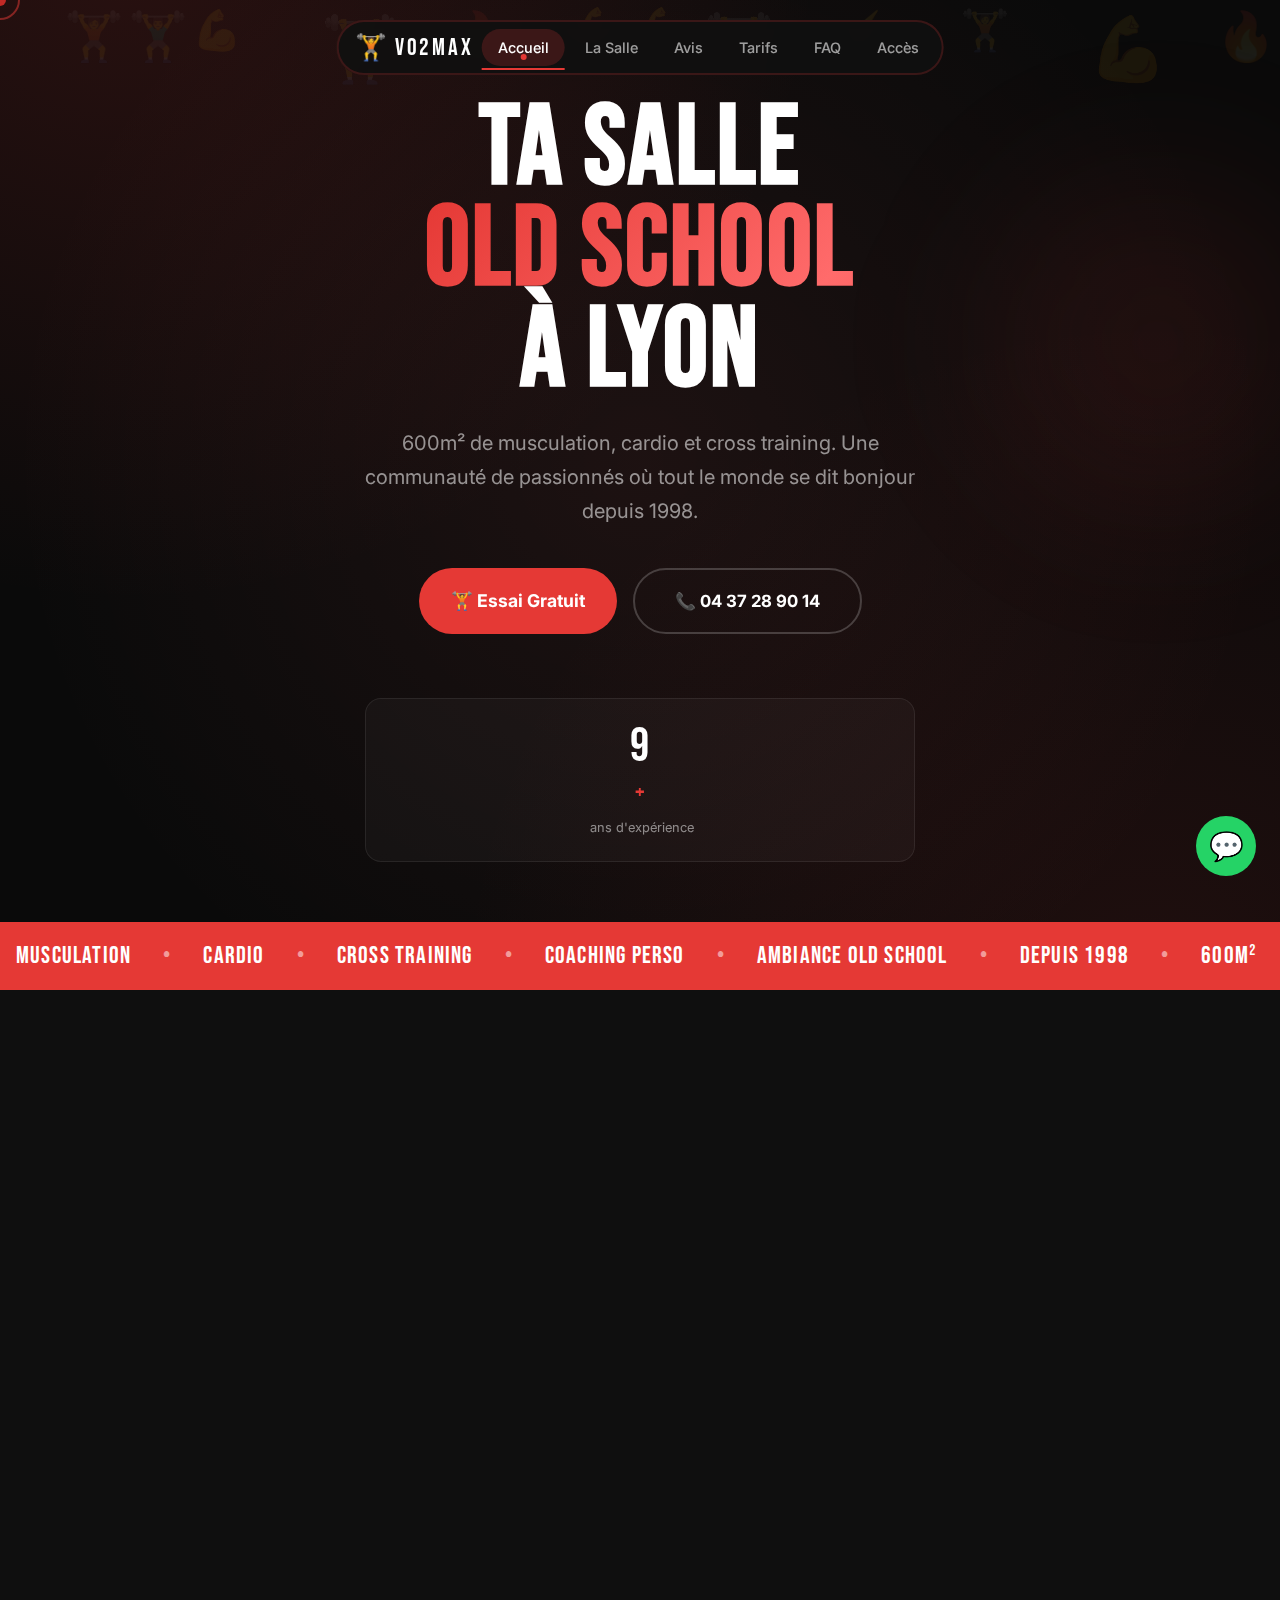
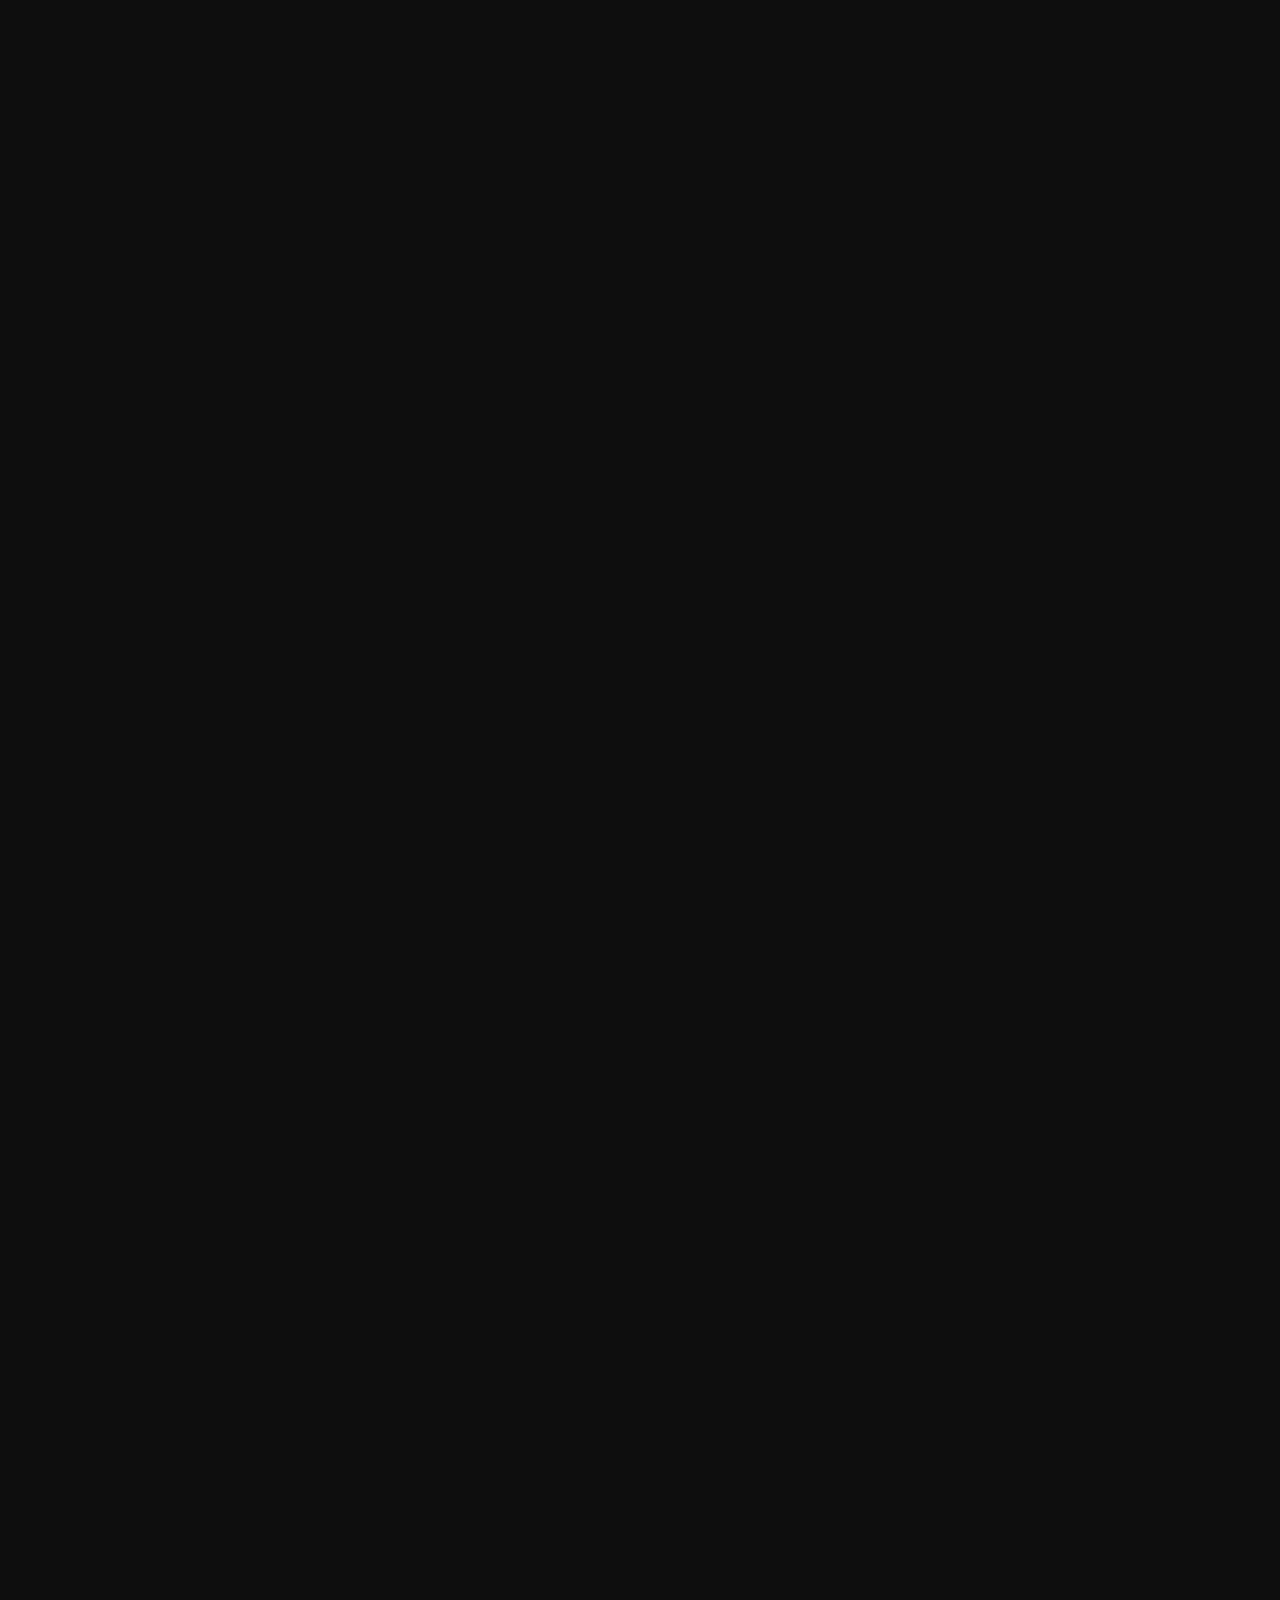
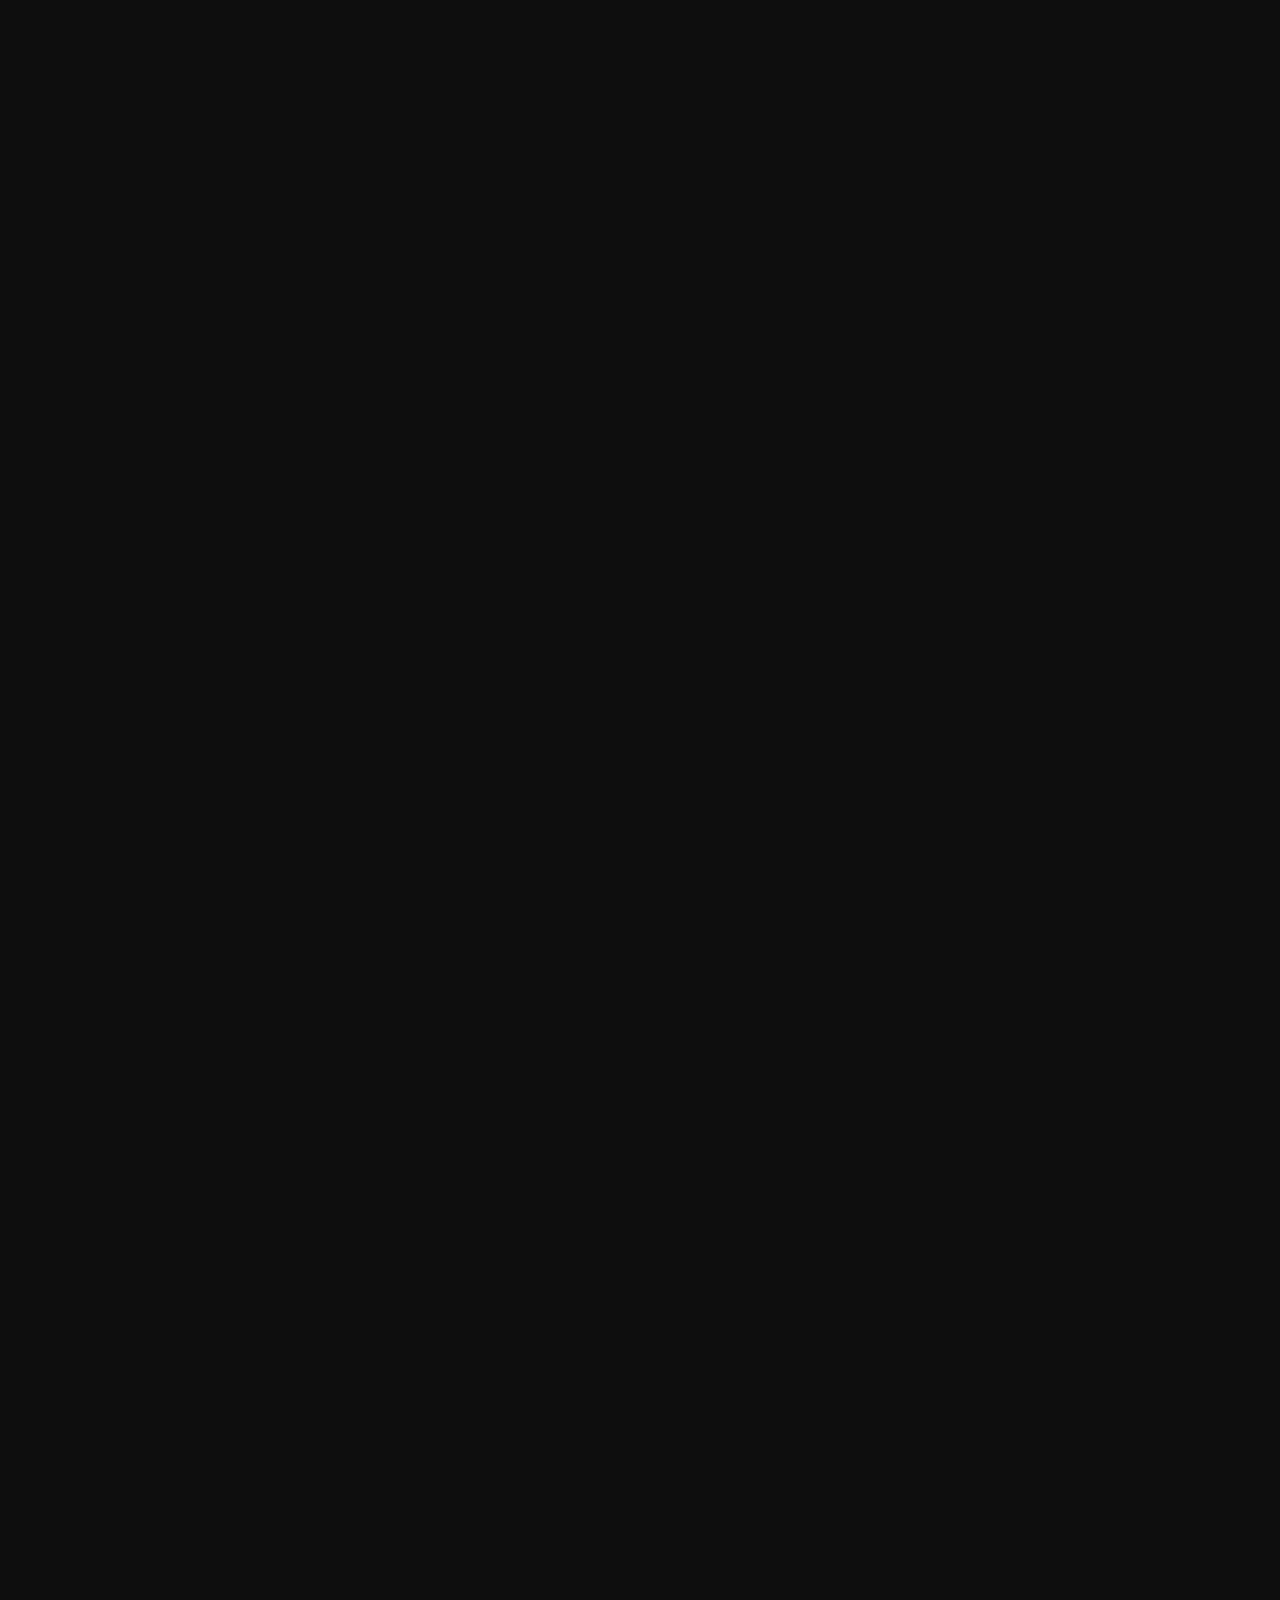
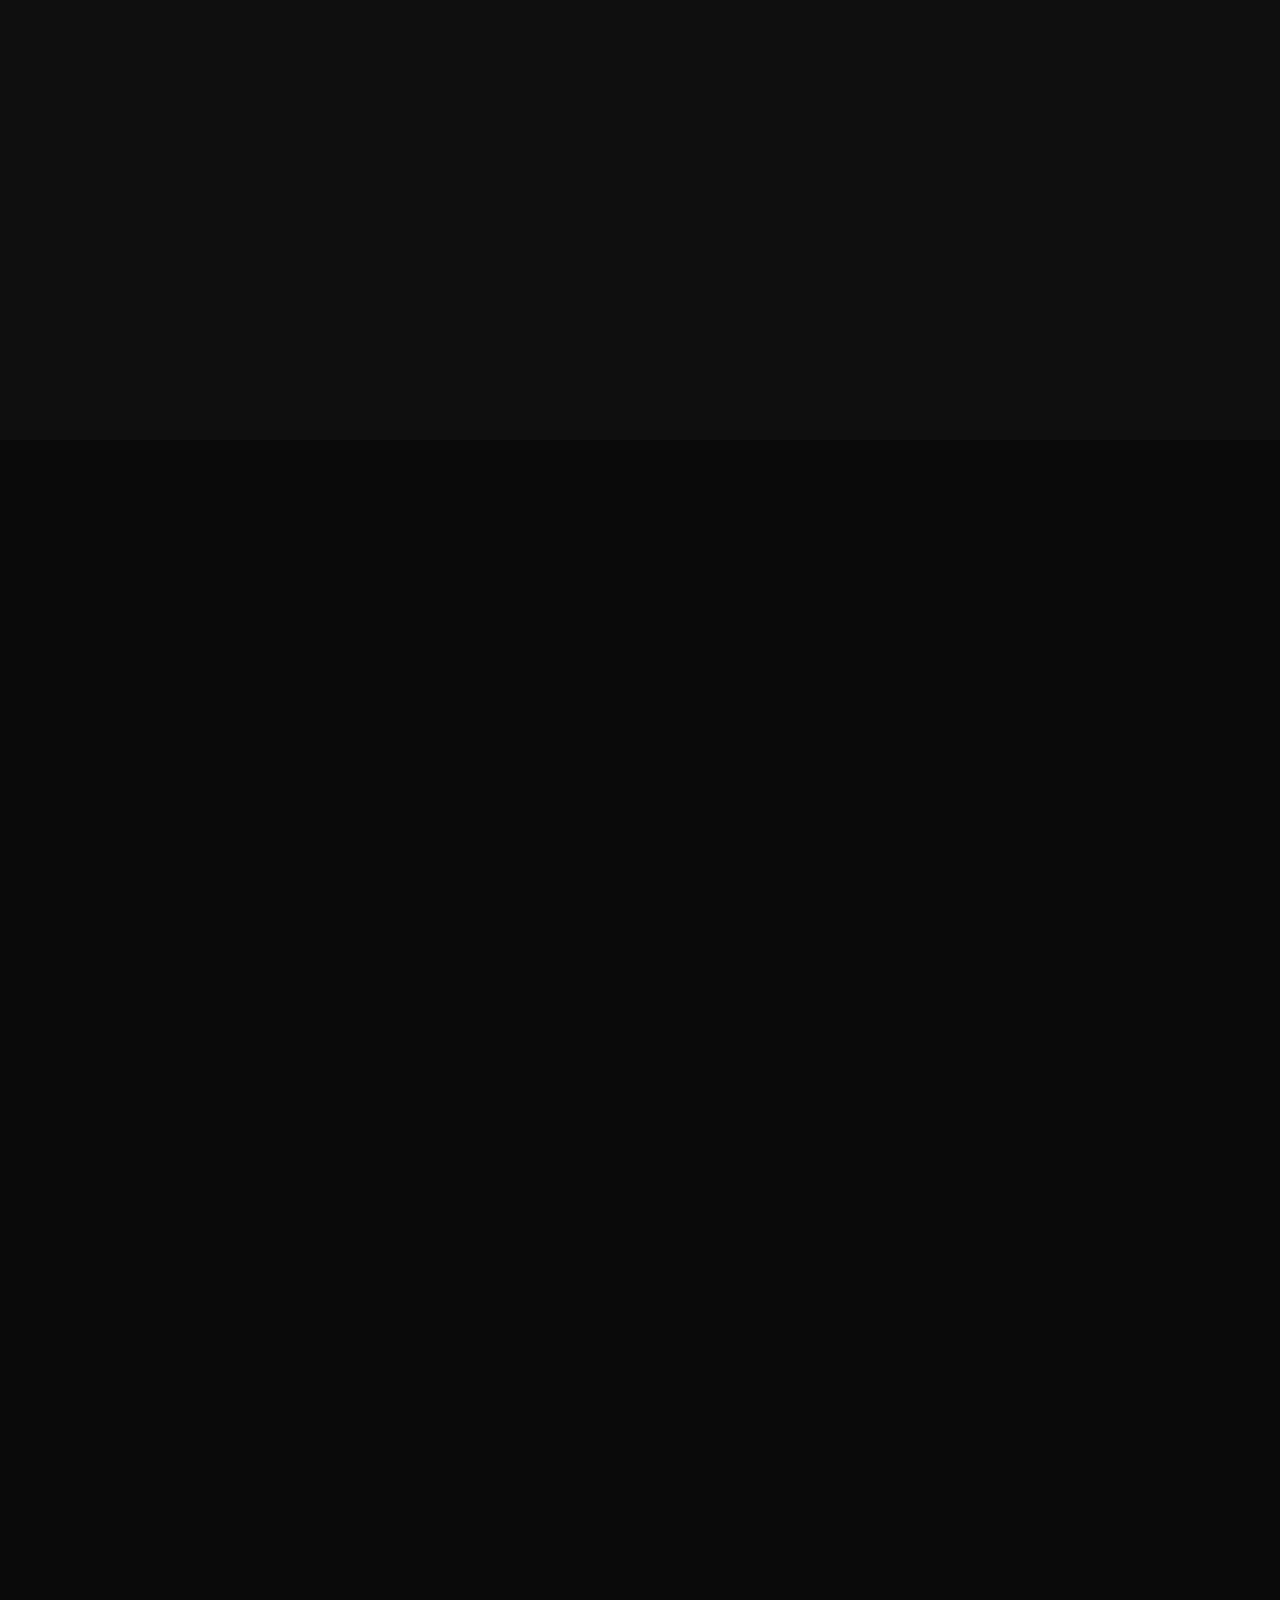
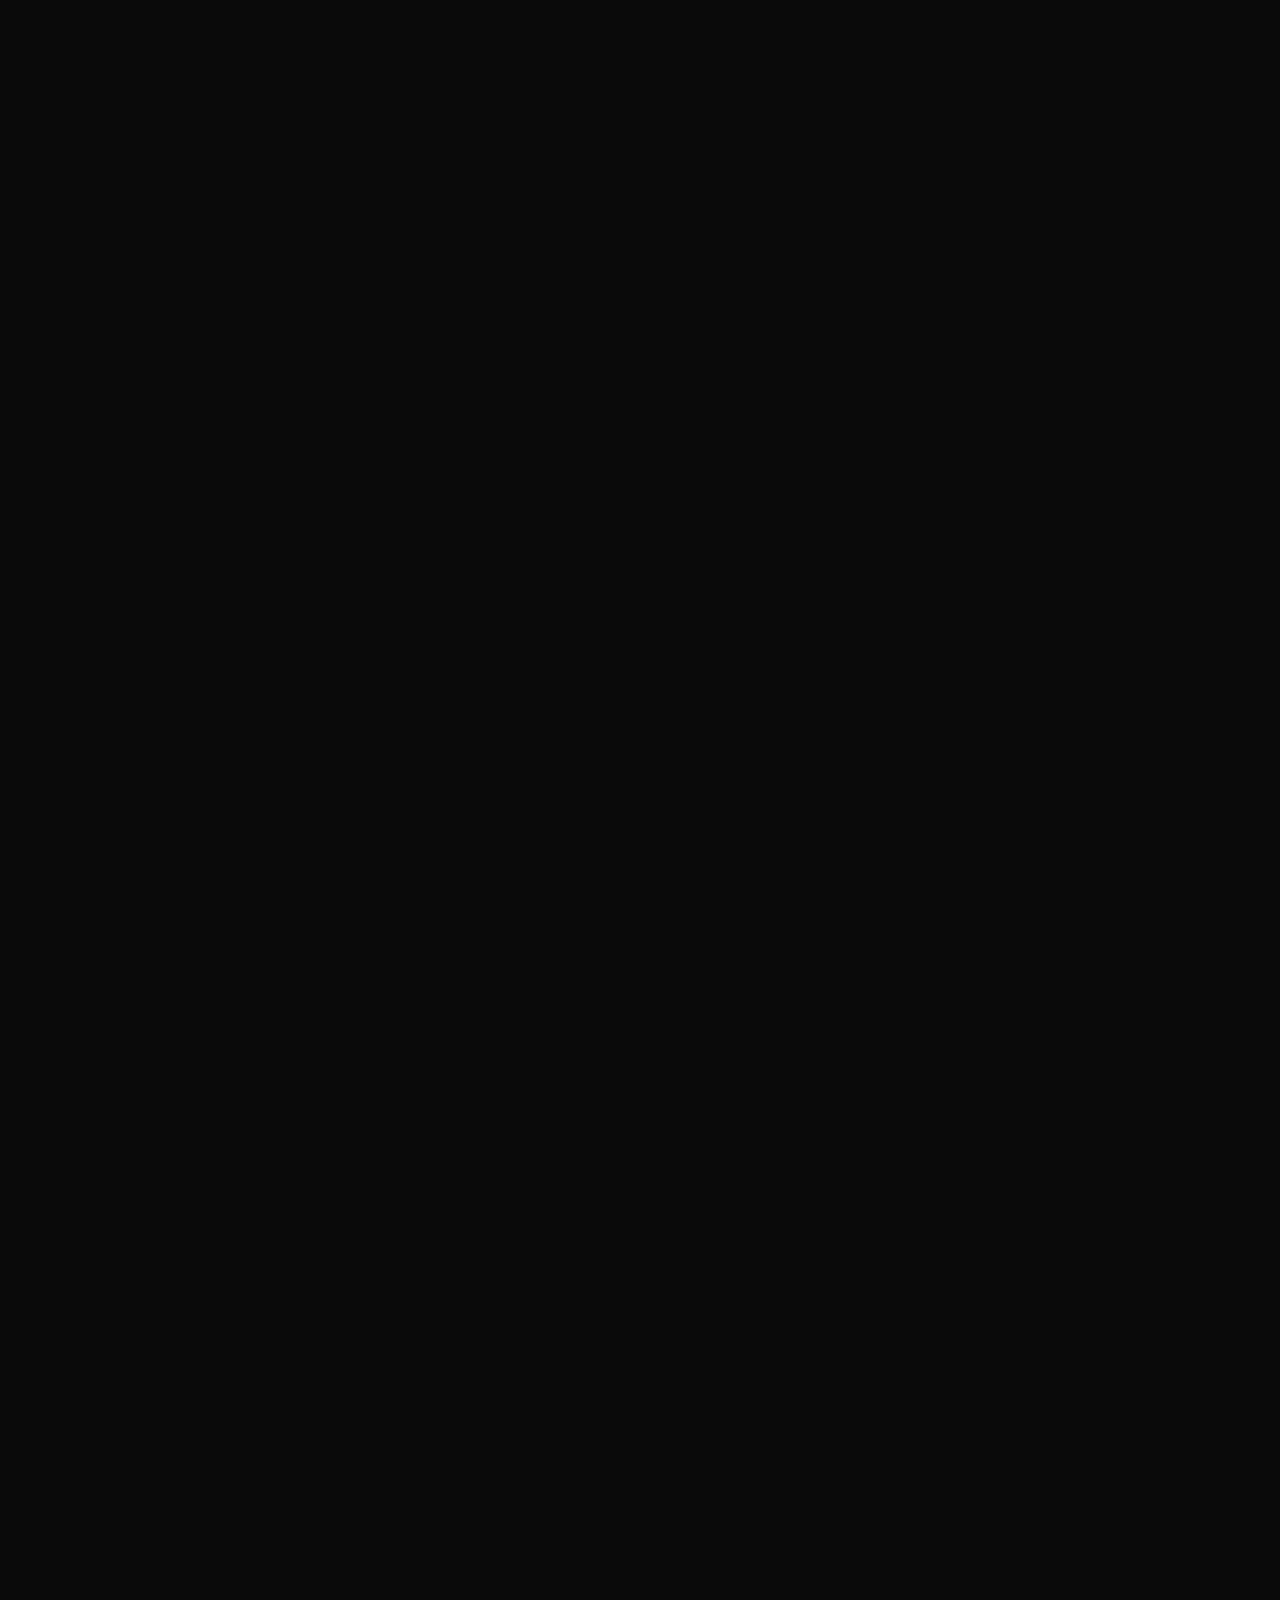
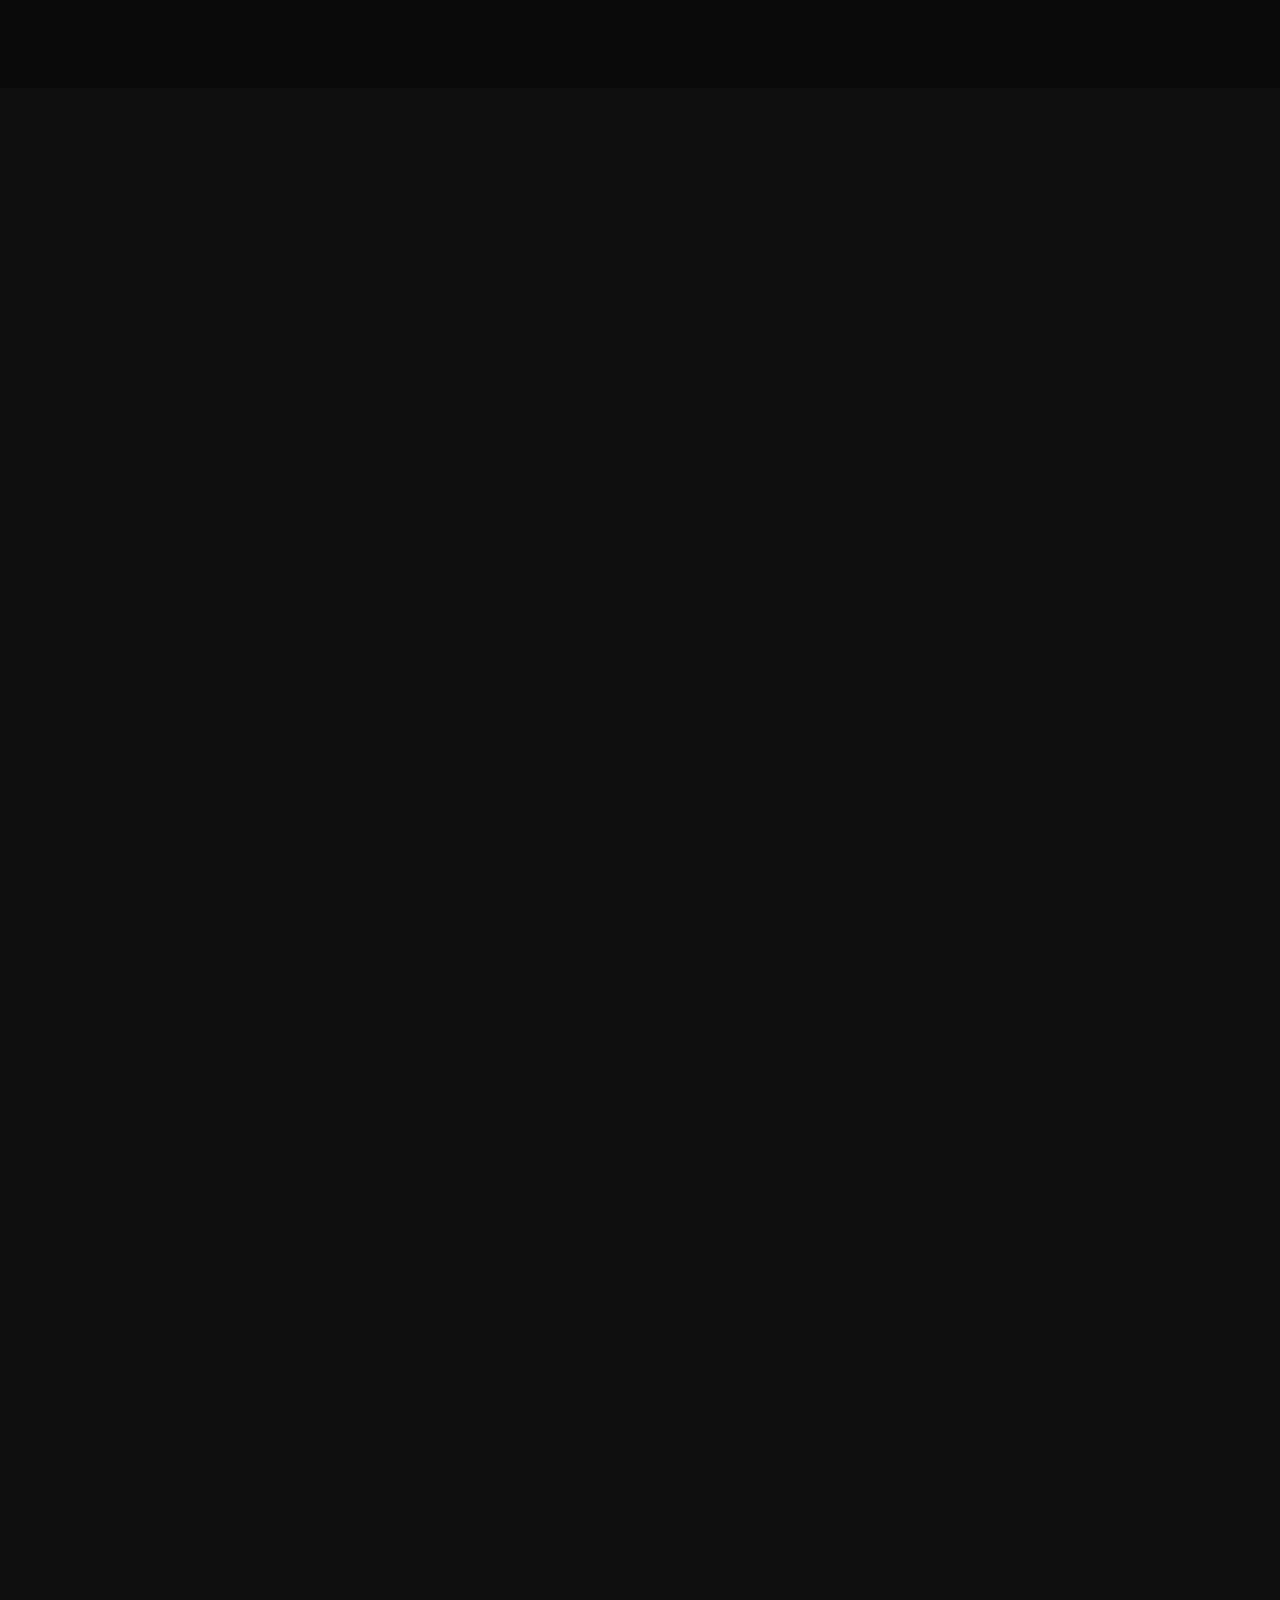
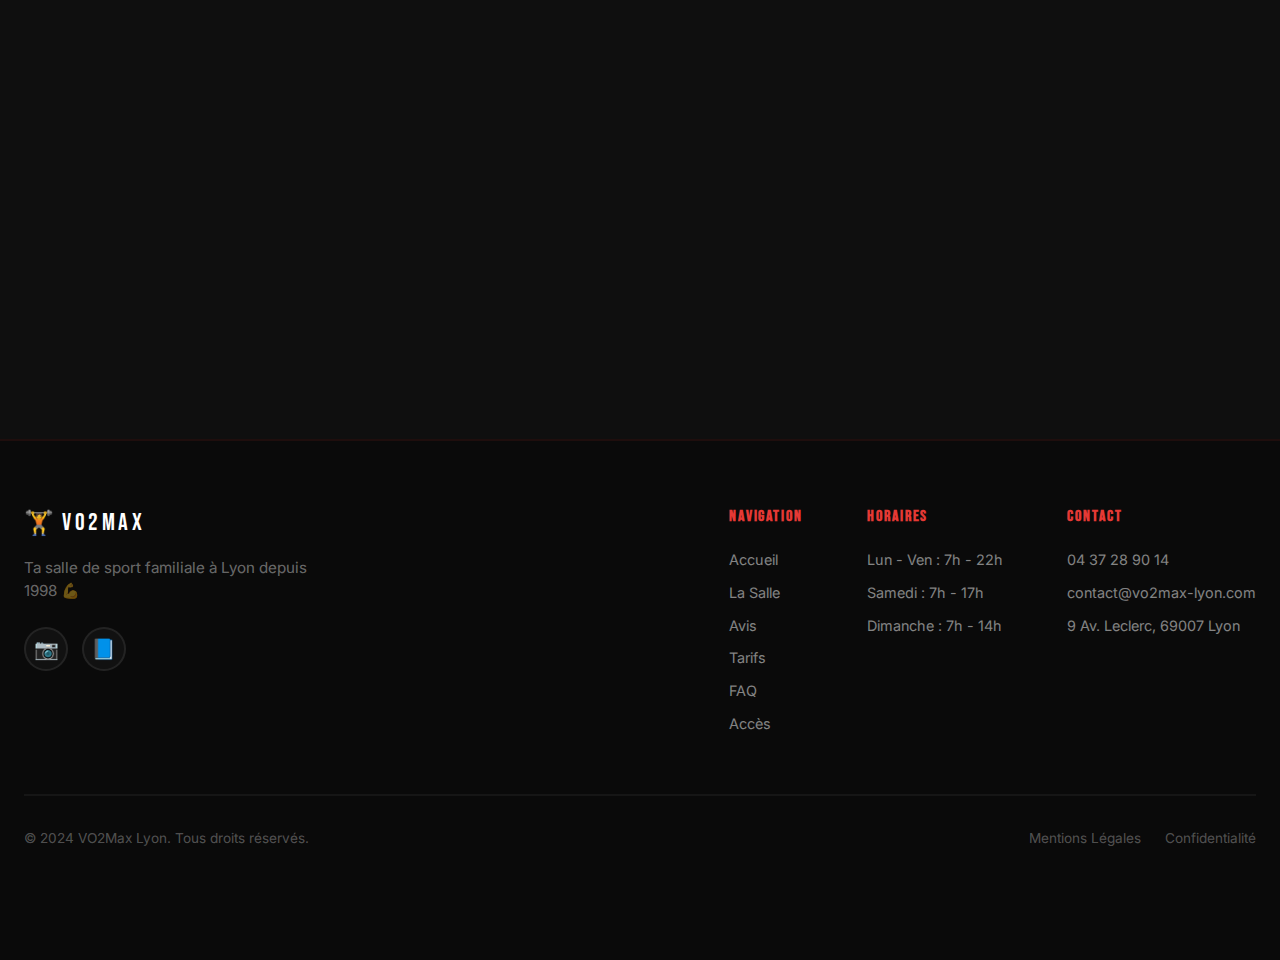
<file: index.html>
<!DOCTYPE html>
<html lang="fr">

<head>
  <meta charset="UTF-8">
  <meta name="viewport" content="width=device-width, initial-scale=1.0">
  <meta http-equiv="X-UA-Compatible" content="IE=edge">

  <!-- SEO Meta Tags -->
  <title>VO2Max Lyon | Ta Salle de Sport Familiale depuis 1998</title>
  <meta name="description"
    content="VO2Max Lyon : ta salle de musculation familiale et conviviale depuis 1998. 600m², équipements pro, ambiance motivante. Rejoins-nous !">
  <meta name="keywords"
    content="salle de sport Lyon, musculation Lyon, cardio training, VO2Max, fitness Lyon 7, salle familiale Lyon">
  <meta name="author" content="VO2Max Lyon">
  <meta name="robots" content="index, follow">

  <!-- Open Graph -->
  <meta property="og:type" content="website">
  <meta property="og:title" content="VO2Max Lyon | Ta Salle de Sport Familiale">
  <meta property="og:description" content="Ta salle de musculation familiale à Lyon depuis 1998.">
  <meta property="og:url" content="https://vo2max-lyon.com">
  <meta property="og:locale" content="fr_FR">

  <!-- Theme Color -->
  <meta name="theme-color" content="#E53935">

  <!-- Favicon -->
  <link rel="icon" type="image/png" href="./assets/images/logo.jpg">
  <link rel="apple-touch-icon" href="./assets/images/logo.jpg">
  <link rel="manifest" href="./manifest.json">

  <!-- Fonts -->
  <link rel="preconnect" href="https://fonts.googleapis.com">
  <link rel="preconnect" href="https://fonts.gstatic.com" crossorigin>
  <link href="https://fonts.googleapis.com/css2?family=Bebas+Neue&family=Inter:wght@400;500;600;700;800&display=swap"
    rel="stylesheet">

  <!-- Single CSS File -->
  <link rel="stylesheet" href="./css/style.css">
</head>

<body>
  <!-- Floating Dumbbells Background -->
  <div class="floating-dumbbells" aria-hidden="true">
    <span class="floating-dumbbell">🏋️</span>
    <span class="floating-dumbbell">💪</span>
    <span class="floating-dumbbell">🏋️‍♂️</span>
    <span class="floating-dumbbell">🔥</span>
    <span class="floating-dumbbell">💪</span>
    <span class="floating-dumbbell">🏋️‍♀️</span>
    <span class="floating-dumbbell">⚡</span>
    <span class="floating-dumbbell">🏋️</span>
    <span class="floating-dumbbell">💪</span>
    <span class="floating-dumbbell">🔥</span>
    <span class="floating-dumbbell">🏋️‍♂️</span>
    <span class="floating-dumbbell">💪</span>
  </div>

  <!-- Page Loader -->
  <div class="loader">
    <div class="loader__content">
      <span class="loader__icon">🏋️</span>
      <span class="loader__text">VO2MAX</span>
    </div>
  </div>

  <!-- Navbar -->
  <nav class="navbar">
    <div class="container navbar__container">
      <a href="#hero" class="navbar__logo">
        <span class="navbar__logo-icon">🏋️</span>
        <span class="navbar__logo-text">VO2MAX</span>
      </a>

      <div class="navbar__nav">
        <a href="#hero" class="navbar__link">Accueil</a>
        <a href="#salle" class="navbar__link">La Salle</a>
        <a href="#avis" class="navbar__link">Avis</a>
        <a href="#tarifs" class="navbar__link">Tarifs</a>
        <a href="#faq" class="navbar__link">FAQ</a>
        <a href="#acces" class="navbar__link">Accès</a>
      </div>

      <button class="navbar__toggle" aria-label="Menu">
        <span></span>
        <span></span>
        <span></span>
      </button>
    </div>
  </nav>

  <!-- Scroll Progress Bar -->
  <div class="scroll-progress" id="scroll-progress"></div>

  <!-- Hero Section -->
  <section class="hero" id="hero">
    <div class="hero__bg">
      <div class="hero__gradient"></div>
    </div>

    <div class="hero__content">

      <h1 class="hero__title reveal">
        <span class="hero__title-line">Ta salle</span>
        <span class="hero__title-line text-gradient">Old School</span>
        <span class="hero__title-line">à Lyon</span>
      </h1>

      <p class="hero__subtitle reveal">
        600m² de musculation, cardio et cross training.
        Une communauté de passionnés où tout le monde se dit bonjour depuis 1998.
      </p>

      <div class="hero__ctas reveal">
        <a href="#acces" class="btn btn--primary btn--lg hero__cta-main">
          <span>🏋️ Essai Gratuit</span>
        </a>
        <a href="tel:0437289014" class="btn btn--outline btn--lg">
          <span>📞 04 37 28 90 14</span>
        </a>
      </div>

      <div class="hero__stats reveal">
        <div class="hero__stat">
          <span class="hero__stat-value" data-counter="25">0</span>
          <span class="hero__stat-unit">+</span>
          <span class="hero__stat-label">ans d'expérience</span>
        </div>
      </div>
    </div>


  </section>

  <!-- Marquee Band -->
  <div class="marquee">
    <div class="marquee__content">
      <span>MUSCULATION</span>
      <span class="marquee__dot">•</span>
      <span>CARDIO</span>
      <span class="marquee__dot">•</span>
      <span>CROSS TRAINING</span>
      <span class="marquee__dot">•</span>
      <span>COACHING PERSO</span>
      <span class="marquee__dot">•</span>
      <span>AMBIANCE OLD SCHOOL</span>
      <span class="marquee__dot">•</span>
      <span>DEPUIS 1998</span>
      <span class="marquee__dot">•</span>
      <span>600M²</span>
      <span class="marquee__dot">•</span>
      <span>LYON 7</span>
      <span class="marquee__dot">•</span>
      <span>MUSCULATION</span>
      <span class="marquee__dot">•</span>
      <span>CARDIO</span>
      <span class="marquee__dot">•</span>
      <span>CROSS TRAINING</span>
      <span class="marquee__dot">•</span>
      <span>COACHING PERSO</span>
      <span class="marquee__dot">•</span>
      <span>AMBIANCE OLD SCHOOL</span>
      <span class="marquee__dot">•</span>
      <span>DEPUIS 1998</span>
      <span class="marquee__dot">•</span>
      <span>600M²</span>
      <span class="marquee__dot">•</span>
      <span>LYON 7</span>
      <span class="marquee__dot">•</span>
    </div>
  </div>


  <!-- Services Section -->
  <section class="services section" id="salle">
    <div class="container">
      <div class="section-header reveal">
        <span class="section-tag">💪 Nos Activités</span>
        <h2 class="section-title">Tout ce qu'il te faut<br><span class="text-gradient">pour progresser</span></h2>
      </div>

      <div class="services__grid">
        <div class="service-card reveal">
          <div class="service-card__icon-wrapper">
            <span class="service-card__icon">🏋️</span>
          </div>
          <h3 class="service-card__title">Musculation</h3>
          <p class="service-card__desc">
            600m² de machines et poids libres. Du débutant au confirmé, tout le monde trouve son compte.
          </p>
          <div class="service-card__features">
            <span>Machines guidées</span>
            <span>Poids libres</span>
            <span>Racks de squat</span>
          </div>
        </div>

        <div class="service-card reveal">
          <div class="service-card__icon-wrapper">
            <span class="service-card__icon">🫀</span>
          </div>
          <h3 class="service-card__title">Cardio Training</h3>
          <p class="service-card__desc">
            Rameurs, vélos, elliptiques et tapis dernière génération pour brûler et performer.
          </p>
          <div class="service-card__features">
            <span>Tapis de course</span>
            <span>Rameurs</span>
            <span>Vélos elliptiques</span>
          </div>
        </div>

        <div class="service-card reveal">
          <div class="service-card__icon-wrapper">
            <span class="service-card__icon">⚡</span>
          </div>
          <h3 class="service-card__title">Cross Training</h3>
          <p class="service-card__desc">
            Zone dédiée avec kettlebells, assault bikes, ski erg et piste de 20m.
          </p>
          <div class="service-card__features">
            <span>Kettlebells</span>
            <span>Assault bike</span>
            <span>Traîneau</span>
          </div>
        </div>

        <div class="service-card reveal">
          <div class="service-card__icon-wrapper">
            <span class="service-card__icon">👨‍🏫</span>
          </div>
          <h3 class="service-card__title">Coaching Perso</h3>
          <p class="service-card__desc">
            Nos coachs diplômés t'accompagnent avec des programmes sur-mesure.
          </p>
          <div class="service-card__features">
            <span>Bilan initial</span>
            <span>Programme perso</span>
            <span>Suivi régulier</span>
          </div>
        </div>
      </div>

      <!-- Equipment Carousel -->
      <div class="equipment-carousel reveal">
        <div class="equipment-carousel__header">
          <h3 class="equipment-carousel__title">🔥 Notre Équipement</h3>
          <div class="equipment-carousel__nav">
            <button class="equipment-carousel__btn equipment-carousel__btn--prev" aria-label="Précédent">
              <span>←</span>
            </button>
            <button class="equipment-carousel__btn equipment-carousel__btn--next" aria-label="Suivant">
              <span>→</span>
            </button>
          </div>
        </div>

        <div class="equipment-carousel__track-wrapper">
          <div class="equipment-carousel__track">
            <div class="equipment-carousel__slide">
              <img src="./assets/images/gym/salle-panorama.jpg" alt="Vue panoramique de la salle" loading="lazy">
              <div class="equipment-carousel__caption">
                <span class="equipment-carousel__label">600m² de surface</span>
              </div>
            </div>
            <div class="equipment-carousel__slide">
              <img src="./assets/images/gym/salle-poids.jpg" alt="Espace poids libres" loading="lazy">
              <div class="equipment-carousel__caption">
                <span class="equipment-carousel__label">Poids libres jusqu'à 60kg</span>
              </div>
            </div>
            <div class="equipment-carousel__slide">
              <img src="./assets/images/gym/dumbbells.jpg" alt="Haltères" loading="lazy">
              <div class="equipment-carousel__caption">
                <span class="equipment-carousel__label">Haltères pro</span>
              </div>
            </div>
            <div class="equipment-carousel__slide">
              <img src="./assets/images/gym/cardio-rameur.jpg" alt="Espace cardio avec rameurs" loading="lazy">
              <div class="equipment-carousel__caption">
                <span class="equipment-carousel__label">Zone cardio complète</span>
              </div>
            </div>
            <div class="equipment-carousel__slide">
              <img src="./assets/images/gym/wall-balls.jpg" alt="Wall balls cross training" loading="lazy">
              <div class="equipment-carousel__caption">
                <span class="equipment-carousel__label">Équipement cross training</span>
              </div>
            </div>
          </div>
        </div>

        <div class="equipment-carousel__dots"></div>
      </div>

      <!-- Team Section -->
      <div class="team reveal">
        <h3 class="team__title">👋 L'équipe qui t'accueille</h3>
        <div class="team__grid">
          <div class="team__member">
            <div class="team__photo">
              <img src="./assets/images/team/coach-nassim.jpg" alt="Nassim - Co-fondateur" loading="lazy">
            </div>
            <h4 class="team__name">Nassim</h4>
            <span class="team__role">Co-fondateur</span>
          </div>
          <div class="team__member">
            <div class="team__photo">
              <img src="./assets/images/team/coach-tayeb.jpg" alt="Tayeb - Co-fondateur" loading="lazy">
            </div>
            <h4 class="team__name">Tayeb</h4>
            <span class="team__role">Co-fondateur</span>
          </div>
          <div class="team__member">
            <div class="team__photo">
              <img src="./assets/images/team/coach-3.jpg" alt="Coach - Préparateur physique" loading="lazy">
            </div>
            <h4 class="team__name">Coach</h4>
            <span class="team__role">Préparateur physique</span>
          </div>
        </div>
      </div>
    </div>
  </section>

  <!-- Testimonials Section - Vrais Avis Google -->
  <section class="testimonials section" id="avis">
    <div class="container">
      <div class="section-header reveal">
        <span class="section-tag">⭐ Avis Google</span>
        <h2 class="section-title">124 membres<br><span class="text-gradient">nous recommandent</span></h2>

        <!-- Google Rating Summary -->
        <div class="google-summary">
          <div class="google-summary__score">
            <span class="google-summary__number">4.8</span>
            <div class="google-summary__stars">★★★★★</div>
            <span class="google-summary__count">124 avis sur Google</span>
          </div>
        </div>
      </div>

      <div class="testimonials__grid">
        <!-- Avis 1 - Anthony Dijon -->
        <div class="google-review-card reveal">
          <div class="google-review-card__header">
            <div class="google-review-card__avatar" style="background: #E53935;">A</div>
            <div class="google-review-card__author">
              <div class="google-review-card__name">
                Anthony Dijon
                <span class="google-review-card__badge">Local Guide</span>
              </div>
              <div class="google-review-card__meta">15 avis · 15 photos</div>
            </div>
            <svg class="google-review-card__logo" viewBox="0 0 24 24" width="24" height="24">
              <path fill="#4285F4"
                d="M22.56 12.25c0-.78-.07-1.53-.2-2.25H12v4.26h5.92c-.26 1.37-1.04 2.53-2.21 3.31v2.77h3.57c2.08-1.92 3.28-4.74 3.28-8.09z" />
              <path fill="#34A853"
                d="M12 23c2.97 0 5.46-.98 7.28-2.66l-3.57-2.77c-.98.66-2.23 1.06-3.71 1.06-2.86 0-5.29-1.93-6.16-4.53H2.18v2.84C3.99 20.53 7.7 23 12 23z" />
              <path fill="#FBBC05"
                d="M5.84 14.09c-.22-.66-.35-1.36-.35-2.09s.13-1.43.35-2.09V7.07H2.18C1.43 8.55 1 10.22 1 12s.43 3.45 1.18 4.93l2.85-2.22.81-.62z" />
              <path fill="#EA4335"
                d="M12 5.38c1.62 0 3.06.56 4.21 1.64l3.15-3.15C17.45 2.09 14.97 1 12 1 7.7 1 3.99 3.47 2.18 7.07l3.66 2.84c.87-2.6 3.3-4.53 6.16-4.53z" />
            </svg>
          </div>
          <div class="google-review-card__rating">
            <span class="google-review-card__stars">★★★★★</span>
            <span class="google-review-card__date">Il y a un mois</span>
          </div>
          <p class="google-review-card__text">
            Meilleure salle de Lyon. Salle indépendante. Ambiance Old School. Au top !
          </p>
        </div>

        <!-- Avis 2 - Stephan Marfaing -->
        <div class="google-review-card reveal">
          <div class="google-review-card__header">
            <div class="google-review-card__avatar" style="background: #FF9800;">S</div>
            <div class="google-review-card__author">
              <div class="google-review-card__name">
                Stephan Marfaing
                <span class="google-review-card__badge">Local Guide</span>
              </div>
              <div class="google-review-card__meta">65 avis · 348 photos</div>
            </div>
            <svg class="google-review-card__logo" viewBox="0 0 24 24" width="24" height="24">
              <path fill="#4285F4"
                d="M22.56 12.25c0-.78-.07-1.53-.2-2.25H12v4.26h5.92c-.26 1.37-1.04 2.53-2.21 3.31v2.77h3.57c2.08-1.92 3.28-4.74 3.28-8.09z" />
              <path fill="#34A853"
                d="M12 23c2.97 0 5.46-.98 7.28-2.66l-3.57-2.77c-.98.66-2.23 1.06-3.71 1.06-2.86 0-5.29-1.93-6.16-4.53H2.18v2.84C3.99 20.53 7.7 23 12 23z" />
              <path fill="#FBBC05"
                d="M5.84 14.09c-.22-.66-.35-1.36-.35-2.09s.13-1.43.35-2.09V7.07H2.18C1.43 8.55 1 10.22 1 12s.43 3.45 1.18 4.93l2.85-2.22.81-.62z" />
              <path fill="#EA4335"
                d="M12 5.38c1.62 0 3.06.56 4.21 1.64l3.15-3.15C17.45 2.09 14.97 1 12 1 7.7 1 3.99 3.47 2.18 7.07l3.66 2.84c.87-2.6 3.3-4.53 6.16-4.53z" />
            </svg>
          </div>
          <div class="google-review-card__rating">
            <span class="google-review-card__stars">★★★★★</span>
            <span class="google-review-card__date">Il y a un an</span>
          </div>
          <p class="google-review-card__text">
            Très bonne salle, intimiste, à l'ancienne. Tout le monde ou presque se dit bonjour ! La gamme de machines
            est vraiment bien, très diversifiée. Bref n'y allez pas sinon y aura trop de monde 😊
          </p>
        </div>

        <!-- Avis 3 - Pierre-Edouard TOUSSENEL -->
        <div class="google-review-card reveal">
          <div class="google-review-card__header">
            <div class="google-review-card__avatar" style="background: #9C27B0;">P</div>
            <div class="google-review-card__author">
              <div class="google-review-card__name">Pierre-Edouard TOUSSENEL</div>
              <div class="google-review-card__meta">5 avis · 1 photo</div>
            </div>
            <svg class="google-review-card__logo" viewBox="0 0 24 24" width="24" height="24">
              <path fill="#4285F4"
                d="M22.56 12.25c0-.78-.07-1.53-.2-2.25H12v4.26h5.92c-.26 1.37-1.04 2.53-2.21 3.31v2.77h3.57c2.08-1.92 3.28-4.74 3.28-8.09z" />
              <path fill="#34A853"
                d="M12 23c2.97 0 5.46-.98 7.28-2.66l-3.57-2.77c-.98.66-2.23 1.06-3.71 1.06-2.86 0-5.29-1.93-6.16-4.53H2.18v2.84C3.99 20.53 7.7 23 12 23z" />
              <path fill="#FBBC05"
                d="M5.84 14.09c-.22-.66-.35-1.36-.35-2.09s.13-1.43.35-2.09V7.07H2.18C1.43 8.55 1 10.22 1 12s.43 3.45 1.18 4.93l2.85-2.22.81-.62z" />
              <path fill="#EA4335"
                d="M12 5.38c1.62 0 3.06.56 4.21 1.64l3.15-3.15C17.45 2.09 14.97 1 12 1 7.7 1 3.99 3.47 2.18 7.07l3.66 2.84c.87-2.6 3.3-4.53 6.16-4.53z" />
            </svg>
          </div>
          <div class="google-review-card__rating">
            <span class="google-review-card__stars">★★★★★</span>
            <span class="google-review-card__date">Il y a un mois</span>
          </div>
          <p class="google-review-card__text">
            Excellente salle de sport pour tous niveaux ! Les coachs sont toujours disponibles, souriants et de très bon
            conseils. Ambiance familiale très appréciable qui incite à y aller régulièrement.
          </p>
        </div>

        <!-- Avis 4 - Laurent Boivin -->
        <div class="google-review-card reveal">
          <div class="google-review-card__header">
            <div class="google-review-card__avatar" style="background: #4CAF50;">L</div>
            <div class="google-review-card__author">
              <div class="google-review-card__name">Laurent Boivin</div>
              <div class="google-review-card__meta">5 avis</div>
            </div>
            <svg class="google-review-card__logo" viewBox="0 0 24 24" width="24" height="24">
              <path fill="#4285F4"
                d="M22.56 12.25c0-.78-.07-1.53-.2-2.25H12v4.26h5.92c-.26 1.37-1.04 2.53-2.21 3.31v2.77h3.57c2.08-1.92 3.28-4.74 3.28-8.09z" />
              <path fill="#34A853"
                d="M12 23c2.97 0 5.46-.98 7.28-2.66l-3.57-2.77c-.98.66-2.23 1.06-3.71 1.06-2.86 0-5.29-1.93-6.16-4.53H2.18v2.84C3.99 20.53 7.7 23 12 23z" />
              <path fill="#FBBC05"
                d="M5.84 14.09c-.22-.66-.35-1.36-.35-2.09s.13-1.43.35-2.09V7.07H2.18C1.43 8.55 1 10.22 1 12s.43 3.45 1.18 4.93l2.85-2.22.81-.62z" />
              <path fill="#EA4335"
                d="M12 5.38c1.62 0 3.06.56 4.21 1.64l3.15-3.15C17.45 2.09 14.97 1 12 1 7.7 1 3.99 3.47 2.18 7.07l3.66 2.84c.87-2.6 3.3-4.53 6.16-4.53z" />
            </svg>
          </div>
          <div class="google-review-card__rating">
            <span class="google-review-card__stars">★★★★★</span>
            <span class="google-review-card__date">Il y a 8 ans</span>
          </div>
          <p class="google-review-card__text">
            On se sent vite très bien dans cette salle ! Équipe très sympathique et souriante, ambiance détendue et
            chaleureuse, bon matos, bref, je conseille !
          </p>
        </div>

        <!-- Avis 5 - Sofiene Parriaux -->
        <div class="google-review-card reveal">
          <div class="google-review-card__header">
            <div class="google-review-card__avatar" style="background: #2196F3;">S</div>
            <div class="google-review-card__author">
              <div class="google-review-card__name">
                Sofiene Parriaux
                <span class="google-review-card__badge">Local Guide</span>
              </div>
              <div class="google-review-card__meta">18 avis</div>
            </div>
            <svg class="google-review-card__logo" viewBox="0 0 24 24" width="24" height="24">
              <path fill="#4285F4"
                d="M22.56 12.25c0-.78-.07-1.53-.2-2.25H12v4.26h5.92c-.26 1.37-1.04 2.53-2.21 3.31v2.77h3.57c2.08-1.92 3.28-4.74 3.28-8.09z" />
              <path fill="#34A853"
                d="M12 23c2.97 0 5.46-.98 7.28-2.66l-3.57-2.77c-.98.66-2.23 1.06-3.71 1.06-2.86 0-5.29-1.93-6.16-4.53H2.18v2.84C3.99 20.53 7.7 23 12 23z" />
              <path fill="#FBBC05"
                d="M5.84 14.09c-.22-.66-.35-1.36-.35-2.09s.13-1.43.35-2.09V7.07H2.18C1.43 8.55 1 10.22 1 12s.43 3.45 1.18 4.93l2.85-2.22.81-.62z" />
              <path fill="#EA4335"
                d="M12 5.38c1.62 0 3.06.56 4.21 1.64l3.15-3.15C17.45 2.09 14.97 1 12 1 7.7 1 3.99 3.47 2.18 7.07l3.66 2.84c.87-2.6 3.3-4.53 6.16-4.53z" />
            </svg>
          </div>
          <div class="google-review-card__rating">
            <span class="google-review-card__stars">★★★★★</span>
            <span class="google-review-card__date">Il y a 8 ans</span>
          </div>
          <p class="google-review-card__text">
            Une super salle, avec une super ambiance et des coach vraiment sympas et pro ! Continuez comme ça ! Note
            spéciale au Patron toujours là pour aider ! Bravo !!!
          </p>
        </div>

        <!-- Avis 6 - François Berret -->
        <div class="google-review-card reveal">
          <div class="google-review-card__header">
            <div class="google-review-card__avatar" style="background: #FF5722;">F</div>
            <div class="google-review-card__author">
              <div class="google-review-card__name">François Berret</div>
              <div class="google-review-card__meta">4 avis</div>
            </div>
            <svg class="google-review-card__logo" viewBox="0 0 24 24" width="24" height="24">
              <path fill="#4285F4"
                d="M22.56 12.25c0-.78-.07-1.53-.2-2.25H12v4.26h5.92c-.26 1.37-1.04 2.53-2.21 3.31v2.77h3.57c2.08-1.92 3.28-4.74 3.28-8.09z" />
              <path fill="#34A853"
                d="M12 23c2.97 0 5.46-.98 7.28-2.66l-3.57-2.77c-.98.66-2.23 1.06-3.71 1.06-2.86 0-5.29-1.93-6.16-4.53H2.18v2.84C3.99 20.53 7.7 23 12 23z" />
              <path fill="#FBBC05"
                d="M5.84 14.09c-.22-.66-.35-1.36-.35-2.09s.13-1.43.35-2.09V7.07H2.18C1.43 8.55 1 10.22 1 12s.43 3.45 1.18 4.93l2.85-2.22.81-.62z" />
              <path fill="#EA4335"
                d="M12 5.38c1.62 0 3.06.56 4.21 1.64l3.15-3.15C17.45 2.09 14.97 1 12 1 7.7 1 3.99 3.47 2.18 7.07l3.66 2.84c.87-2.6 3.3-4.53 6.16-4.53z" />
            </svg>
          </div>
          <div class="google-review-card__rating">
            <span class="google-review-card__stars">★★★★★</span>
            <span class="google-review-card__date">Il y a 3 ans</span>
          </div>
          <p class="google-review-card__text">
            Accueil, ambiance, équipements, tarifs...tout est au top dans cette salle !
          </p>
        </div>
      </div>

      <!-- Other Platforms -->
      <div class="other-ratings reveal">
        <span class="other-ratings__label">Également noté sur :</span>
        <div class="other-ratings__items">
          <div class="other-ratings__item">
            <span class="other-ratings__platform">Facebook</span>
            <span class="other-ratings__score">4.8/5</span>
          </div>
          <div class="other-ratings__item">
            <span class="other-ratings__platform">TooLyon</span>
            <span class="other-ratings__score">4.8/5</span>
          </div>
          <div class="other-ratings__item">
            <span class="other-ratings__platform">Salles-Sport.fr</span>
            <span class="other-ratings__score">9.6/10</span>
          </div>
        </div>
      </div>

      <div class="testimonials__cta reveal">
        <a href="https://www.google.com/maps/place/Vo2Max+Evolution/@45.7450979,4.8287156,17z/data=!4m8!3m7!1s0x47f4ea3a4b5b5b5b:0x5b5b5b5b5b5b5b5b!8m2!3d45.7450979!4d4.8287156!9m1!1b1!16s%2Fg%2F11c1p1p1p1"
          target="_blank" rel="noopener" class="btn btn--primary">
          <svg viewBox="0 0 24 24" width="20" height="20" style="margin-right: 8px;">
            <path fill="currentColor"
              d="M22.56 12.25c0-.78-.07-1.53-.2-2.25H12v4.26h5.92c-.26 1.37-1.04 2.53-2.21 3.31v2.77h3.57c2.08-1.92 3.28-4.74 3.28-8.09z" />
            <path fill="currentColor"
              d="M12 23c2.97 0 5.46-.98 7.28-2.66l-3.57-2.77c-.98.66-2.23 1.06-3.71 1.06-2.86 0-5.29-1.93-6.16-4.53H2.18v2.84C3.99 20.53 7.7 23 12 23z" />
          </svg>
          Voir les 124 avis sur Google
        </a>
      </div>
    </div>


    <!-- Pricing Section -->
    <section class="pricing section" id="tarifs">
      <div class="container">
        <div class="section-header reveal">
          <span class="section-tag">💰 Nos Formules</span>
          <h2 class="section-title">Des tarifs<br><span class="text-gradient">simples et clairs</span></h2>
        </div>

        <div class="pricing__grid">
          <div class="pricing-card reveal">
            <div class="pricing-card__header">
              <h3 class="pricing-card__name">Découverte</h3>
              <div class="pricing-card__price">
                <span class="pricing-card__amount">10</span>
                <span class="pricing-card__currency">€</span>
              </div>
              <span class="pricing-card__period">la séance</span>
            </div>
            <ul class="pricing-card__features">
              <li>Accès complet à la salle</li>
              <li>Découverte des équipements</li>
              <li>Sans engagement</li>
            </ul>
            <a href="#acces" class="btn btn--outline btn--full">Réserver</a>
          </div>

          <div class="pricing-card pricing-card--featured reveal">
            <div class="pricing-card__badge">Populaire 🔥</div>
            <div class="pricing-card__header">
              <h3 class="pricing-card__name">Classique</h3>
              <div class="pricing-card__price">
                <span class="pricing-card__amount">34</span>
                <span class="pricing-card__currency">,90€</span>
              </div>
              <span class="pricing-card__period">/ mois</span>
            </div>
            <ul class="pricing-card__features">
              <li>Accès illimité 7j/7</li>
              <li>Musculation & Cardio</li>
              <li>Cross-training</li>
              <li>Sans engagement</li>
            </ul>
            <a href="#acces" class="btn btn--primary btn--full">Choisir</a>
          </div>

          <div class="pricing-card reveal">
            <div class="pricing-card__header">
              <h3 class="pricing-card__name">Coaching</h3>
              <div class="pricing-card__price">
                <span class="pricing-card__amount">69</span>
                <span class="pricing-card__currency">,90€</span>
              </div>
              <span class="pricing-card__period">bilan + 34,90€/mois</span>
            </div>
            <ul class="pricing-card__features">
              <li>Bilan personnalisé</li>
              <li>Programme sur-mesure</li>
              <li>Suivi coach dédié</li>
              <li>Accès illimité</li>p
            </ul>
            <a href="#acces" class="btn btn--outline btn--full">Réserver</a>
          </div>
        </div>
      </div>
    </section>


    <!-- FAQ Section -->
    <section class="faq section" id="faq">
      <div class="container">
        <div class="section-header reveal">
          <span class="section-tag">❓ Questions Fréquentes</span>
          <h2 class="section-title">
            On répond à<br>
            <span class="text-gradient">tes questions</span>
          </h2>
        </div>

        <div class="faq__grid">
          <div class="faq__item reveal">
            <button class="faq__question">
              <span>🏋️ C'est quoi l'ambiance à VO2Max ?</span>
              <span class="faq__icon">+</span>
            </button>
            <div class="faq__answer">
              <p>Ambiance Old School et familiale ! Ici tout le monde se dit bonjour. Pas de chaîne impersonnelle, mais
                une vraie communauté de passionnés depuis 1998. Tu te sentiras vite chez toi.</p>
            </div>
          </div>

          <div class="faq__item reveal">
            <button class="faq__question">
              <span>💪 Faut-il un niveau minimum pour s'inscrire ?</span>
              <span class="faq__icon">+</span>
            </button>
            <div class="faq__answer">
              <p>Absolument pas ! On accueille tous les niveaux, du débutant complet au compétiteur. Nos coachs sont là
                pour t'accompagner et te faire progresser à ton rythme.</p>
            </div>
          </div>

          <div class="faq__item reveal">
            <button class="faq__question">
              <span>📝 Comment fonctionne l'essai gratuit ?</span>
              <span class="faq__icon">+</span>
            </button>
            <div class="faq__answer">
              <p>Simple ! Tu passes nous voir ou tu nous appelles. On te fait visiter la salle, tu fais une séance
                découverte gratuite et sans engagement. Si ça te plaît, tu t'inscris quand tu veux !</p>
            </div>
          </div>

          <div class="faq__item reveal">
            <button class="faq__question">
              <span>⏰ Quels sont vos horaires d'ouverture ?</span>
              <span class="faq__icon">+</span>
            </button>
            <div class="faq__answer">
              <p>On est ouverts 7j/7 : Lundi-Vendredi de 7h à 22h, Samedi de 7h à 17h, et Dimanche de 7h à 14h. Tu
                trouveras toujours un créneau qui te convient !</p>
            </div>
          </div>

          <div class="faq__item reveal">
            <button class="faq__question">
              <span>💳 Y a-t-il un engagement ?</span>
              <span class="faq__icon">+</span>
            </button>
            <div class="faq__answer">
              <p>Non, c'est sans engagement ! Tu peux arrêter quand tu veux. On croit en notre salle, pas besoin de te
                forcer à rester si ça ne te convient pas (mais tu vas adorer 😉).</p>
            </div>
          </div>

          <div class="faq__item reveal">
            <button class="faq__question">
              <span>🚿 Y a-t-il des vestiaires et douches ?</span>
              <span class="faq__icon">+</span>
            </button>
            <div class="faq__answer">
              <p>Oui ! Vestiaires hommes et femmes avec casiers et douches. Tu peux venir avant ou après le boulot en
                toute tranquillité.</p>
            </div>
          </div>
        </div>
      </div>
    </section>

    <!-- Contact Section -->
    <section class="contact section" id="acces">
      <div class="container">
        <div class="contact__grid">
          <div class="contact__info reveal">
            <span class="section-tag">📍 Contact</span>
            <h2 class="section-title">
              Viens nous<br>
              <span class="text-gradient">rencontrer</span>
            </h2>
            <p class="contact__text">
              Passe nous voir ou contacte-nous pour toute question. On sera ravis de t'accueillir !
            </p>

            <div class="contact__details">
              <a href="https://maps.google.com/?q=9+Avenue+Leclerc+69007+Lyon" target="_blank" class="contact__item">
                <span class="contact__item-icon">📍</span>
                <div>
                  <span class="contact__item-label">Adresse</span>
                  <span class="contact__item-value">9 Avenue Leclerc, 69007 Lyon</span>
                </div>
              </a>

              <a href="tel:0437289014" class="contact__item">
                <span class="contact__item-icon">📞</span>
                <div>
                  <span class="contact__item-label">Téléphone</span>
                  <span class="contact__item-value">04 37 28 90 14</span>
                </div>
              </a>

              <a href="mailto:contact@vo2max-lyon.com" class="contact__item">
                <span class="contact__item-icon">✉️</span>
                <div>
                  <span class="contact__item-label">Email</span>
                  <span class="contact__item-value">contact@vo2max-lyon.com</span>
                </div>
              </a>
            </div>

            <div class="contact__hours">
              <h4>🕐 Horaires d'ouverture</h4>
              <div class="contact__hours-grid">
                <div class="contact__hour">
                  <span>Lun - Ven</span>
                  <span>7h - 22h</span>
                </div>
                <div class="contact__hour">
                  <span>Samedi</span>
                  <span>7h - 17h</span>
                </div>
                <div class="contact__hour">
                  <span>Dimanche</span>
                  <span>7h - 14h</span>
                </div>
              </div>
            </div>
          </div>

          <div class="contact__form-wrapper reveal">
            <form class="contact__form" id="contact-form">
              <h3 class="contact__form-title">🏋️ Réserve ton essai gratuit</h3>

              <div class="form-group">
                <input type="text" id="name" name="name" placeholder="Ton prénom" required>
              </div>

              <div class="form-group">
                <input type="email" id="email" name="email" placeholder="Ton email" required>
              </div>

              <div class="form-group">
                <input type="tel" id="phone" name="phone" placeholder="Ton téléphone">
              </div>

              <div class="form-group">
                <textarea id="message" name="message" placeholder="Ton message (optionnel)" rows="4"></textarea>
              </div>

              <button type="submit" class="btn btn--primary btn--full btn--lg">
                Envoyer ma demande 💪
              </button>

              <p class="contact__form-note">
                On te recontacte sous 24h maximum 🔥
              </p>
            </form>
          </div>
        </div>

        <!-- Map -->
        <div class="contact__map reveal">
          <iframe
            src="https://www.google.com/maps/embed?pb=!1m18!1m12!1m3!1d2784.4788506968287!2d4.831197315557961!3d45.74639797910548!2m3!1f0!2f0!3f0!3m2!1i1024!2i768!4f13.1!3m3!1m2!1s0x47f4ea5e6d6b8fcd%3A0x8f7b2d5d4e6e6e6e!2s9%20Av.%20Leclerc%2C%2069007%20Lyon!5e0!3m2!1sfr!2sfr!4v1620000000000!5m2!1sfr!2sfr"
            width="100%" height="350" style="border:0; border-radius: 24px;" allowfullscreen="" loading="lazy">
          </iframe>
        </div>

        <!-- Directions -->
        <div class="directions reveal">
          <h3 class="directions__title">🗺️ Comment nous trouver ?</h3>
          <p class="directions__subtitle">C'est facile, suis les étapes !</p>

          <div class="directions__steps">
            <div class="directions__step">
              <img src="./assets/images/gym/portail-entree.png" alt="Portail d'entrée VO2Max"
                class="directions__step-img">
              <div class="directions__step-number">1</div>
              <p class="directions__step-text">Passe le portail au 9 Avenue Leclerc</p>
            </div>
            <div class="directions__step">
              <img src="./assets/images/gym/porte-entree.png" alt="Porte d'entrée VO2Max" class="directions__step-img">
              <div class="directions__step-number">2</div>
              <p class="directions__step-text">Entre par la porte vitrée "VO2Max"</p>
            </div>
            <div class="directions__step">
              <div class="directions__step-img"
                style="background: rgba(229,57,53,0.2); display: flex; align-items: center; justify-content: center; font-size: 3rem;">
                🏋️</div>
              <div class="directions__step-number">3</div>
              <p class="directions__step-text">Monte au 2ème étage, c'est là !</p>
            </div>
          </div>

          <div class="directions__transport">
            <div class="directions__transport-item">
              <span class="directions__transport-icon">🚋</span>
              <div class="directions__transport-info">
                <span class="directions__transport-type">Tram T1</span>
                <span class="directions__transport-name">Arrêt Perrache</span>
              </div>
            </div>
            <div class="directions__transport-item">
              <span class="directions__transport-icon">🚌</span>
              <div class="directions__transport-info">
                <span class="directions__transport-type">Bus C7, 49, 63</span>
                <span class="directions__transport-name">Arrêt Leclerc</span>
              </div>
            </div>
            <div class="directions__transport-item">
              <span class="directions__transport-icon">🚇</span>
              <div class="directions__transport-info">
                <span class="directions__transport-type">Métro A</span>
                <span class="directions__transport-name">Perrache (5 min à pied)</span>
              </div>
            </div>
          </div>
        </div>
      </div>
    </section>

    <!-- Footer -->
    <footer class="footer">
      <div class="container">
        <div class="footer__main">
          <div class="footer__brand">
            <a href="#hero" class="footer__logo">
              <span class="footer__logo-icon">🏋️</span>
              <span class="footer__logo-text">VO2MAX</span>
            </a>
            <p class="footer__tagline">
              Ta salle de sport familiale à Lyon depuis 1998 💪
            </p>
            <div class="footer__social">
              <a href="https://www.instagram.com/vo2max_lyon" target="_blank" rel="noopener"
                aria-label="Instagram">📷</a>
              <a href="https://www.facebook.com/vo2maxlyon" target="_blank" rel="noopener" aria-label="Facebook">📘</a>
            </div>
          </div>

          <div class="footer__links-grid">
            <div class="footer__column">
              <h4>Navigation</h4>
              <a href="#hero">Accueil</a>
              <a href="#salle">La Salle</a>
              <a href="#avis">Avis</a>
              <a href="#tarifs">Tarifs</a>
              <a href="#faq">FAQ</a>
              <a href="#acces">Accès</a>
            </div>

            <div class="footer__column">
              <h4>Horaires</h4>
              <span>Lun - Ven : 7h - 22h</span>
              <span>Samedi : 7h - 17h</span>
              <span>Dimanche : 7h - 14h</span>
            </div>

            <div class="footer__column">
              <h4>Contact</h4>
              <a href="tel:0437289014">04 37 28 90 14</a>
              <a href="mailto:contact@vo2max-lyon.com">contact@vo2max-lyon.com</a>
              <span>9 Av. Leclerc, 69007 Lyon</span>
            </div>
          </div>
        </div>

        <div class="footer__bottom">
          <p>© 2024 VO2Max Lyon. Tous droits réservés.</p>
          <div class="footer__legal">
            <a href="#">Mentions Légales</a>
            <a href="#">Confidentialité</a>
          </div>
        </div>
      </div>
    </footer>

    <!-- WhatsApp Button -->
    <a href="https://wa.me/33437289014?text=Salut ! Je voudrais des infos sur VO2Max Lyon 💪" target="_blank"
      rel="noopener" class="whatsapp-btn" aria-label="Contacter sur WhatsApp">
      💬
    </a>

    <!-- Back to Top -->
    <a href="#hero" class="back-to-top" aria-label="Retour en haut">↑</a>

    <!-- Single JS File -->
    <script src="./js/main.js"></script>

    <!-- Schema.org Structured Data -->
    <script type="application/ld+json">
  {
    "@context": "https://schema.org",
    "@type": "SportsActivityLocation",
    "name": "VO2Max Lyon",
    "description": "Salle de musculation familiale et conviviale à Lyon depuis 1998",
    "url": "https://vo2max-lyon.com",
    "telephone": "+33437289014",
    "email": "contact@vo2max-lyon.com",
    "foundingDate": "1998",
    "priceRange": "€€",
    "address": {
      "@type": "PostalAddress",
      "streetAddress": "9 Avenue Leclerc",
      "addressLocality": "Lyon",
      "postalCode": "69007",
      "addressCountry": "FR"
    },
    "geo": {
      "@type": "GeoCoordinates",
      "latitude": "45.7463979",
      "longitude": "4.8333869"
    },
    "openingHoursSpecification": [
      {
        "@type": "OpeningHoursSpecification",
        "dayOfWeek": ["Monday", "Tuesday", "Wednesday", "Thursday", "Friday"],
        "opens": "07:00",
        "closes": "22:00"
      },
      {
        "@type": "OpeningHoursSpecification",
        "dayOfWeek": "Saturday",
        "opens": "07:00",
        "closes": "17:00"
      },
      {
        "@type": "OpeningHoursSpecification",
        "dayOfWeek": "Sunday",
        "opens": "07:00",
        "closes": "14:00"
      }
    ]
  }
  </script>
</body>

</html>
</file>
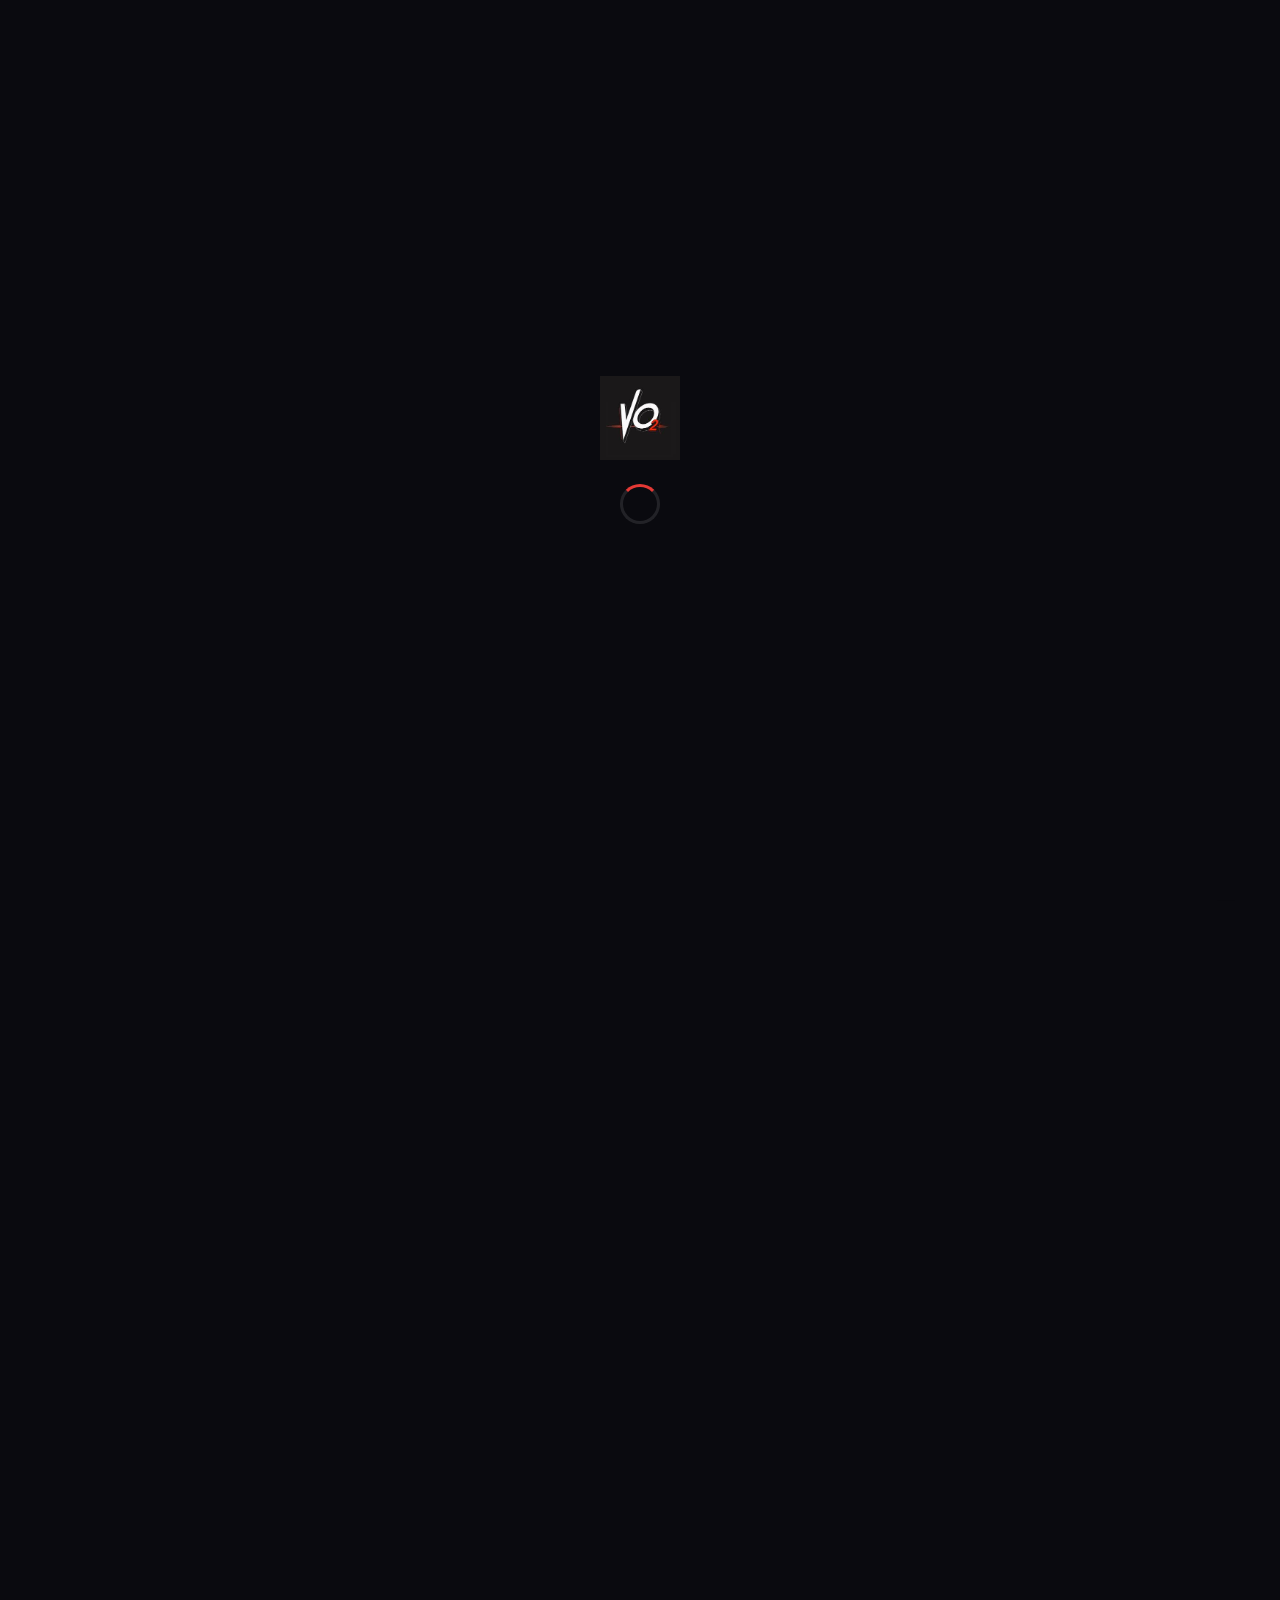
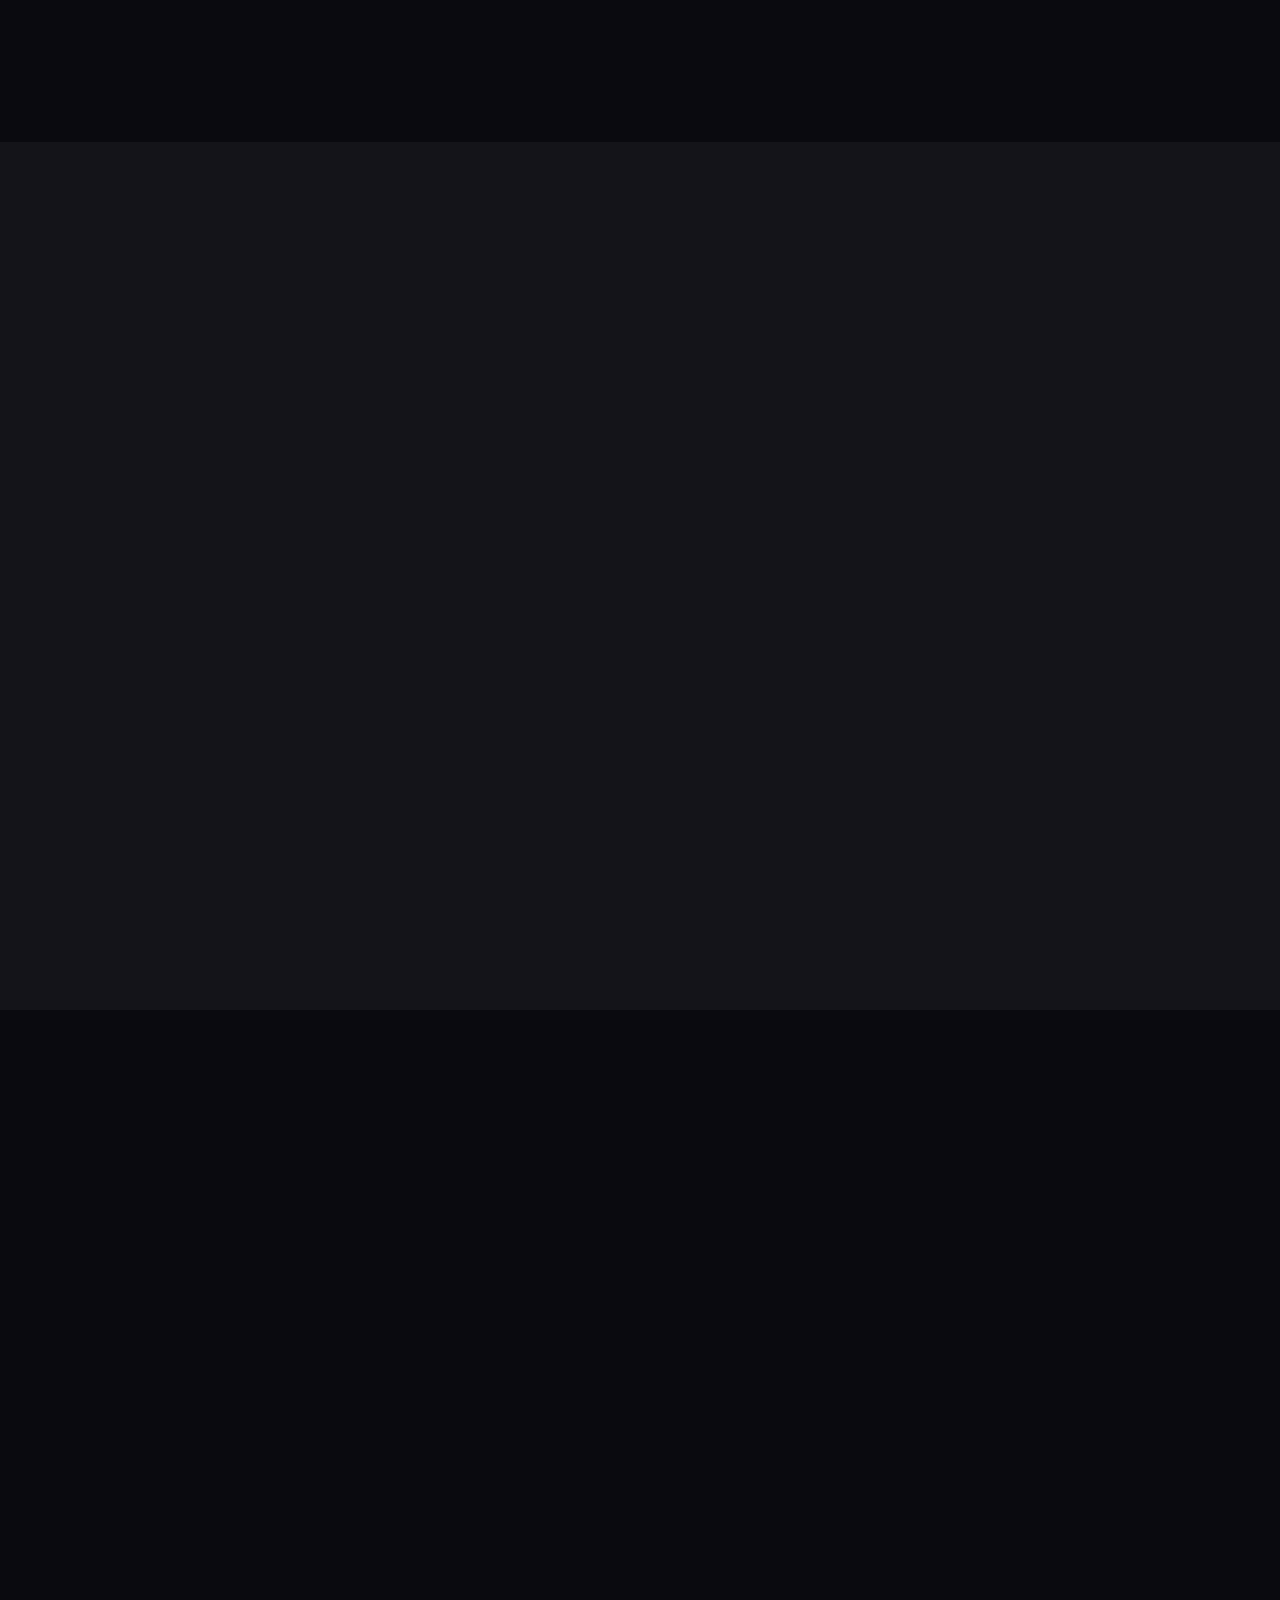
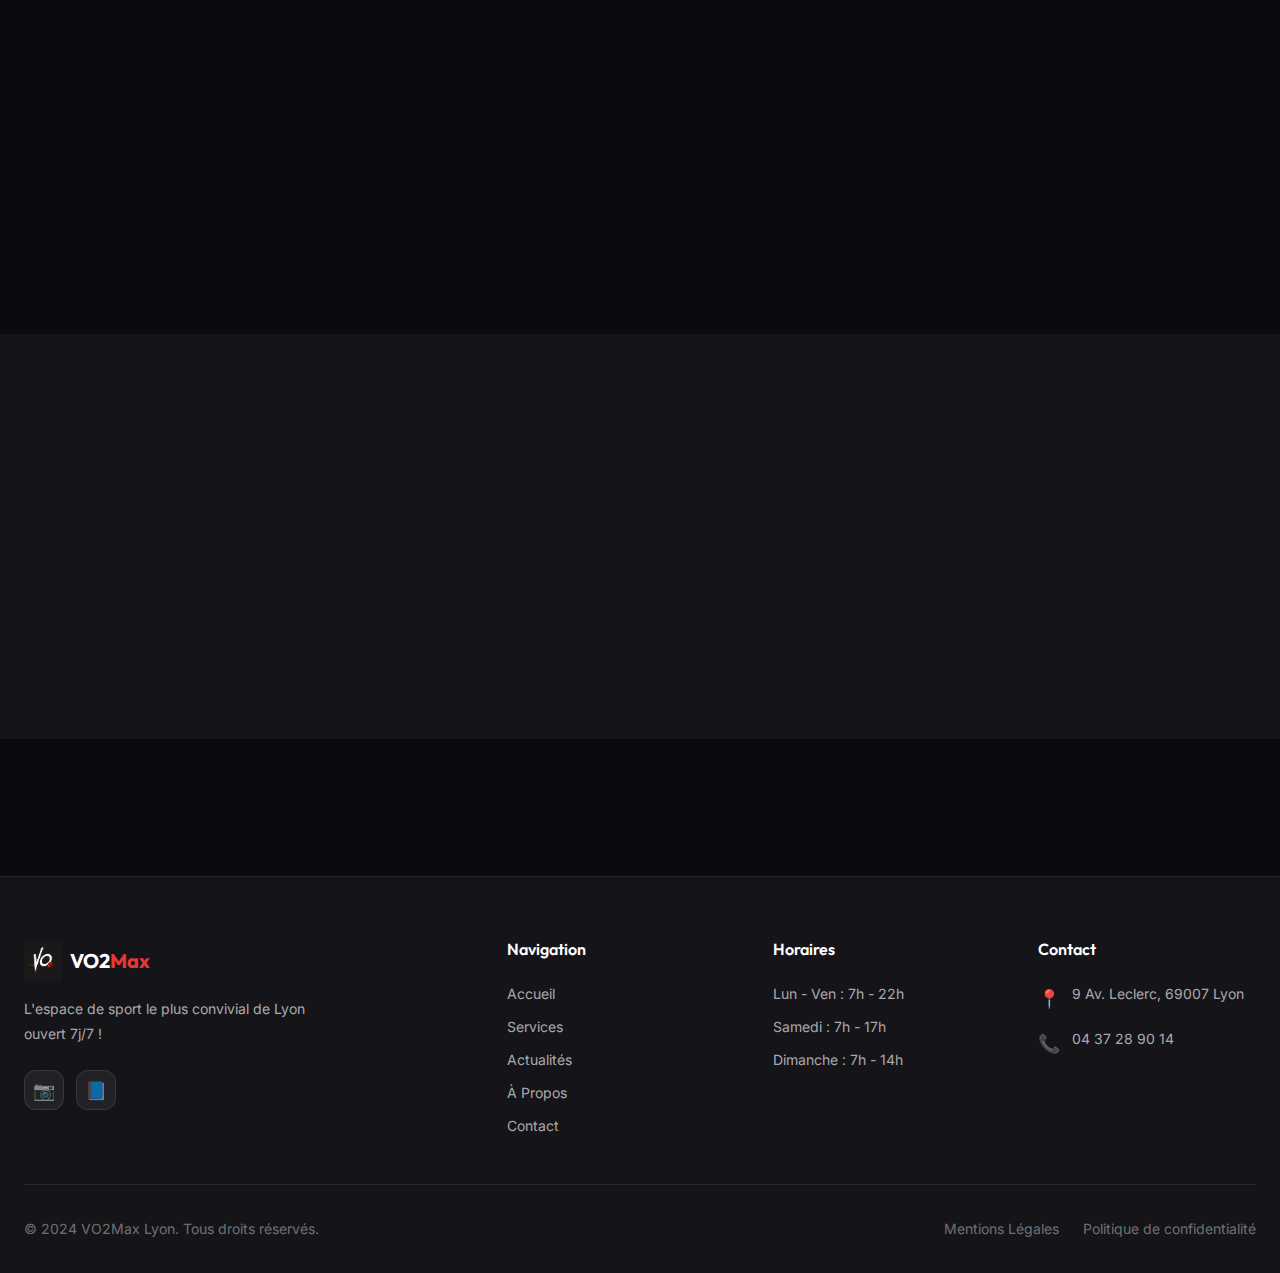
<file: a-propos.html>
<!DOCTYPE html>
<html lang="fr">

<head>
    <meta charset="UTF-8">
    <meta name="viewport" content="width=device-width, initial-scale=1.0">
    <title>À Propos | VO2Max Lyon - Notre Histoire depuis 1998</title>
    <meta name="description"
        content="Découvrez l'histoire de VO2Max Lyon, notre équipe de coachs diplômés et notre engagement envers votre réussite sportive depuis 1998.">
    <meta name="robots" content="index, follow">
    <meta name="theme-color" content="#E53935">

    <meta property="og:title" content="À Propos | VO2Max Lyon">
    <meta property="og:description" content="Notre histoire, notre équipe et nos valeurs depuis 1998.">

    <link rel="icon" type="image/png" href="./assets/images/logo.jpg">
    <link rel="stylesheet" href="./css/main.css">
    <link rel="stylesheet" href="./css/pages/about.css">
</head>

<body>
    <div class="loader">
        <img src="./assets/images/logo.jpg" alt="VO2Max" class="loader__logo">
        <div class="loader__spinner"></div>
    </div>

    <nav class="navbar">
        <div class="container navbar__container">
            <a href="index.html" class="navbar__logo">
                <img src="./assets/images/logo.jpg" alt="VO2Max Lyon">
                <span class="navbar__logo-text">VO2<span>Max</span></span>
            </a>
            <div class="navbar__nav">
                <a href="index.html" class="navbar__link">Accueil</a>
                <a href="services.html" class="navbar__link">Services</a>
                <a href="actualites.html" class="navbar__link">Actualités</a>
                <a href="a-propos.html" class="navbar__link active">À Propos</a>
                <a href="contact.html" class="navbar__link">Contact</a>
                <a href="contact.html" class="btn btn--primary navbar__cta">S'inscrire</a>
            </div>
            <button class="navbar__toggle" aria-label="Menu">
                <span></span><span></span><span></span>
            </button>
        </div>
    </nav>

    <section class="page-hero">
        <div class="page-hero__background">
            <img src="./assets/images/gym/dumbbells.jpg" alt="VO2Max Lyon">
            <div class="page-hero__overlay"></div>
        </div>
        <div class="page-hero__content">
            <h1 class="page-hero__title">À Propos</h1>
            <p class="page-hero__subtitle">
                Découvrez notre histoire, notre équipe et nos valeurs.
            </p>
        </div>
    </section>

    <!-- Club Section -->
    <section class="club-section section" id="leclub">
        <div class="container club-section__grid">
            <div class="reveal">
                <span class="section-header__label">🏢 Le Club</span>
                <h2 style="font-size: var(--text-3xl); margin-bottom: var(--space-6);">Notre Histoire</h2>
                <p style="color: var(--color-text-secondary); margin-bottom: var(--space-4); line-height: 1.8;">
                    Vo2Max est un pilier du monde du sport et de la remise en forme à Lyon. Depuis sa fondation en
                    <strong style="color: var(--color-accent);">1998</strong>, ce club a su se positionner en tant
                    qu'acteur local dans l'industrie du fitness en offrant une expérience sportive de qualité
                    supérieure.
                </p>
                <p style="color: var(--color-text-secondary); margin-bottom: var(--space-8); line-height: 1.8;">
                    La longévité de Vo2Max témoigne de son engagement envers la satisfaction des pratiquants. Vo2Max est
                    un choix idéal pour les amateurs de sport à Lyon. En plus de son expertise, les caractéristiques
                    clés de Vo2Max sont un esprit convivial et bienveillant.
                </p>

                <div class="club-section__values">
                    <div class="value-card">
                        <div class="value-card__icon">🤝</div>
                        <h4 class="value-card__title">Convivialité</h4>
                        <p class="value-card__text">Esprit bienveillant où tous les niveaux se côtoient.</p>
                    </div>
                    <div class="value-card">
                        <div class="value-card__icon">🎯</div>
                        <h4 class="value-card__title">Excellence</h4>
                        <p class="value-card__text">Équipements haut de gamme et suivi professionnel.</p>
                    </div>
                    <div class="value-card">
                        <div class="value-card__icon">💪</div>
                        <h4 class="value-card__title">Résultats</h4>
                        <p class="value-card__text">Vos objectifs sont notre priorité absolue.</p>
                    </div>
                    <div class="value-card">
                        <div class="value-card__icon">🏆</div>
                        <h4 class="value-card__title">Expérience</h4>
                        <p class="value-card__text">+25 ans d'expertise au service de votre progression.</p>
                    </div>
                </div>
            </div>

            <div class="history__image reveal">
                <img src="./assets/images/gym/dumbbells.jpg" alt="Salle VO2Max Lyon">
            </div>
        </div>
    </section>

    <!-- Team Section -->
    <section class="team-section section" id="lateam">
        <div class="container">
            <div class="section-header reveal">
                <span class="section-header__label">👥 La Team</span>
                <h2 class="section-header__title">Notre Équipe de Coachs</h2>
                <p class="section-header__subtitle">
                    Des professionnels diplômés à votre service pour vous accompagner dans votre progression.
                </p>
            </div>

            <div class="team-section__grid">
                <div class="coach-card reveal reveal-delay-1">
                    <img src="./assets/images/coaches/coach-1.jpg" alt="Coach Fred" class="coach-card__image">
                    <div class="coach-card__overlay">
                        <h3 class="coach-card__name">Fred</h3>
                        <p class="coach-card__role">Coach Diplômé</p>
                    </div>
                </div>

                <div class="coach-card reveal reveal-delay-2">
                    <img src="./assets/images/coaches/coach-2.jpg" alt="Coach" class="coach-card__image">
                    <div class="coach-card__overlay">
                        <h3 class="coach-card__name">Coach</h3>
                        <p class="coach-card__role">Coach Diplômé</p>
                    </div>
                </div>

                <div class="coach-card reveal reveal-delay-3">
                    <img src="./assets/images/coaches/coach-3.jpg" alt="Coach" class="coach-card__image">
                    <div class="coach-card__overlay">
                        <h3 class="coach-card__name">Coach</h3>
                        <p class="coach-card__role">Coach Diplômé</p>
                    </div>
                </div>
            </div>
        </div>
    </section>

    <!-- Testimonials Section -->
    <section class="testimonials-about section" id="temoignages">
        <div class="container">
            <div class="section-header reveal">
                <span class="section-header__label">⭐ Témoignages</span>
                <h2 class="section-header__title">Ce que disent nos membres</h2>
            </div>

            <div class="testimonials__slider">
                <div class="testimonial-card reveal reveal-delay-1">
                    <div class="testimonial-card__stars">★★★★★</div>
                    <p class="testimonial-card__content">
                        "Super salle avec un personnel accueillant et des équipements de qualité. Les coachs sont très
                        professionnels."
                    </p>
                    <div class="testimonial-card__author">
                        <div class="testimonial-card__name">Hichem O.</div>
                    </div>
                </div>

                <div class="testimonial-card reveal reveal-delay-2">
                    <div class="testimonial-card__stars">★★★★★</div>
                    <p class="testimonial-card__content">
                        "Ambiance conviviale et matériel au top. Toujours un plaisir de s'entraîner ici."
                    </p>
                    <div class="testimonial-card__author">
                        <div class="testimonial-card__name">Thomas M.</div>
                    </div>
                </div>

                <div class="testimonial-card reveal reveal-delay-3">
                    <div class="testimonial-card__stars">★★★★★</div>
                    <p class="testimonial-card__content">
                        "Excellente salle, propre et bien équipée. Je recommande vivement !"
                    </p>
                    <div class="testimonial-card__author">
                        <div class="testimonial-card__name">Alexis S.</div>
                    </div>
                </div>
            </div>

            <div style="text-align: center; margin-top: var(--space-10);" class="reveal">
                <a href="https://www.google.com/search?q=Vo2Max+Evolution+Avis" target="_blank" rel="noopener"
                    class="btn btn--secondary">
                    Voir tous les avis Google →
                </a>
            </div>
        </div>
    </section>

    <!-- Partners Section -->
    <section class="partners-section section" id="partenaires">
        <div class="container">
            <div class="section-header reveal">
                <span class="section-header__label">🤝 Partenaires</span>
                <h2 class="section-header__title">Nos Partenaires</h2>
                <p class="section-header__subtitle">
                    Si vous êtes intéressés pour rejoindre nos partenaires, n'hésitez pas à nous contacter.
                </p>
            </div>

            <div class="partners-section__cta reveal">
                <a href="contact.html" class="btn btn--primary">Devenir partenaire</a>
            </div>
        </div>
    </section>

    <!-- CTA Section -->
    <section class="cta-section">
        <div class="cta-section__background"></div>
        <div class="cta-section__content reveal">
            <h2 class="cta-section__title">Rejoignez la famille VO2Max</h2>
            <p class="cta-section__subtitle">
                Venez découvrir notre salle et rencontrer notre équipe.
            </p>
            <a href="contact.html" class="btn btn--secondary btn--lg">Nous contacter</a>
        </div>
    </section>

    <footer class="footer">
        <div class="container">
            <div class="footer__grid">
                <div class="footer__brand">
                    <div class="footer__logo">
                        <img src="./assets/images/logo.jpg" alt="VO2Max Lyon">
                        <span class="navbar__logo-text">VO2<span style="color: var(--color-accent);">Max</span></span>
                    </div>
                    <p class="footer__description">L'espace de sport le plus convivial de Lyon ouvert 7j/7 !</p>
                    <div class="footer__social">
                        <a href="https://www.instagram.com/vo2max_lyon" target="_blank"
                            class="footer__social-link">📷</a>
                        <a href="https://www.facebook.com/vo2maxlyon" target="_blank" class="footer__social-link">📘</a>
                    </div>
                </div>
                <div class="footer__column">
                    <h4 class="footer__column-title">Navigation</h4>
                    <div class="footer__links">
                        <a href="index.html" class="footer__link">Accueil</a>
                        <a href="services.html" class="footer__link">Services</a>
                        <a href="actualites.html" class="footer__link">Actualités</a>
                        <a href="a-propos.html" class="footer__link">À Propos</a>
                        <a href="contact.html" class="footer__link">Contact</a>
                    </div>
                </div>
                <div class="footer__column">
                    <h4 class="footer__column-title">Horaires</h4>
                    <div class="footer__links">
                        <span class="footer__link">Lun - Ven : 7h - 22h</span>
                        <span class="footer__link">Samedi : 7h - 17h</span>
                        <span class="footer__link">Dimanche : 7h - 14h</span>
                    </div>
                </div>
                <div class="footer__column">
                    <h4 class="footer__column-title">Contact</h4>
                    <div class="footer__contact-item">
                        <span class="footer__contact-icon">📍</span>
                        <span>9 Av. Leclerc, 69007 Lyon</span>
                    </div>
                    <div class="footer__contact-item">
                        <span class="footer__contact-icon">📞</span>
                        <a href="tel:0437289014">04 37 28 90 14</a>
                    </div>
                </div>
            </div>
            <div class="footer__bottom">
                <p class="footer__copyright">© 2024 VO2Max Lyon. Tous droits réservés.</p>
                <div class="footer__legal">
                    <a href="#" class="footer__legal-link">Mentions Légales</a>
                    <a href="#" class="footer__legal-link">Politique de confidentialité</a>
                </div>
            </div>
        </div>
    </footer>

    <a href="https://wa.me/33437289014" target="_blank" class="whatsapp-btn">💬</a>
    <a href="#" class="back-to-top">↑</a>

    <script src="./js/main.js"></script>
</body>

</html>
</file>
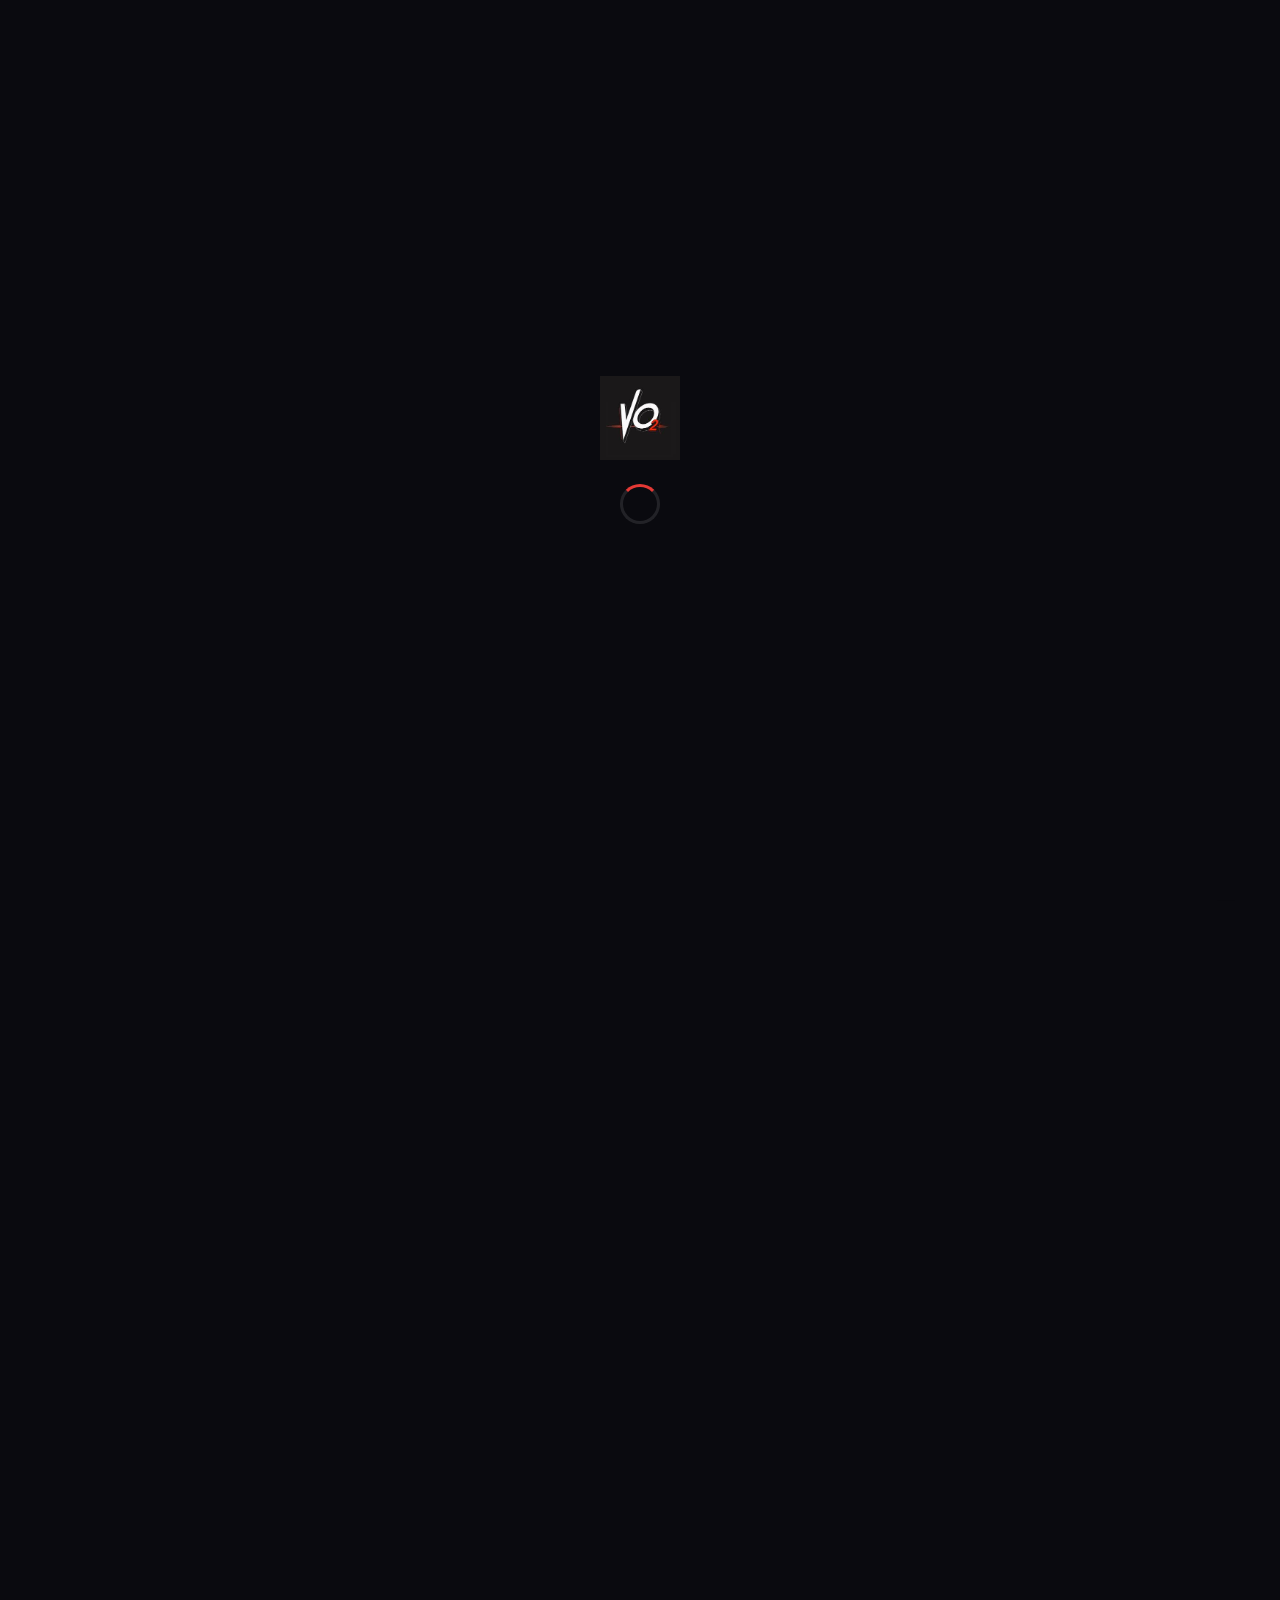
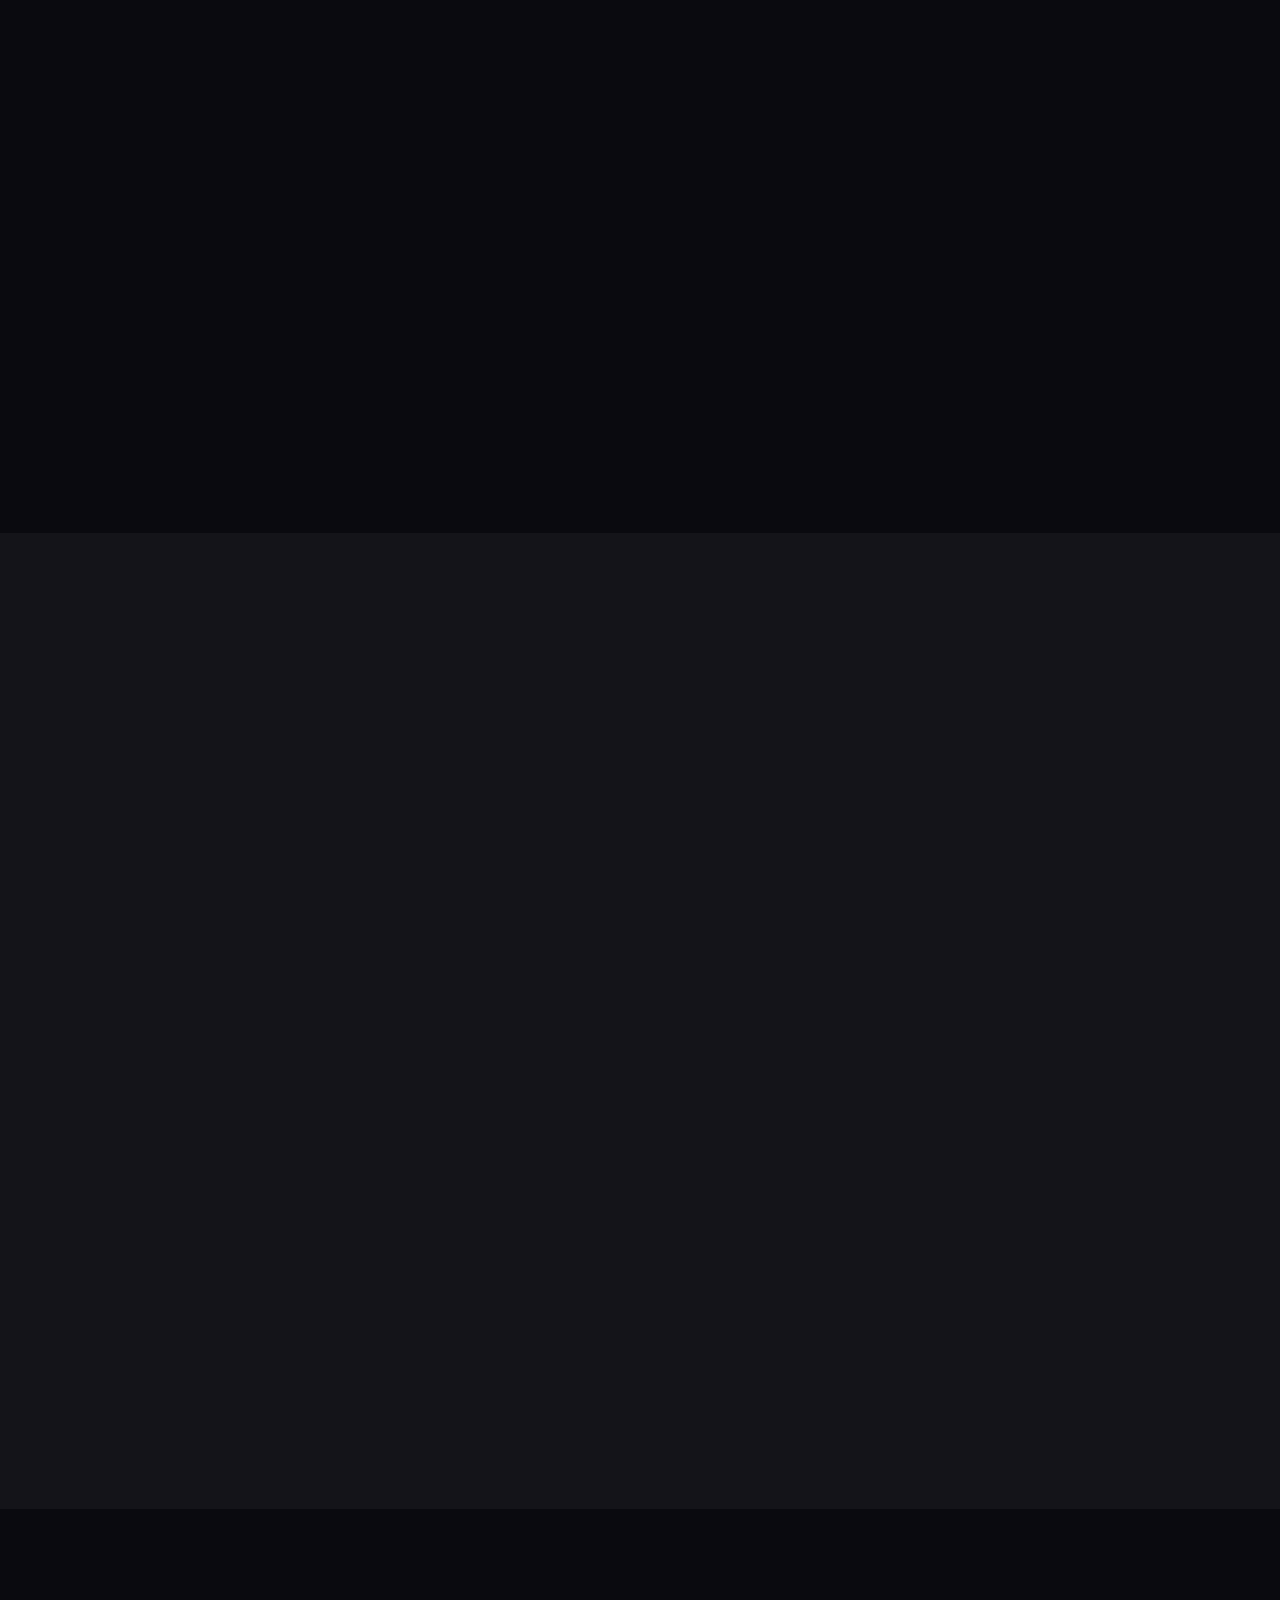
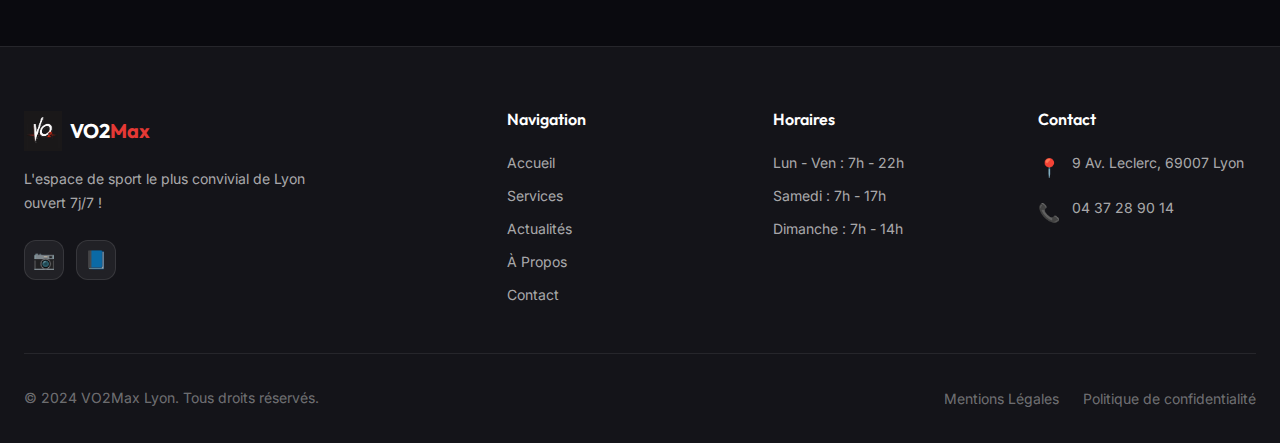
<file: actualites.html>
<!DOCTYPE html>
<html lang="fr">

<head>
    <meta charset="UTF-8">
    <meta name="viewport" content="width=device-width, initial-scale=1.0">
    <title>Actualités | VO2Max Lyon - Promotions & Événements</title>
    <meta name="description"
        content="Découvrez les dernières actualités, promotions et événements de VO2Max Lyon. Suivez-nous sur Instagram !">
    <meta name="robots" content="index, follow">
    <meta name="theme-color" content="#E53935">

    <link rel="icon" type="image/png" href="./assets/images/logo.jpg">
    <link rel="stylesheet" href="./css/main.css">
    <link rel="stylesheet" href="./css/pages/news.css">
</head>

<body>
    <div class="loader">
        <img src="./assets/images/logo.jpg" alt="VO2Max" class="loader__logo">
        <div class="loader__spinner"></div>
    </div>

    <nav class="navbar">
        <div class="container navbar__container">
            <a href="index.html" class="navbar__logo">
                <img src="./assets/images/logo.jpg" alt="VO2Max Lyon">
                <span class="navbar__logo-text">VO2<span>Max</span></span>
            </a>
            <div class="navbar__nav">
                <a href="index.html" class="navbar__link">Accueil</a>
                <a href="services.html" class="navbar__link">Services</a>
                <a href="actualites.html" class="navbar__link active">Actualités</a>
                <a href="a-propos.html" class="navbar__link">À Propos</a>
                <a href="contact.html" class="navbar__link">Contact</a>
                <a href="contact.html" class="btn btn--primary navbar__cta">S'inscrire</a>
            </div>
            <button class="navbar__toggle" aria-label="Menu">
                <span></span><span></span><span></span>
            </button>
        </div>
    </nav>

    <section class="page-hero">
        <div class="page-hero__background">
            <img src="./assets/images/gym/dumbbells.jpg" alt="VO2Max">
            <div class="page-hero__overlay"></div>
        </div>
        <div class="page-hero__content">
            <h1 class="page-hero__title">Actualités</h1>
            <p class="page-hero__subtitle">
                Restez informés de nos dernières nouveautés et promotions.
            </p>
        </div>
    </section>

    <!-- Intro -->
    <div class="news-intro container reveal">
        <p class="news-intro__text">
            Ne manquez pas nos dernières promotions et événements ! Suivez-nous sur Instagram pour rester informés en
            temps réel.
        </p>
    </div>

    <!-- Instagram Section -->
    <section class="instagram-embed section">
        <div class="container">
            <div class="instagram-embed__header reveal">
                <h2 class="instagram-embed__title">Suivez-nous sur Instagram</h2>
                <a href="https://www.instagram.com/vo2max_lyon" target="_blank" rel="noopener"
                    class="instagram-embed__handle">
                    <span class="instagram-embed__handle-icon">📷</span>
                    @vo2max_lyon
                </a>
            </div>

            <div class="instagram-embed__grid reveal">
                <div class="instagram-post">
                    <img src="./assets/images/gym/dumbbells.jpg" alt="VO2Max Post">
                    <div class="instagram-post__overlay">
                        <a href="https://www.instagram.com/vo2max_lyon" target="_blank" class="instagram-post__link">
                            Voir sur Instagram →
                        </a>
                    </div>
                </div>

                <div class="instagram-post">
                    <img src="./assets/images/coaches/coach-1.jpg" alt="VO2Max Post">
                    <div class="instagram-post__overlay">
                        <a href="https://www.instagram.com/vo2max_lyon" target="_blank" class="instagram-post__link">
                            Voir sur Instagram →
                        </a>
                    </div>
                </div>

                <div class="instagram-post">
                    <img src="./assets/images/coaches/coach-2.jpg" alt="VO2Max Post">
                    <div class="instagram-post__overlay">
                        <a href="https://www.instagram.com/vo2max_lyon" target="_blank" class="instagram-post__link">
                            Voir sur Instagram →
                        </a>
                    </div>
                </div>

                <div class="instagram-post">
                    <img src="./assets/images/coaches/coach-3.jpg" alt="VO2Max Post">
                    <div class="instagram-post__overlay">
                        <a href="https://www.instagram.com/vo2max_lyon" target="_blank" class="instagram-post__link">
                            Voir sur Instagram →
                        </a>
                    </div>
                </div>

                <div class="instagram-post">
                    <img src="./assets/images/gym/dumbbells.jpg" alt="VO2Max Post">
                    <div class="instagram-post__overlay">
                        <a href="https://www.instagram.com/vo2max_lyon" target="_blank" class="instagram-post__link">
                            Voir sur Instagram →
                        </a>
                    </div>
                </div>

                <div class="instagram-post">
                    <img src="./assets/images/coaches/coach-1.jpg" alt="VO2Max Post">
                    <div class="instagram-post__overlay">
                        <a href="https://www.instagram.com/vo2max_lyon" target="_blank" class="instagram-post__link">
                            Voir sur Instagram →
                        </a>
                    </div>
                </div>
            </div>

            <div class="instagram-embed__cta reveal">
                <a href="https://www.instagram.com/vo2max_lyon" target="_blank" rel="noopener" class="btn btn--primary">
                    Suivre @vo2max_lyon
                </a>
            </div>
        </div>
    </section>

    <!-- Promotions Section -->
    <section class="promotions-section section">
        <div class="container">
            <div class="section-header reveal">
                <span class="section-header__label">🎁 Offres Spéciales</span>
                <h2 class="section-header__title">Nos Promotions</h2>
                <p class="section-header__subtitle">
                    Profitez de nos offres exclusives pour commencer votre transformation.
                </p>
            </div>

            <div class="promotions-section__grid">
                <div class="promo-card promo-card--featured reveal reveal-delay-1">
                    <span class="promo-card__badge">Populaire</span>
                    <div class="promo-card__icon">🔥</div>
                    <h3 class="promo-card__title">Séance Découverte</h3>
                    <p class="promo-card__description">
                        Testez notre salle avec une séance découverte à seulement 10€. Accès complet à tous les
                        équipements.
                    </p>
                    <a href="contact.html" class="btn btn--primary promo-card__cta">Réserver maintenant</a>
                </div>

                <div class="promo-card reveal reveal-delay-2">
                    <div class="promo-card__icon">💪</div>
                    <h3 class="promo-card__title">Formule Classique</h3>
                    <p class="promo-card__description">
                        Accès illimité à 34,90€/mois sans engagement. Musculation, cardio et cross-training inclus.
                    </p>
                    <a href="contact.html" class="btn btn--outline promo-card__cta">En savoir plus</a>
                </div>

                <div class="promo-card reveal reveal-delay-3">
                    <div class="promo-card__icon">📋</div>
                    <h3 class="promo-card__title">Formule Bilan</h3>
                    <p class="promo-card__description">
                        Démarrez avec un bilan complet et un programme personnalisé pour 69,90€ + 34,90€/mois.
                    </p>
                    <a href="contact.html" class="btn btn--outline promo-card__cta">En savoir plus</a>
                </div>

                <div class="promo-card reveal reveal-delay-4">
                    <div class="promo-card__icon">👥</div>
                    <h3 class="promo-card__title">Parrainage</h3>
                    <p class="promo-card__description">
                        Parrainez un ami et bénéficiez tous les deux d'avantages exclusifs. Renseignez-vous à l'accueil
                        !
                    </p>
                    <a href="contact.html" class="btn btn--outline promo-card__cta">Nous contacter</a>
                </div>
            </div>
        </div>
    </section>

    <!-- CTA Section -->
    <section class="cta-section">
        <div class="cta-section__background"></div>
        <div class="cta-section__content reveal">
            <h2 class="cta-section__title">Une question ?</h2>
            <p class="cta-section__subtitle">
                N'hésitez pas à nous contacter pour plus d'informations sur nos offres.
            </p>
            <div style="display: flex; gap: 1rem; justify-content: center; flex-wrap: wrap;">
                <a href="contact.html" class="btn btn--secondary btn--lg">Nous contacter</a>
                <a href="tel:0437289014" class="btn btn--ghost btn--lg" style="color: white;">📞 04 37 28 90 14</a>
            </div>
        </div>
    </section>

    <footer class="footer">
        <div class="container">
            <div class="footer__grid">
                <div class="footer__brand">
                    <div class="footer__logo">
                        <img src="./assets/images/logo.jpg" alt="VO2Max Lyon">
                        <span class="navbar__logo-text">VO2<span style="color: var(--color-accent);">Max</span></span>
                    </div>
                    <p class="footer__description">L'espace de sport le plus convivial de Lyon ouvert 7j/7 !</p>
                    <div class="footer__social">
                        <a href="https://www.instagram.com/vo2max_lyon" target="_blank"
                            class="footer__social-link">📷</a>
                        <a href="https://www.facebook.com/vo2maxlyon" target="_blank" class="footer__social-link">📘</a>
                    </div>
                </div>
                <div class="footer__column">
                    <h4 class="footer__column-title">Navigation</h4>
                    <div class="footer__links">
                        <a href="index.html" class="footer__link">Accueil</a>
                        <a href="services.html" class="footer__link">Services</a>
                        <a href="actualites.html" class="footer__link">Actualités</a>
                        <a href="a-propos.html" class="footer__link">À Propos</a>
                        <a href="contact.html" class="footer__link">Contact</a>
                    </div>
                </div>
                <div class="footer__column">
                    <h4 class="footer__column-title">Horaires</h4>
                    <div class="footer__links">
                        <span class="footer__link">Lun - Ven : 7h - 22h</span>
                        <span class="footer__link">Samedi : 7h - 17h</span>
                        <span class="footer__link">Dimanche : 7h - 14h</span>
                    </div>
                </div>
                <div class="footer__column">
                    <h4 class="footer__column-title">Contact</h4>
                    <div class="footer__contact-item">
                        <span class="footer__contact-icon">📍</span>
                        <span>9 Av. Leclerc, 69007 Lyon</span>
                    </div>
                    <div class="footer__contact-item">
                        <span class="footer__contact-icon">📞</span>
                        <a href="tel:0437289014">04 37 28 90 14</a>
                    </div>
                </div>
            </div>
            <div class="footer__bottom">
                <p class="footer__copyright">© 2024 VO2Max Lyon. Tous droits réservés.</p>
                <div class="footer__legal">
                    <a href="#" class="footer__legal-link">Mentions Légales</a>
                    <a href="#" class="footer__legal-link">Politique de confidentialité</a>
                </div>
            </div>
        </div>
    </footer>

    <a href="https://wa.me/33437289014" target="_blank" class="whatsapp-btn">💬</a>
    <a href="#" class="back-to-top">↑</a>

    <script src="./js/main.js"></script>
</body>

</html>
</file>
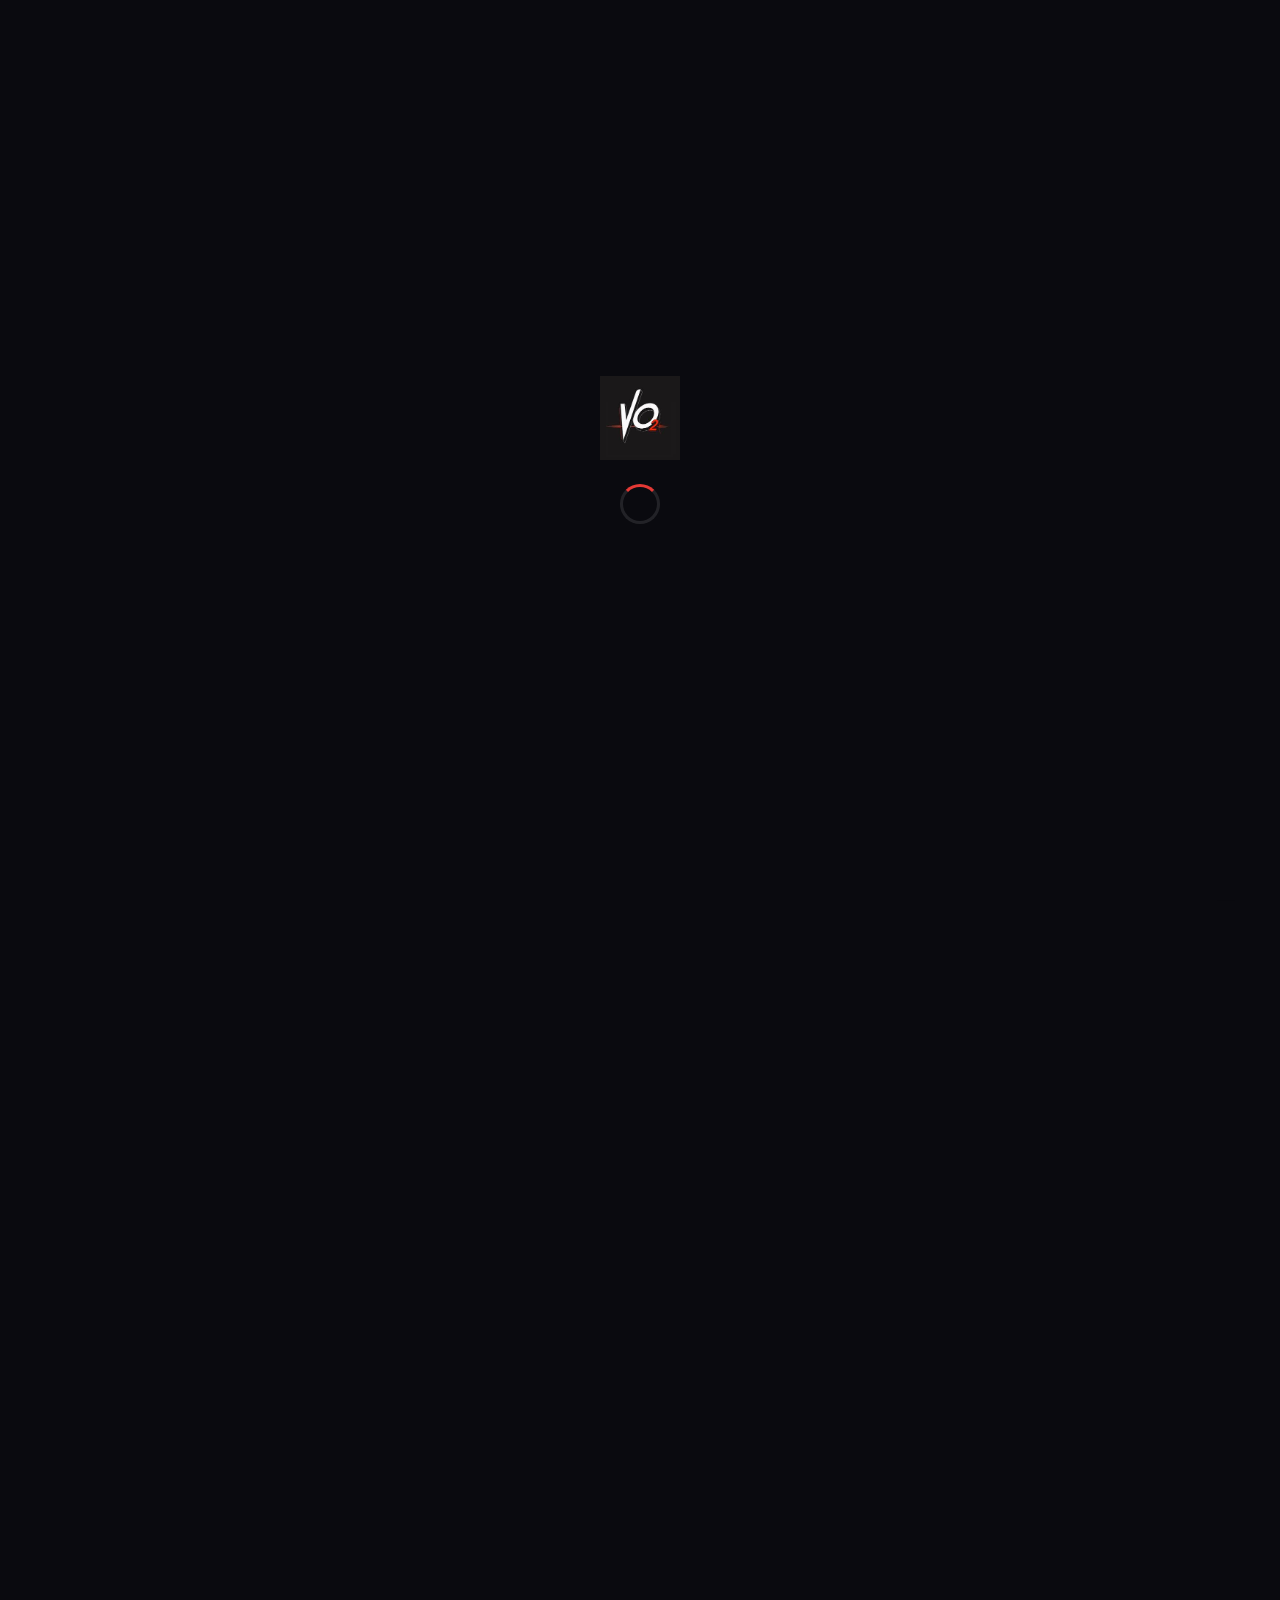
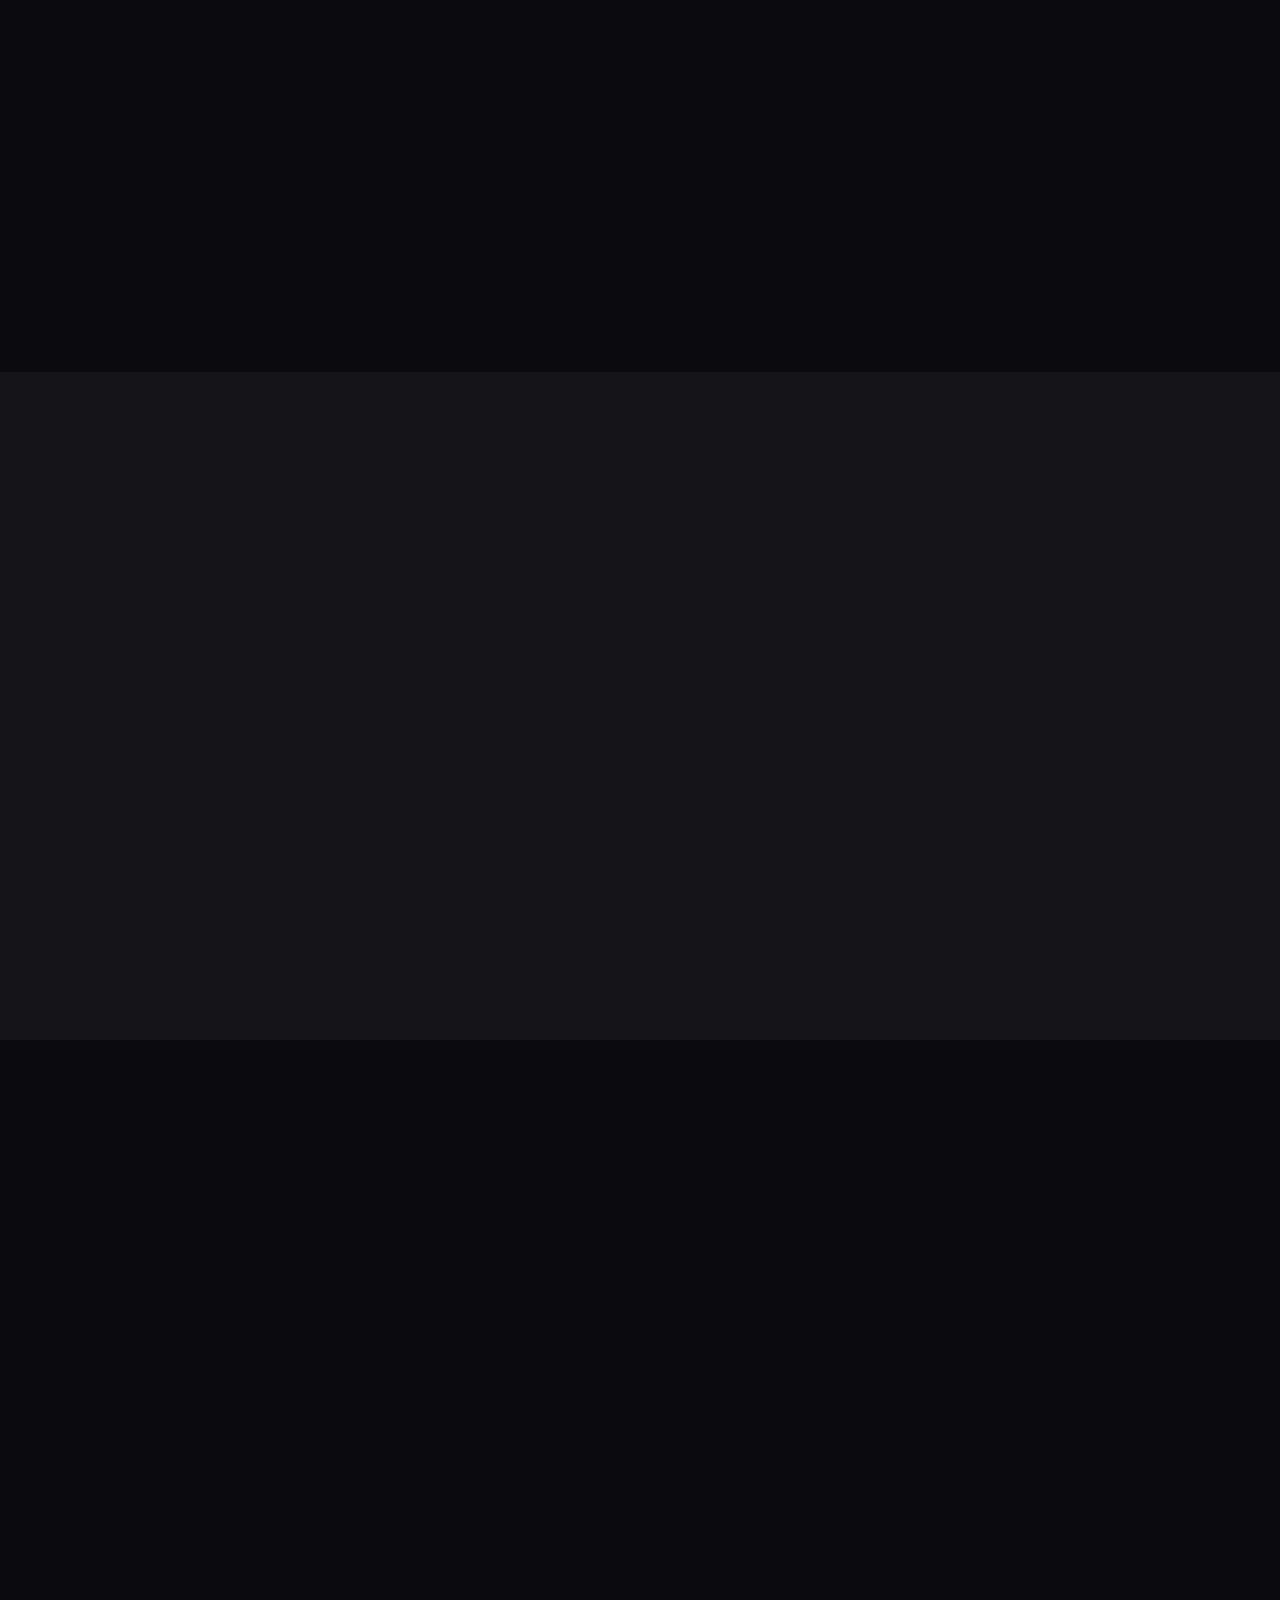
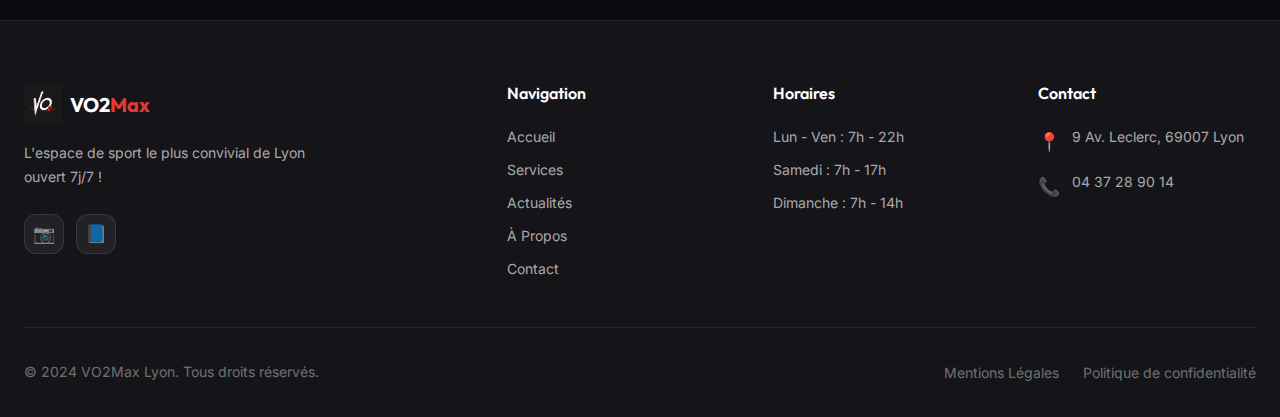
<file: contact.html>
<!DOCTYPE html>
<html lang="fr">

<head>
    <meta charset="UTF-8">
    <meta name="viewport" content="width=device-width, initial-scale=1.0">
    <title>Contact | VO2Max Lyon - Inscrivez-vous</title>
    <meta name="description"
        content="Contactez VO2Max Lyon pour vous inscrire ou obtenir des informations. Téléphone, email, formulaire de contact et plan d'accès.">
    <meta name="robots" content="index, follow">
    <meta name="theme-color" content="#E53935">

    <link rel="icon" type="image/png" href="./assets/images/logo.jpg">
    <link rel="stylesheet" href="./css/main.css">
    <link rel="stylesheet" href="./css/pages/contact.css">
</head>

<body>
    <div class="loader">
        <img src="./assets/images/logo.jpg" alt="VO2Max" class="loader__logo">
        <div class="loader__spinner"></div>
    </div>

    <nav class="navbar">
        <div class="container navbar__container">
            <a href="index.html" class="navbar__logo">
                <img src="./assets/images/logo.jpg" alt="VO2Max Lyon">
                <span class="navbar__logo-text">VO2<span>Max</span></span>
            </a>
            <div class="navbar__nav">
                <a href="index.html" class="navbar__link">Accueil</a>
                <a href="services.html" class="navbar__link">Services</a>
                <a href="actualites.html" class="navbar__link">Actualités</a>
                <a href="a-propos.html" class="navbar__link">À Propos</a>
                <a href="contact.html" class="navbar__link active">Contact</a>
                <a href="contact.html" class="btn btn--primary navbar__cta">S'inscrire</a>
            </div>
            <button class="navbar__toggle" aria-label="Menu">
                <span></span><span></span><span></span>
            </button>
        </div>
    </nav>

    <section class="page-hero">
        <div class="page-hero__background">
            <img src="./assets/images/gym/dumbbells.jpg" alt="VO2Max">
            <div class="page-hero__overlay"></div>
        </div>
        <div class="page-hero__content">
            <h1 class="page-hero__title">Contact</h1>
            <p class="page-hero__subtitle">
                Prenez contact avec nous pour toute question ou inscription.
            </p>
        </div>
    </section>

    <!-- Contact Section -->
    <section class="section">
        <div class="container contact-grid">
            <!-- Contact Info -->
            <div class="contact-info reveal">
                <h2 class="contact-info__title">Prenez Contact</h2>
                <p class="contact-info__subtitle">
                    Que vous souhaitiez en savoir plus sur nos programmes, obtenir des conseils personnalisés, ou
                    simplement nous dire bonjour, nous serons ravis de vous lire !
                </p>

                <div class="contact-info__items">
                    <div class="contact-item">
                        <div class="contact-item__icon">📞</div>
                        <div class="contact-item__content">
                            <span class="contact-item__label">Téléphone</span>
                            <div class="contact-item__value">
                                <a href="tel:0437289014">04 37 28 90 14</a>
                            </div>
                        </div>
                    </div>

                    <div class="contact-item">
                        <div class="contact-item__icon">✉️</div>
                        <div class="contact-item__content">
                            <span class="contact-item__label">Email</span>
                            <div class="contact-item__value">
                                <a href="mailto:contact@vo2max-lyon.com">contact@vo2max-lyon.com</a>
                            </div>
                        </div>
                    </div>

                    <div class="contact-item">
                        <div class="contact-item__icon">📍</div>
                        <div class="contact-item__content">
                            <span class="contact-item__label">Adresse</span>
                            <div class="contact-item__value">
                                9 Av. Leclerc, 69007 Lyon
                            </div>
                        </div>
                    </div>
                </div>

                <!-- Hours Table -->
                <div class="hours-table">
                    <h4 class="hours-table__title">
                        <span class="hours-table__title-icon">🕐</span>
                        Horaires d'ouverture
                    </h4>
                    <div class="hours-table__grid">
                        <div class="hours-row">
                            <span class="hours-row__day">Lundi - Vendredi</span>
                            <span class="hours-row__time">7h - 22h</span>
                        </div>
                        <div class="hours-row">
                            <span class="hours-row__day">Samedi</span>
                            <span class="hours-row__time">7h - 17h</span>
                        </div>
                        <div class="hours-row">
                            <span class="hours-row__day">Dimanche</span>
                            <span class="hours-row__time">7h - 14h</span>
                        </div>
                        <div class="hours-row"
                            style="margin-top: var(--space-4); padding-top: var(--space-4); border-top: 1px solid var(--color-border);">
                            <span class="hours-row__day">Accueil</span>
                            <span class="hours-row__time hours-row--highlight">9h-14h / 17h-22h</span>
                        </div>
                    </div>
                </div>
            </div>

            <!-- Contact Form -->
            <div class="contact-form reveal">
                <h3 class="contact-form__title">Envoyez-nous un message</h3>
                <p class="contact-form__subtitle">
                    Vous souhaitez faire une séance d'essai ? Remplissez le formulaire ci-dessous.
                </p>

                <form action="https://formsubmit.co/contact@vo2max-lyon.com" method="POST">
                    <input type="hidden" name="_subject" value="Nouveau message depuis le site VO2Max">
                    <input type="hidden" name="_captcha" value="false">
                    <input type="hidden" name="_next" value="https://vo2max-lyon.com/contact.html?success=true">

                    <div class="contact-form__row">
                        <div class="form-group">
                            <label for="name" class="form-label">Nom complet *</label>
                            <input type="text" id="name" name="name" class="form-input" placeholder="Votre nom"
                                required>
                        </div>
                        <div class="form-group">
                            <label for="phone" class="form-label">Téléphone</label>
                            <input type="tel" id="phone" name="phone" class="form-input" placeholder="06 00 00 00 00">
                        </div>
                    </div>

                    <div class="form-group">
                        <label for="email" class="form-label">Email *</label>
                        <input type="email" id="email" name="email" class="form-input" placeholder="votre@email.com"
                            required>
                    </div>

                    <div class="form-group">
                        <label for="subject" class="form-label">Sujet</label>
                        <select id="subject" name="subject" class="form-input">
                            <option value="">Sélectionnez un sujet</option>
                            <option value="inscription">Inscription</option>
                            <option value="seance-decouverte">Séance découverte</option>
                            <option value="coaching">Coaching personnalisé</option>
                            <option value="information">Demande d'information</option>
                            <option value="autre">Autre</option>
                        </select>
                    </div>

                    <div class="form-group">
                        <label for="message" class="form-label">Message *</label>
                        <textarea id="message" name="message" class="form-input form-textarea"
                            placeholder="Votre message..." required minlength="10"></textarea>
                    </div>

                    <button type="submit" class="btn btn--primary btn--lg contact-form__submit">
                        Envoyer le message
                    </button>
                </form>
            </div>
        </div>
    </section>

    <!-- Map Section -->
    <section class="map-section">
        <div class="container">
            <h2 class="map-section__title reveal">Où nous trouver ?</h2>

            <div class="map-container reveal">
                <iframe
                    src="https://www.google.com/maps/embed?pb=!1m18!1m12!1m3!1d2784.0899!2d4.8333869!3d45.7463979!2m3!1f0!2f0!3f0!3m2!1i1024!2i768!4f13.1!3m3!1m2!1s0x47f4ea4992681605%3A0x6450a4865acb3028!2sVo2Max%20Evolution!5e0!3m2!1sfr!2sfr!4v1702800000000!5m2!1sfr!2sfr"
                    width="100%" height="100%" style="border:0;" allowfullscreen="" loading="lazy"
                    referrerpolicy="no-referrer-when-downgrade" title="VO2Max Lyon - Plan d'accès">
                </iframe>
            </div>

            <div class="map-directions reveal">
                <a href="https://www.google.com/maps/dir//Vo2Max+Evolution+9+Av.+Leclerc+69007+Lyon" target="_blank"
                    rel="noopener" class="btn btn--secondary">
                    Obtenir l'itinéraire →
                </a>
            </div>
        </div>
    </section>

    <!-- Access Section -->
    <section class="access-section section">
        <div class="container">
            <div class="section-header reveal">
                <span class="section-header__label">🚗 Accès</span>
                <h2 class="section-header__title">Comment venir</h2>
            </div>

            <div class="access-section__grid">
                <div class="access-card reveal reveal-delay-1">
                    <div class="access-card__icon">🚇</div>
                    <h4 class="access-card__title">Métro</h4>
                    <p class="access-card__text">Ligne B - Arrêt Jean Macé à 5 min à pied</p>
                </div>

                <div class="access-card reveal reveal-delay-2">
                    <div class="access-card__icon">🚌</div>
                    <h4 class="access-card__title">Bus</h4>
                    <p class="access-card__text">Lignes C7, C12 - Arrêt Leclerc</p>
                </div>

                <div class="access-card reveal reveal-delay-3">
                    <div class="access-card__icon">🚗</div>
                    <h4 class="access-card__title">Voiture</h4>
                    <p class="access-card__text">Parking gratuit à proximité</p>
                </div>
            </div>
        </div>
    </section>

    <!-- CTA -->
    <section class="cta-section">
        <div class="cta-section__background"></div>
        <div class="cta-section__content reveal">
            <h2 class="cta-section__title">Prêt à nous rejoindre ?</h2>
            <p class="cta-section__subtitle">
                Appelez-nous ou passez directement à la salle !
            </p>
            <a href="tel:0437289014" class="btn btn--secondary btn--lg">📞 04 37 28 90 14</a>
        </div>
    </section>

    <footer class="footer">
        <div class="container">
            <div class="footer__grid">
                <div class="footer__brand">
                    <div class="footer__logo">
                        <img src="./assets/images/logo.jpg" alt="VO2Max Lyon">
                        <span class="navbar__logo-text">VO2<span style="color: var(--color-accent);">Max</span></span>
                    </div>
                    <p class="footer__description">L'espace de sport le plus convivial de Lyon ouvert 7j/7 !</p>
                    <div class="footer__social">
                        <a href="https://www.instagram.com/vo2max_lyon" target="_blank"
                            class="footer__social-link">📷</a>
                        <a href="https://www.facebook.com/vo2maxlyon" target="_blank" class="footer__social-link">📘</a>
                    </div>
                </div>
                <div class="footer__column">
                    <h4 class="footer__column-title">Navigation</h4>
                    <div class="footer__links">
                        <a href="index.html" class="footer__link">Accueil</a>
                        <a href="services.html" class="footer__link">Services</a>
                        <a href="actualites.html" class="footer__link">Actualités</a>
                        <a href="a-propos.html" class="footer__link">À Propos</a>
                        <a href="contact.html" class="footer__link">Contact</a>
                    </div>
                </div>
                <div class="footer__column">
                    <h4 class="footer__column-title">Horaires</h4>
                    <div class="footer__links">
                        <span class="footer__link">Lun - Ven : 7h - 22h</span>
                        <span class="footer__link">Samedi : 7h - 17h</span>
                        <span class="footer__link">Dimanche : 7h - 14h</span>
                    </div>
                </div>
                <div class="footer__column">
                    <h4 class="footer__column-title">Contact</h4>
                    <div class="footer__contact-item">
                        <span class="footer__contact-icon">📍</span>
                        <span>9 Av. Leclerc, 69007 Lyon</span>
                    </div>
                    <div class="footer__contact-item">
                        <span class="footer__contact-icon">📞</span>
                        <a href="tel:0437289014">04 37 28 90 14</a>
                    </div>
                </div>
            </div>
            <div class="footer__bottom">
                <p class="footer__copyright">© 2024 VO2Max Lyon. Tous droits réservés.</p>
                <div class="footer__legal">
                    <a href="#" class="footer__legal-link">Mentions Légales</a>
                    <a href="#" class="footer__legal-link">Politique de confidentialité</a>
                </div>
            </div>
        </div>
    </footer>

    <a href="https://wa.me/33437289014" target="_blank" class="whatsapp-btn">💬</a>
    <a href="#" class="back-to-top">↑</a>

    <script src="./js/main.js"></script>
    <script src="./js/form.js"></script>
</body>

</html>
</file>
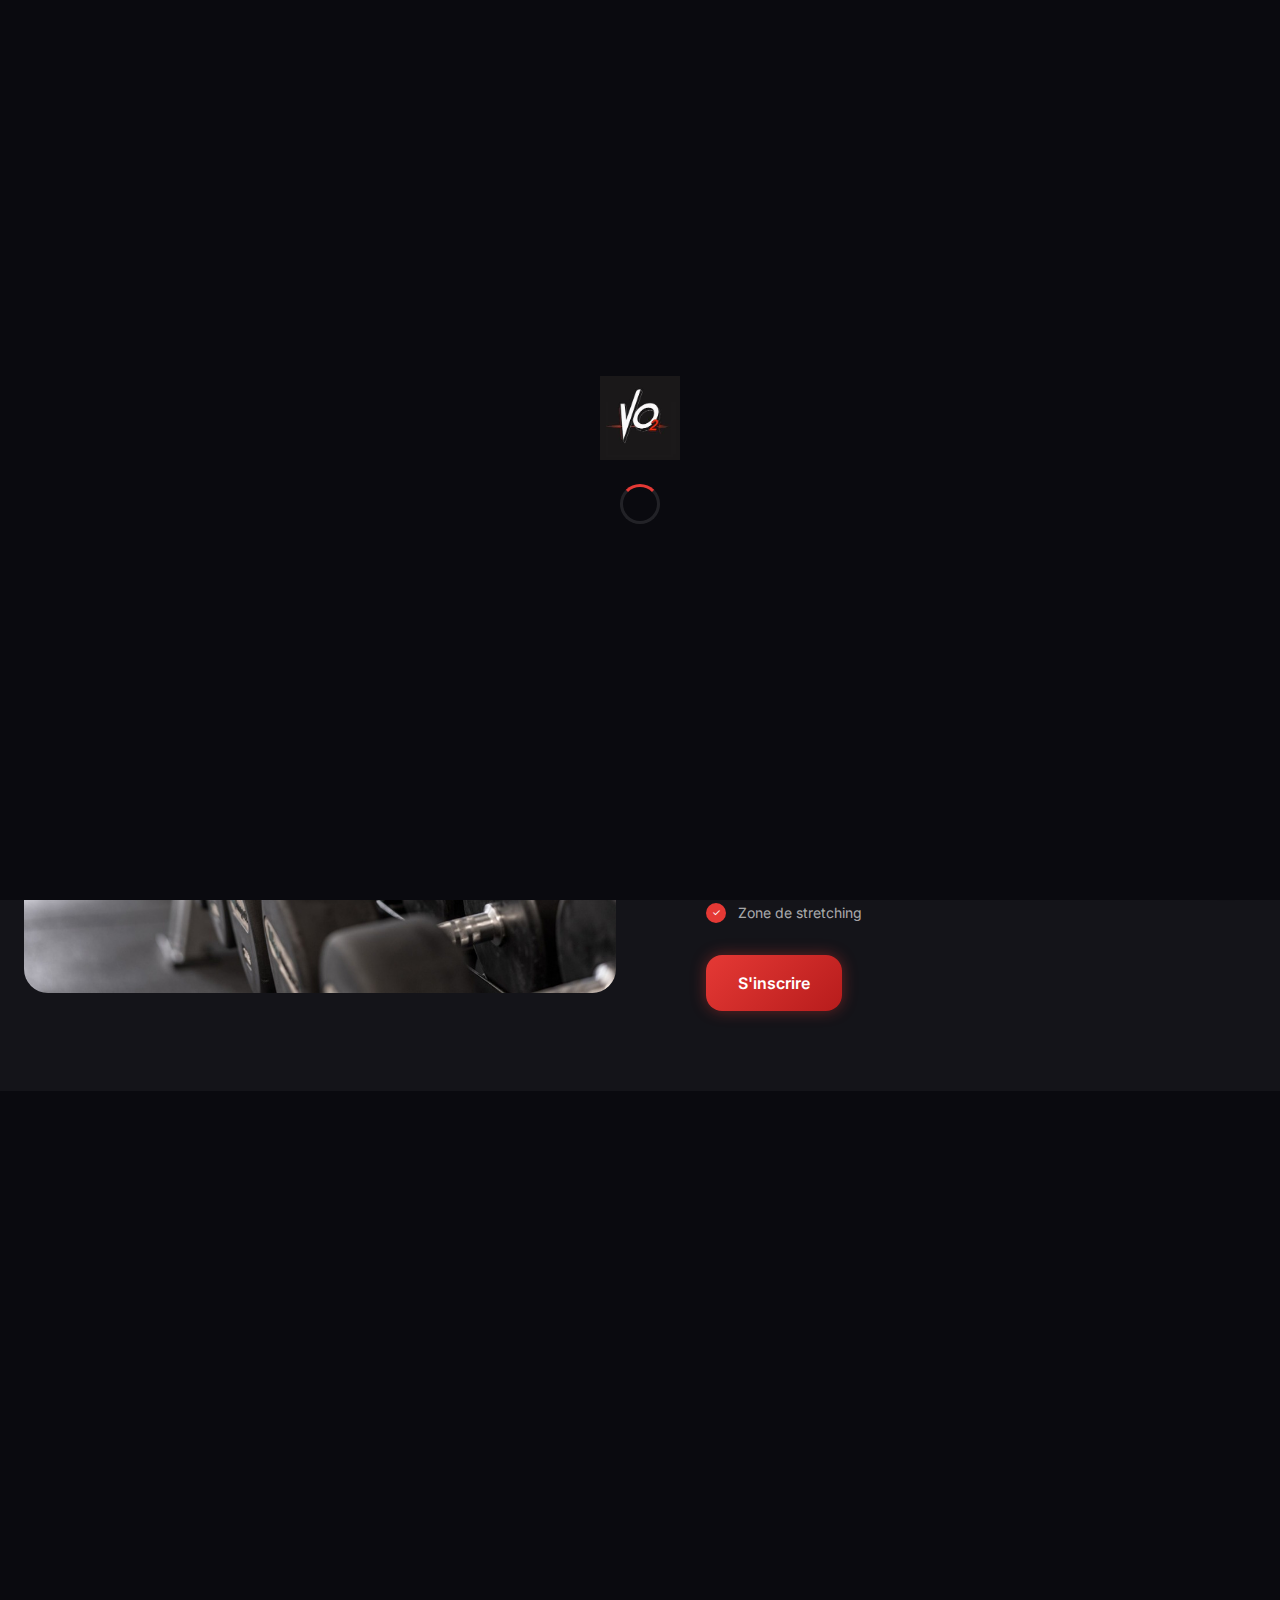
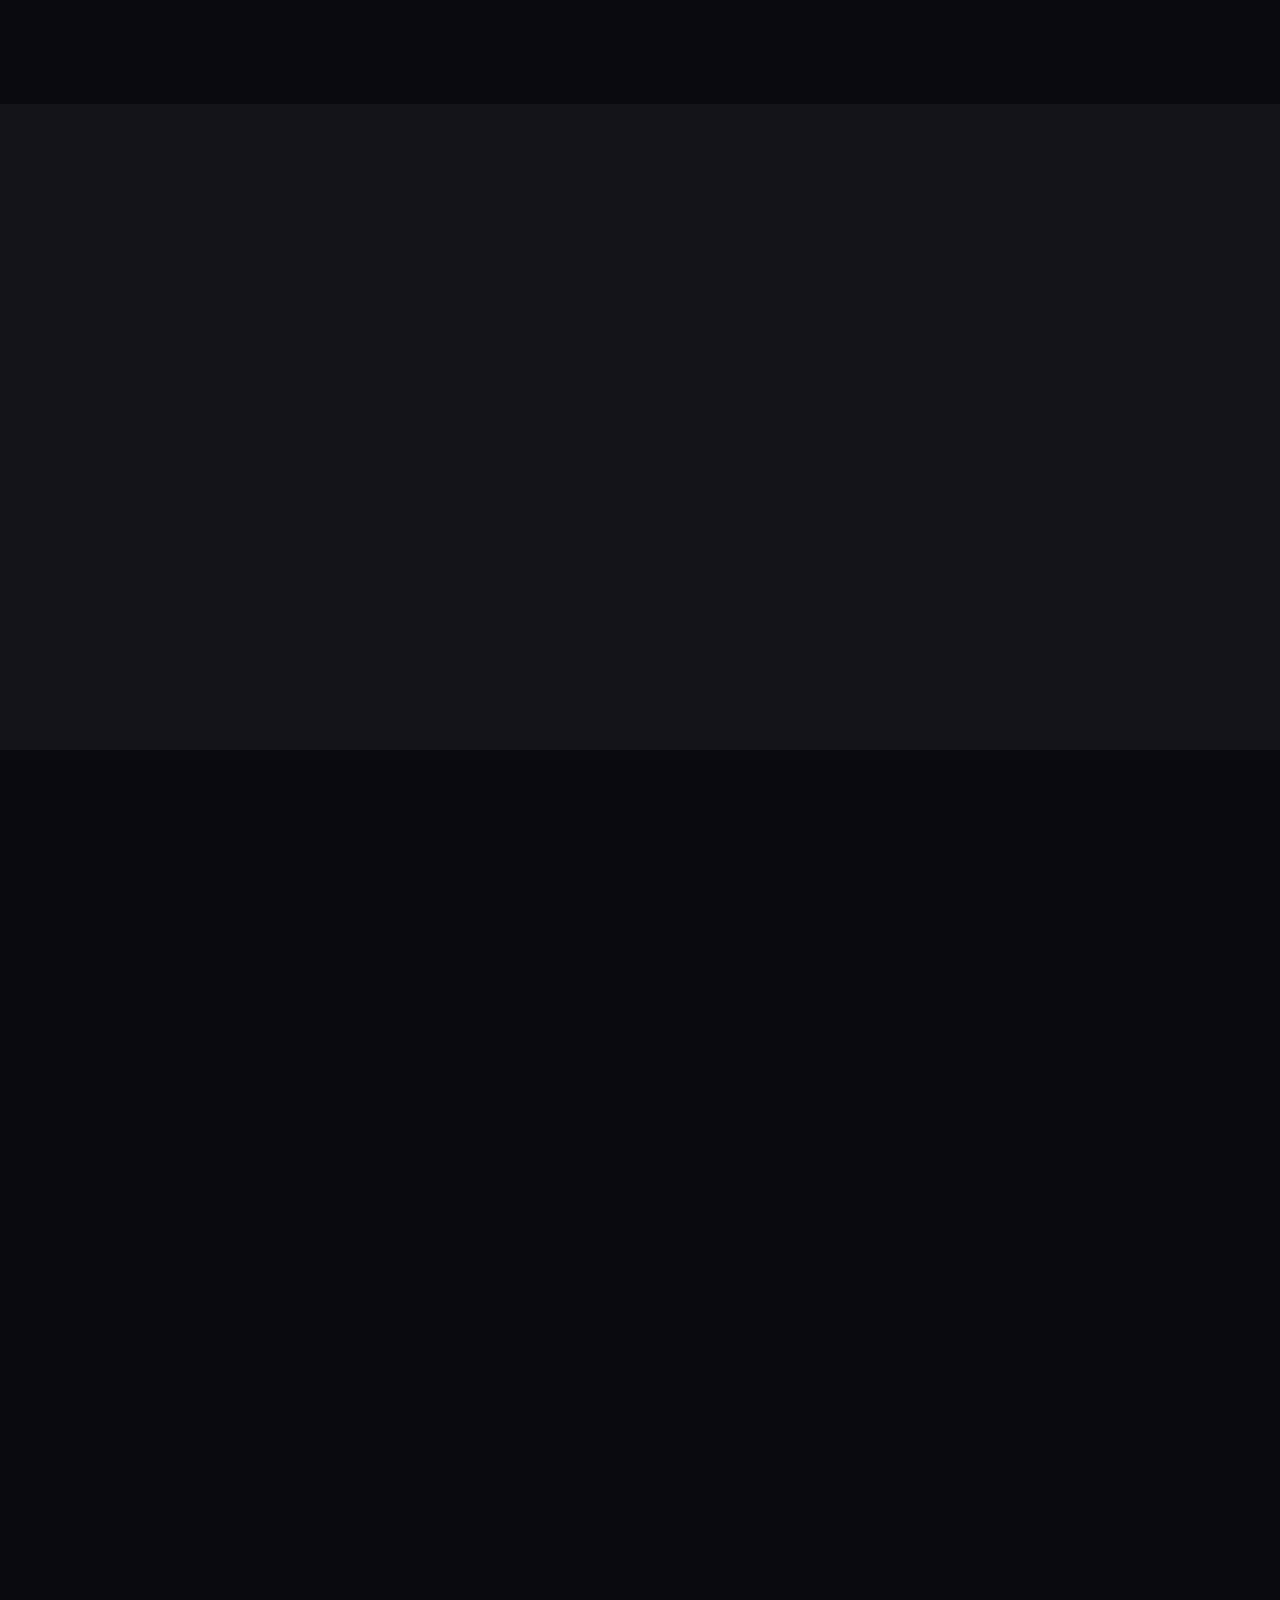
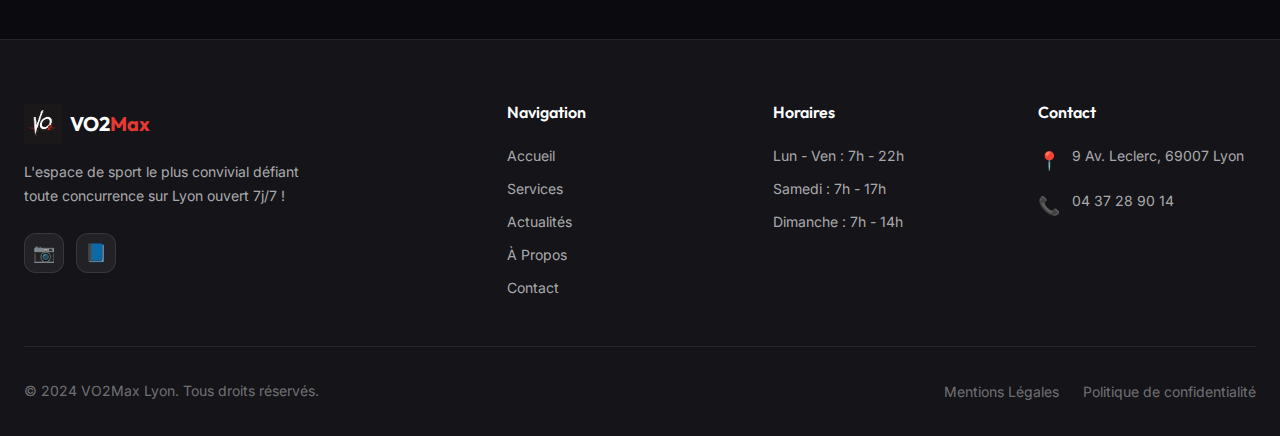
<file: services.html>
<!DOCTYPE html>
<html lang="fr">

<head>
    <meta charset="UTF-8">
    <meta name="viewport" content="width=device-width, initial-scale=1.0">
    <title>Services | VO2Max Lyon - Musculation, Cardio, Cross Training</title>
    <meta name="description"
        content="Découvrez nos services : Musculation, Cardio Training, Cross Training et Coaching personnalisé. Équipements haut de gamme et coachs diplômés.">
    <meta name="robots" content="index, follow">
    <meta name="theme-color" content="#E53935">

    <meta property="og:title" content="Services | VO2Max Lyon">
    <meta property="og:description" content="Musculation, Cardio, Cross Training et Coaching professionnel à Lyon.">
    <meta property="og:url" content="https://vo2max-lyon.com/services">

    <link rel="icon" type="image/png" href="./assets/images/logo.jpg">
    <link rel="stylesheet" href="./css/main.css">
    <link rel="stylesheet" href="./css/pages/services.css">
</head>

<body>
    <!-- Page Loader -->
    <div class="loader">
        <img src="./assets/images/logo.jpg" alt="VO2Max" class="loader__logo">
        <div class="loader__spinner"></div>
    </div>

    <!-- Navbar -->
    <nav class="navbar">
        <div class="container navbar__container">
            <a href="index.html" class="navbar__logo">
                <img src="./assets/images/logo.jpg" alt="VO2Max Lyon">
                <span class="navbar__logo-text">VO2<span>Max</span></span>
            </a>
            <div class="navbar__nav">
                <a href="index.html" class="navbar__link">Accueil</a>
                <a href="services.html" class="navbar__link active">Services</a>
                <a href="actualites.html" class="navbar__link">Actualités</a>
                <a href="a-propos.html" class="navbar__link">À Propos</a>
                <a href="contact.html" class="navbar__link">Contact</a>
                <a href="contact.html" class="btn btn--primary navbar__cta">S'inscrire</a>
            </div>
            <button class="navbar__toggle" aria-label="Menu">
                <span></span><span></span><span></span>
            </button>
        </div>
    </nav>

    <!-- Page Hero -->
    <section class="page-hero">
        <div class="page-hero__background">
            <img src="./assets/images/gym/dumbbells.jpg" alt="Salle VO2Max">
            <div class="page-hero__overlay"></div>
        </div>
        <div class="page-hero__content">
            <h1 class="page-hero__title">Nos Services</h1>
            <p class="page-hero__subtitle">
                Découvrez tous les équipements et activités disponibles chez VO2Max Lyon.
            </p>
        </div>
    </section>

    <!-- Musculation Section -->
    <section class="service-section">
        <div class="container service-section__container">
            <div class="service-section__content reveal">
                <div class="service-section__icon">🏋️</div>
                <h2 class="service-section__title">Musculation</h2>
                <p class="service-section__description">
                    Vo2Max vous propose son espace entièrement dédié à la pratique de la musculation sur un parc de
                    machines et de matériel récent. Que vous soyez débutant ou confirmé, vous trouverez tout
                    l'équipement nécessaire pour atteindre vos objectifs.
                </p>
                <div class="service-section__features">
                    <div class="service-section__feature">
                        <span class="service-section__feature-icon">✓</span>
                        <span>Machines guidées dernière génération</span>
                    </div>
                    <div class="service-section__feature">
                        <span class="service-section__feature-icon">✓</span>
                        <span>Haltères de 1 à 50 kg</span>
                    </div>
                    <div class="service-section__feature">
                        <span class="service-section__feature-icon">✓</span>
                        <span>Racks et barres olympiques</span>
                    </div>
                    <div class="service-section__feature">
                        <span class="service-section__feature-icon">✓</span>
                        <span>Zone de stretching</span>
                    </div>
                </div>
                <a href="contact.html" class="btn btn--primary">S'inscrire</a>
            </div>
            <div class="service-section__image reveal">
                <img src="./assets/images/gym/dumbbells.jpg" alt="Espace musculation">
            </div>
        </div>
    </section>

    <!-- Cardio Section -->
    <section class="service-section">
        <div class="container service-section__container">
            <div class="service-section__content reveal">
                <div class="service-section__icon">🫀</div>
                <h2 class="service-section__title">Cardio Training</h2>
                <p class="service-section__description">
                    VO2Max vous propose un large espace dédié au cardio-training sur un grand parc de machines neuves.
                    Améliorez votre endurance et brûlez des calories efficacement.
                </p>
                <div class="service-section__features">
                    <div class="service-section__feature">
                        <span class="service-section__feature-icon">✓</span>
                        <span>Tapis de course connectés</span>
                    </div>
                    <div class="service-section__feature">
                        <span class="service-section__feature-icon">✓</span>
                        <span>Vélos elliptiques</span>
                    </div>
                    <div class="service-section__feature">
                        <span class="service-section__feature-icon">✓</span>
                        <span>Rameurs Concept2</span>
                    </div>
                    <div class="service-section__feature">
                        <span class="service-section__feature-icon">✓</span>
                        <span>Vélos d'appartement</span>
                    </div>
                </div>
                <a href="contact.html" class="btn btn--primary">S'inscrire</a>
            </div>
            <div class="service-section__image reveal">
                <img src="./assets/images/gym/dumbbells.jpg" alt="Espace cardio">
            </div>
        </div>
    </section>

    <!-- Cross Training Section -->
    <section class="service-section">
        <div class="container service-section__container">
            <div class="service-section__content reveal">
                <div class="service-section__icon">⚡</div>
                <h2 class="service-section__title">Cross Training</h2>
                <p class="service-section__description">
                    Vo2Max vous propose un espace dédié au Cross Training équipé des appareils les plus efficaces !
                    Entraînez-vous sur notre piste de 20m avec notre traîneau de puissance.
                </p>
                <div class="service-section__features">
                    <div class="service-section__feature">
                        <span class="service-section__feature-icon">✓</span>
                        <span>Assault Bike</span>
                    </div>
                    <div class="service-section__feature">
                        <span class="service-section__feature-icon">✓</span>
                        <span>Ski Erg</span>
                    </div>
                    <div class="service-section__feature">
                        <span class="service-section__feature-icon">✓</span>
                        <span>Assault Air Runner</span>
                    </div>
                    <div class="service-section__feature">
                        <span class="service-section__feature-icon">✓</span>
                        <span>Kettlebells</span>
                    </div>
                    <div class="service-section__feature">
                        <span class="service-section__feature-icon">✓</span>
                        <span>Piste 20m + traîneau</span>
                    </div>
                </div>
                <a href="contact.html" class="btn btn--primary">S'inscrire</a>
            </div>
            <div class="service-section__image reveal">
                <img src="./assets/images/gym/dumbbells.jpg" alt="Espace cross training">
            </div>
        </div>
    </section>

    <!-- Coaching Section -->
    <section class="service-section">
        <div class="container service-section__container">
            <div class="service-section__content reveal">
                <div class="service-section__icon">👨‍🏫</div>
                <h2 class="service-section__title">Coaching Personnalisé</h2>
                <p class="service-section__description">
                    Une salle de sport sans professionnels diplômés, ce n'est pas une salle de sport ! À Vo2Max, nous
                    sommes persuadés de l'importance d'un bon suivi et de bons conseils. Vos objectifs sont notre
                    priorité !
                </p>
                <div class="service-section__features">
                    <div class="service-section__feature">
                        <span class="service-section__feature-icon">✓</span>
                        <span>Coachs diplômés d'État</span>
                    </div>
                    <div class="service-section__feature">
                        <span class="service-section__feature-icon">✓</span>
                        <span>Programmes sur mesure</span>
                    </div>
                    <div class="service-section__feature">
                        <span class="service-section__feature-icon">✓</span>
                        <span>Suivi de progression</span>
                    </div>
                    <div class="service-section__feature">
                        <span class="service-section__feature-icon">✓</span>
                        <span>Conseils nutrition</span>
                    </div>
                </div>
                <a href="contact.html" class="btn btn--primary">Réserver un bilan</a>
            </div>
            <div class="service-section__image reveal">
                <img src="./assets/images/coaches/coach-1.jpg" alt="Coaching personnalisé">
            </div>
        </div>
    </section>

    <!-- CTA Section -->
    <section class="cta-section">
        <div class="cta-section__background"></div>
        <div class="cta-section__content reveal">
            <h2 class="cta-section__title">Prêt à vous entraîner ?</h2>
            <p class="cta-section__subtitle">
                Inscrivez-vous dès maintenant et profitez de notre séance découverte à 10€.
            </p>
            <a href="contact.html" class="btn btn--secondary btn--lg">S'inscrire maintenant</a>
        </div>
    </section>

    <!-- Footer -->
    <footer class="footer">
        <div class="container">
            <div class="footer__grid">
                <div class="footer__brand">
                    <div class="footer__logo">
                        <img src="./assets/images/logo.jpg" alt="VO2Max Lyon">
                        <span class="navbar__logo-text">VO2<span style="color: var(--color-accent);">Max</span></span>
                    </div>
                    <p class="footer__description">
                        L'espace de sport le plus convivial défiant toute concurrence sur Lyon ouvert 7j/7 !
                    </p>
                    <div class="footer__social">
                        <a href="https://www.instagram.com/vo2max_lyon" target="_blank" rel="noopener"
                            class="footer__social-link">📷</a>
                        <a href="https://www.facebook.com/vo2maxlyon" target="_blank" rel="noopener"
                            class="footer__social-link">📘</a>
                    </div>
                </div>
                <div class="footer__column">
                    <h4 class="footer__column-title">Navigation</h4>
                    <div class="footer__links">
                        <a href="index.html" class="footer__link">Accueil</a>
                        <a href="services.html" class="footer__link">Services</a>
                        <a href="actualites.html" class="footer__link">Actualités</a>
                        <a href="a-propos.html" class="footer__link">À Propos</a>
                        <a href="contact.html" class="footer__link">Contact</a>
                    </div>
                </div>
                <div class="footer__column">
                    <h4 class="footer__column-title">Horaires</h4>
                    <div class="footer__links">
                        <span class="footer__link">Lun - Ven : 7h - 22h</span>
                        <span class="footer__link">Samedi : 7h - 17h</span>
                        <span class="footer__link">Dimanche : 7h - 14h</span>
                    </div>
                </div>
                <div class="footer__column">
                    <h4 class="footer__column-title">Contact</h4>
                    <div class="footer__contact-item">
                        <span class="footer__contact-icon">📍</span>
                        <span>9 Av. Leclerc, 69007 Lyon</span>
                    </div>
                    <div class="footer__contact-item">
                        <span class="footer__contact-icon">📞</span>
                        <a href="tel:0437289014">04 37 28 90 14</a>
                    </div>
                </div>
            </div>
            <div class="footer__bottom">
                <p class="footer__copyright">© 2024 VO2Max Lyon. Tous droits réservés.</p>
                <div class="footer__legal">
                    <a href="#" class="footer__legal-link">Mentions Légales</a>
                    <a href="#" class="footer__legal-link">Politique de confidentialité</a>
                </div>
            </div>
        </div>
    </footer>

    <a href="https://wa.me/33437289014?text=Bonjour, je souhaite avoir des informations sur VO2Max Lyon."
        target="_blank" class="whatsapp-btn">💬</a>
    <a href="#" class="back-to-top">↑</a>

    <script src="./js/main.js"></script>
</body>

</html>
</file>
<file: css/style.css>
/* =====================================================
   VO2MAX LYON - STYLE UNIQUE CONSOLIDÉ
   Rouge & Noir | Fun & Cool | Pas corpo !
   ===================================================== */

/* ===== Variables & Design Tokens ===== */
:root {
    /* Colors */
    --color-bg-primary: #0a0a0a;
    --color-bg-secondary: #0f0f0f;
    --color-bg-tertiary: #151515;

    --color-accent: #E53935;
    --color-accent-hover: #FF5252;
    --color-accent-dark: #B71C1C;

    --color-text-primary: #FFFFFF;
    --color-text-secondary: rgba(255, 255, 255, 0.65);
    --color-text-tertiary: rgba(255, 255, 255, 0.4);

    /* Typography */
    --font-primary: 'Inter', -apple-system, BlinkMacSystemFont, sans-serif;
    --font-display: 'Bebas Neue', 'Inter', sans-serif;

    /* Spacing */
    --container-xl: 1280px;
    --container-padding: 1.5rem;

    /* Transitions */
    --transition-fast: 150ms ease;
    --transition-base: 300ms ease;
    --transition-slow: 500ms ease;
    --ease-spring: cubic-bezier(0.34, 1.56, 0.64, 1);
}

@media (max-width: 768px) {
    :root {
        --container-padding: 1rem;
    }
}

/* ===== CSS Reset ===== */
*,
*::before,
*::after {
    margin: 0;
    padding: 0;
    box-sizing: border-box;
}

html {
    scroll-behavior: smooth;
    -webkit-font-smoothing: antialiased;
}

body {
    font-family: var(--font-primary);
    font-size: 1rem;
    line-height: 1.5;
    color: var(--color-text-primary);
    background-color: var(--color-bg-primary);
    overflow-x: hidden;
}

a {
    color: inherit;
    text-decoration: none;
    transition: color var(--transition-fast);
}

ul,
ol {
    list-style: none;
}

img,
video {
    max-width: 100%;
    height: auto;
    display: block;
}

button {
    font-family: inherit;
    cursor: pointer;
    border: none;
    background: none;
}

input,
textarea {
    font-family: inherit;
    border: none;
    outline: none;
    background: none;
}

::selection {
    background-color: var(--color-accent);
    color: white;
}

/* Scrollbar */
::-webkit-scrollbar {
    width: 8px;
}

::-webkit-scrollbar-track {
    background: var(--color-bg-secondary);
}

::-webkit-scrollbar-thumb {
    background: var(--color-accent);
    border-radius: 100px;
}

/* Container */
.container {
    width: 100%;
    max-width: var(--container-xl);
    margin: 0 auto;
    padding: 0 var(--container-padding);
}

/* ===== Floating Dumbbells Background ===== */
.floating-dumbbells {
    position: fixed;
    top: 0;
    left: 0;
    width: 100%;
    height: 100%;
    pointer-events: none;
    z-index: 0;
    overflow: hidden;
}

.floating-dumbbell {
    position: absolute;
    font-size: 3rem;
    opacity: 0.07;
    animation: floatUp 20s linear infinite;
}

.floating-dumbbell:nth-child(1) {
    left: 5%;
    animation-delay: 0s;
    animation-duration: 25s;
}

.floating-dumbbell:nth-child(2) {
    left: 15%;
    animation-delay: -5s;
    animation-duration: 20s;
    font-size: 2.5rem;
}

.floating-dumbbell:nth-child(3) {
    left: 25%;
    animation-delay: -10s;
    animation-duration: 28s;
    font-size: 4rem;
}

.floating-dumbbell:nth-child(4) {
    left: 35%;
    animation-delay: -3s;
    animation-duration: 22s;
}

.floating-dumbbell:nth-child(5) {
    left: 45%;
    animation-delay: -8s;
    animation-duration: 26s;
    font-size: 2rem;
}

.floating-dumbbell:nth-child(6) {
    left: 55%;
    animation-delay: -12s;
    animation-duration: 24s;
    font-size: 3.5rem;
}

.floating-dumbbell:nth-child(7) {
    left: 65%;
    animation-delay: -2s;
    animation-duration: 21s;
}

.floating-dumbbell:nth-child(8) {
    left: 75%;
    animation-delay: -7s;
    animation-duration: 27s;
    font-size: 2.5rem;
}

.floating-dumbbell:nth-child(9) {
    left: 85%;
    animation-delay: -15s;
    animation-duration: 23s;
    font-size: 4rem;
}

.floating-dumbbell:nth-child(10) {
    left: 95%;
    animation-delay: -4s;
    animation-duration: 19s;
}

.floating-dumbbell:nth-child(11) {
    left: 10%;
    animation-delay: -18s;
    animation-duration: 30s;
}

.floating-dumbbell:nth-child(12) {
    left: 50%;
    animation-delay: -6s;
    animation-duration: 18s;
    font-size: 2rem;
}

@keyframes floatUp {
    0% {
        transform: translateY(100vh) rotate(0deg);
        opacity: 0;
    }

    10% {
        opacity: 0.08;
    }

    90% {
        opacity: 0.08;
    }

    100% {
        transform: translateY(-100vh) rotate(360deg);
        opacity: 0;
    }
}

/* ===== Barbell Section Separators ===== */
.section-separator {
    display: flex;
    align-items: center;
    justify-content: center;
    padding: 2rem 0;
    position: relative;
    z-index: 1;
}

.barbell-separator {
    display: flex;
    align-items: center;
    gap: 0.5rem;
    animation: barbellBounce 2s ease-in-out infinite;
}

.barbell-separator__weight {
    width: 20px;
    height: 40px;
    background: var(--color-accent);
    border-radius: 4px;
    animation: weightPulse 1s ease-in-out infinite alternate;
}

.barbell-separator__weight--small {
    width: 15px;
    height: 30px;
}

.barbell-separator__bar {
    width: 80px;
    height: 8px;
    background: linear-gradient(90deg, #444, #666, #444);
    border-radius: 4px;
}

.barbell-separator__emoji {
    font-size: 2.5rem;
    animation: emojiWiggle 1.5s ease-in-out infinite;
}

@keyframes barbellBounce {

    0%,
    100% {
        transform: translateY(0);
    }

    50% {
        transform: translateY(-8px);
    }
}

@keyframes weightPulse {
    0% {
        transform: scaleY(0.95);
    }

    100% {
        transform: scaleY(1.05);
    }
}

@keyframes emojiWiggle {

    0%,
    100% {
        transform: rotate(-10deg) scale(1);
    }

    50% {
        transform: rotate(10deg) scale(1.1);
    }
}

/* ===== Loader ===== */
.loader {
    position: fixed;
    inset: 0;
    background: var(--color-bg-primary);
    display: flex;
    align-items: center;
    justify-content: center;
    z-index: 9999;
    transition: opacity 0.5s ease, visibility 0.5s ease;
}

.loader.hidden {
    opacity: 0;
    visibility: hidden;
}

.loader__content {
    display: flex;
    flex-direction: column;
    align-items: center;
    gap: 1.5rem;
}

.loader__icon {
    font-size: 6rem;
    animation: loaderLift 0.8s ease-in-out infinite;
}

@keyframes loaderLift {

    0%,
    100% {
        transform: translateY(0) rotate(-15deg);
    }

    50% {
        transform: translateY(-30px) rotate(15deg);
    }
}

.loader__text {
    font-family: var(--font-display);
    font-size: 3rem;
    letter-spacing: 0.4em;
    color: var(--color-accent);
    animation: textPump 0.8s ease-in-out infinite alternate;
}

@keyframes textPump {
    0% {
        transform: scale(0.95);
        opacity: 0.7;
    }

    100% {
        transform: scale(1.05);
        opacity: 1;
    }
}

/* ===== Navbar Pill ===== */
.navbar {
    position: fixed;
    top: 1.25rem;
    left: 50%;
    transform: translateX(-50%);
    z-index: 1000;
}

.navbar__container {
    display: flex;
    align-items: center;
    gap: 0.5rem;
    background: rgba(15, 15, 15, 0.9);
    backdrop-filter: blur(20px);
    -webkit-backdrop-filter: blur(20px);
    border: 2px solid rgba(229, 57, 53, 0.2);
    border-radius: 100px;
    padding: 0.4rem 0.4rem 0.4rem 1rem;
    transition: all 0.4s var(--ease-spring);
}

.navbar.scrolled .navbar__container {
    background: rgba(10, 10, 10, 0.98);
    border-color: rgba(229, 57, 53, 0.4);
    transform: scale(0.92);
}

.navbar__logo {
    display: flex;
    align-items: center;
    gap: 0.5rem;
    text-decoration: none;
}

.navbar__logo:hover {
    transform: scale(1.05);
}

.navbar__logo-icon {
    font-size: 1.6rem;
    animation: logoLift 2s ease-in-out infinite;
}

@keyframes logoLift {

    0%,
    100% {
        transform: rotate(-10deg) translateY(0);
    }

    50% {
        transform: rotate(10deg) translateY(-5px);
    }
}

.navbar__logo-text {
    font-family: var(--font-display);
    font-size: 1.5rem;
    letter-spacing: 0.12em;
    color: white;
    transition: color var(--transition-base);
}

.navbar__logo:hover .navbar__logo-text {
    color: var(--color-accent);
}

.navbar__nav {
    display: flex;
    align-items: center;
    gap: 0.25rem;
}

.navbar__link {
    color: rgba(255, 255, 255, 0.6);
    font-weight: 500;
    font-size: 0.9rem;
    padding: 0.5rem 1rem;
    border-radius: 100px;
    transition: all 0.3s var(--ease-spring);
}

.navbar__link:hover {
    color: white;
    background: rgba(229, 57, 53, 0.15);
    transform: translateY(-2px);
}

.navbar__cta {
    background: var(--color-accent);
    color: white !important;
    padding: 0.65rem 1.35rem;
    border-radius: 100px;
    font-weight: 700;
    font-size: 0.9rem;
    transition: all 0.3s var(--ease-spring);
}

.navbar__cta:hover {
    background: var(--color-accent-hover);
    transform: scale(1.08) translateY(-2px);
}

/* Mobile Menu */
.navbar__toggle {
    display: none;
    flex-direction: column;
    gap: 5px;
    width: 26px;
    padding: 0.5rem;
    cursor: pointer;
}

.navbar__toggle span {
    width: 100%;
    height: 3px;
    background: white;
    border-radius: 3px;
    transition: all 0.3s ease;
}

.navbar__toggle.active span:nth-child(1) {
    transform: rotate(45deg) translate(5px, 5px);
}

.navbar__toggle.active span:nth-child(2) {
    opacity: 0;
}

.navbar__toggle.active span:nth-child(3) {
    transform: rotate(-45deg) translate(5px, -5px);
}

@media (max-width: 768px) {
    .navbar__toggle {
        display: flex;
    }

    .navbar__nav {
        position: fixed;
        top: 0;
        right: -100%;
        width: 80%;
        max-width: 300px;
        height: 100vh;
        background: var(--color-bg-primary);
        flex-direction: column;
        justify-content: center;
        gap: 1.5rem;
        transition: right 0.4s ease;
        border-left: 2px solid var(--color-accent);
    }

    .navbar__nav.open {
        right: 0;
    }

    .navbar__link {
        font-size: 1.5rem;
        padding: 1rem 2rem;
    }
}

/* ===== Hero Section ===== */
.hero {
    min-height: 100vh;
    display: flex;
    align-items: center;
    justify-content: center;
    position: relative;
    overflow: hidden;
    padding: 100px 0 60px;
}

.hero__bg {
    position: absolute;
    inset: 0;
    z-index: -1;
}

.hero__gradient {
    position: absolute;
    inset: 0;
    background:
        radial-gradient(circle at 30% 20%, rgba(229, 57, 53, 0.15) 0%, transparent 40%),
        radial-gradient(circle at 70% 80%, rgba(229, 57, 53, 0.1) 0%, transparent 40%),
        var(--color-bg-primary);
}

.hero__content {
    text-align: center;
    max-width: 950px;
    margin: 0 auto;
    padding: 0 1.5rem;
    position: relative;
    z-index: 1;
}

.hero__badge {
    display: inline-flex;
    align-items: center;
    gap: 0.6rem;
    background: rgba(229, 57, 53, 0.12);
    border: 2px solid rgba(229, 57, 53, 0.3);
    padding: 0.7rem 1.5rem;
    border-radius: 100px;
    font-size: 1rem;
    font-weight: 600;
    color: white;
    margin-bottom: 2rem;
    animation: badgeFloat 3s ease-in-out infinite;
}

@keyframes badgeFloat {

    0%,
    100% {
        transform: translateY(0) rotate(-2deg);
    }

    50% {
        transform: translateY(-10px) rotate(2deg);
    }
}

.hero__badge-icon {
    font-size: 1.3rem;
    animation: fireFlicker 0.3s ease-in-out infinite alternate;
}

@keyframes fireFlicker {
    0% {
        transform: scale(1) rotate(-5deg);
    }

    100% {
        transform: scale(1.2) rotate(5deg);
    }
}

.hero__title {
    font-family: var(--font-display);
    font-size: clamp(4rem, 14vw, 8rem);
    line-height: 0.9;
    letter-spacing: 0.02em;
    margin-bottom: 1.5rem;
    text-transform: uppercase;
}

.hero__title .word {
    display: inline-block;
    animation: wordBounce 4s ease-in-out infinite;
}

.hero__title .word:nth-child(2) {
    animation-delay: 0.2s;
}

.hero__title .word:nth-child(3) {
    animation-delay: 0.4s;
}

@keyframes wordBounce {

    0%,
    100% {
        transform: translateY(0);
    }

    25% {
        transform: translateY(-5px);
    }

    75% {
        transform: translateY(5px);
    }
}

.text-gradient {
    background: linear-gradient(135deg, var(--color-accent) 0%, #FF6B6B 50%, var(--color-accent) 100%);
    background-size: 200% auto;
    -webkit-background-clip: text;
    -webkit-text-fill-color: transparent;
    background-clip: text;
    animation: gradientShift 3s ease-in-out infinite;
}

@keyframes gradientShift {

    0%,
    100% {
        background-position: 0% center;
    }

    50% {
        background-position: 100% center;
    }
}

.hero__subtitle {
    font-size: 1.25rem;
    color: rgba(255, 255, 255, 0.55);
    max-width: 550px;
    margin: 0 auto 2.5rem;
    line-height: 1.7;
}

.hero__ctas {
    display: flex;
    gap: 1rem;
    justify-content: center;
    flex-wrap: wrap;
    margin-bottom: 4rem;
}

.hero__stats {
    display: inline-flex;
    align-items: center;
    gap: 2rem;
    padding: 1.5rem 2.5rem;
    background: rgba(20, 20, 20, 0.8);
    border: 2px solid rgba(229, 57, 53, 0.2);
    border-radius: 100px;
    animation: statsFloat 4s ease-in-out infinite;
}

@keyframes statsFloat {

    0%,
    100% {
        transform: translateY(0);
    }

    50% {
        transform: translateY(-5px);
    }
}

.hero__stat {
    display: flex;
    align-items: baseline;
    gap: 0.2rem;
}

.hero__stat-value {
    font-family: var(--font-display);
    font-size: 2.5rem;
    color: var(--color-accent);
    animation: numberPump 2s ease-in-out infinite;
}

.hero__stat:nth-child(3) .hero__stat-value {
    animation-delay: 0.3s;
}

.hero__stat:nth-child(5) .hero__stat-value {
    animation-delay: 0.6s;
}

@keyframes numberPump {

    0%,
    100% {
        transform: scale(1);
    }

    50% {
        transform: scale(1.05);
    }
}

.hero__stat-unit {
    font-family: var(--font-display);
    font-size: 1.2rem;
    color: var(--color-accent);
}

.hero__stat-label {
    font-size: 0.85rem;
    color: rgba(255, 255, 255, 0.4);
    margin-left: 0.3rem;
}

.hero__stat-divider {
    width: 2px;
    height: 30px;
    background: rgba(229, 57, 53, 0.3);
}

.hero__scroll {
    position: absolute;
    bottom: 2rem;
    left: 50%;
    transform: translateX(-50%);
    display: flex;
    flex-direction: column;
    align-items: center;
    gap: 0.5rem;
    color: rgba(255, 255, 255, 0.3);
    font-size: 0.75rem;
    letter-spacing: 0.2em;
    animation: scrollPulse 2s ease-in-out infinite;
}

@keyframes scrollPulse {

    0%,
    100% {
        transform: translateX(-50%) translateY(0);
        opacity: 1;
    }

    50% {
        transform: translateX(-50%) translateY(10px);
        opacity: 0.5;
    }
}

.hero__scroll-line {
    width: 2px;
    height: 40px;
    background: linear-gradient(to bottom, var(--color-accent), transparent);
}

@media (max-width: 768px) {
    .hero__stats {
        flex-wrap: wrap;
        justify-content: center;
        gap: 1.5rem;
        border-radius: 24px;
    }

    .hero__stat-divider {
        display: none;
    }
}

/* ===== Section Common ===== */
.section {
    padding: 5rem 0;
    position: relative;
    z-index: 1;
}

.section-tag {
    display: inline-flex;
    align-items: center;
    gap: 0.5rem;
    font-size: 1rem;
    font-weight: 700;
    color: var(--color-accent);
    text-transform: uppercase;
    letter-spacing: 0.15em;
    margin-bottom: 0.75rem;
    animation: tagWiggle 3s ease-in-out infinite;
}

@keyframes tagWiggle {

    0%,
    100% {
        transform: rotate(-2deg);
    }

    50% {
        transform: rotate(2deg);
    }
}

.section-title {
    font-family: var(--font-display);
    font-size: clamp(2.5rem, 7vw, 4.5rem);
    line-height: 1;
    letter-spacing: 0.02em;
    margin-bottom: 1rem;
    text-transform: uppercase;
}

.section-header {
    text-align: center;
    margin-bottom: 3rem;
}

/* ===== Services Section ===== */
.services {
    background: var(--color-bg-secondary);
}

.services__grid {
    display: grid;
    grid-template-columns: repeat(auto-fit, minmax(260px, 1fr));
    gap: 1.5rem;
    margin-top: 2rem;
}

.service-card {
    background: rgba(255, 255, 255, 0.02);
    border: 2px solid rgba(255, 255, 255, 0.05);
    border-radius: 24px;
    padding: 2rem;
    transition: all 0.4s var(--ease-spring);
    position: relative;
    overflow: hidden;
}

.service-card::before {
    content: '';
    position: absolute;
    top: 0;
    left: 0;
    right: 0;
    height: 4px;
    background: var(--color-accent);
    transform: scaleX(0);
    transform-origin: left;
    transition: transform 0.4s ease;
}

.service-card:hover {
    transform: translateY(-12px) rotate(-1deg);
    border-color: var(--color-accent);
    background: rgba(229, 57, 53, 0.05);
}

.service-card:hover::before {
    transform: scaleX(1);
}

.service-card__icon-wrapper {
    width: 60px;
    height: 60px;
    background: var(--color-accent);
    border-radius: 16px;
    display: flex;
    align-items: center;
    justify-content: center;
    margin-bottom: 1.5rem;
    font-size: 1.75rem;
    transition: all 0.4s var(--ease-spring);
}

.service-card:hover .service-card__icon-wrapper {
    transform: scale(1.15) rotate(10deg);
}

.service-card__title {
    font-family: var(--font-display);
    font-size: 1.5rem;
    letter-spacing: 0.08em;
    margin-bottom: 0.75rem;
}

.service-card__desc {
    color: rgba(255, 255, 255, 0.5);
    font-size: 0.95rem;
    line-height: 1.6;
    margin-bottom: 1.5rem;
}

.service-card__features {
    display: flex;
    flex-wrap: wrap;
    gap: 0.5rem;
}

.service-card__features span {
    background: rgba(229, 57, 53, 0.1);
    border: 1px solid rgba(229, 57, 53, 0.2);
    padding: 0.35rem 0.75rem;
    border-radius: 100px;
    font-size: 0.8rem;
    color: rgba(255, 255, 255, 0.7);
    transition: all 0.3s ease;
}

.service-card:hover .service-card__features span {
    background: rgba(229, 57, 53, 0.2);
    transform: translateY(-2px);
}

/* ===== Pricing Section ===== */
.pricing {
    background: var(--color-bg-primary);
}

.pricing__grid {
    display: grid;
    grid-template-columns: repeat(auto-fit, minmax(280px, 1fr));
    gap: 1.5rem;
    max-width: 1000px;
    margin: 2rem auto 0;
}

.pricing-card {
    background: rgba(255, 255, 255, 0.02);
    border: 2px solid rgba(255, 255, 255, 0.05);
    border-radius: 28px;
    padding: 2.5rem 2rem;
    text-align: center;
    position: relative;
    transition: all 0.4s var(--ease-spring);
}

.pricing-card:hover {
    transform: translateY(-15px) scale(1.02);
    border-color: rgba(255, 255, 255, 0.15);
}

.pricing-card--featured {
    background: rgba(229, 57, 53, 0.08);
    border-color: var(--color-accent);
    transform: scale(1.03);
}

.pricing-card--featured:hover {
    transform: scale(1.05) translateY(-15px);
}

.pricing-card__badge {
    position: absolute;
    top: -12px;
    left: 50%;
    transform: translateX(-50%);
    background: var(--color-accent);
    color: white;
    padding: 0.4rem 1.25rem;
    border-radius: 100px;
    font-size: 0.75rem;
    font-weight: 800;
    text-transform: uppercase;
    letter-spacing: 0.1em;
    animation: badgeBop 1.5s ease-in-out infinite;
}

@keyframes badgeBop {

    0%,
    100% {
        transform: translateX(-50%) scale(1) rotate(0deg);
    }

    25% {
        transform: translateX(-50%) scale(1.05) rotate(-2deg);
    }

    75% {
        transform: translateX(-50%) scale(1.05) rotate(2deg);
    }
}

.pricing-card__header {
    margin-bottom: 2rem;
}

.pricing-card__name {
    font-family: var(--font-display);
    font-size: 1.4rem;
    letter-spacing: 0.12em;
    margin-bottom: 1rem;
}

.pricing-card__price {
    display: flex;
    align-items: baseline;
    justify-content: center;
    gap: 2px;
}

.pricing-card__amount {
    font-family: var(--font-display);
    font-size: 4rem;
    color: var(--color-accent);
    line-height: 1;
}

.pricing-card__currency {
    font-size: 1.5rem;
    color: var(--color-accent);
}

.pricing-card__period {
    color: rgba(255, 255, 255, 0.4);
    font-size: 0.9rem;
    margin-top: 0.25rem;
}

.pricing-card__features {
    list-style: none;
    padding: 0;
    margin: 0 0 2rem;
    text-align: left;
}

.pricing-card__features li {
    padding: 0.7rem 0;
    border-bottom: 1px solid rgba(255, 255, 255, 0.05);
    color: rgba(255, 255, 255, 0.7);
    font-size: 0.95rem;
    display: flex;
    align-items: center;
    gap: 0.75rem;
}

.pricing-card__features li::before {
    content: '💪';
    font-size: 0.9rem;
}

/* ===== About Section ===== */
.about {
    background: var(--color-bg-secondary);
}

.about__grid {
    display: grid;
    grid-template-columns: 1fr 1fr;
    gap: 4rem;
    align-items: center;
}

@media (max-width: 900px) {
    .about__grid {
        grid-template-columns: 1fr;
        gap: 3rem;
    }
}

.about__text {
    color: rgba(255, 255, 255, 0.6);
    font-size: 1.1rem;
    line-height: 1.8;
    margin-bottom: 1.5rem;
}

.about__text strong {
    color: var(--color-accent);
    font-weight: 700;
}

.about__values {
    display: flex;
    flex-direction: column;
    gap: 1.25rem;
    margin-top: 2rem;
}

.about__value {
    display: flex;
    align-items: flex-start;
    gap: 1rem;
    padding: 1.25rem;
    background: rgba(255, 255, 255, 0.02);
    border-radius: 20px;
    border: 2px solid rgba(255, 255, 255, 0.05);
    transition: all 0.4s var(--ease-spring);
}

.about__value:hover {
    transform: translateX(15px) rotate(1deg);
    border-color: var(--color-accent);
    background: rgba(229, 57, 53, 0.05);
}

.about__value-icon {
    font-size: 1.75rem;
    animation: iconPump 2s ease-in-out infinite;
}

.about__value:nth-child(2) .about__value-icon {
    animation-delay: 0.5s;
}

@keyframes iconPump {

    0%,
    100% {
        transform: scale(1) rotate(0deg);
    }

    50% {
        transform: scale(1.15) rotate(10deg);
    }
}

.about__value h4 {
    font-family: var(--font-display);
    font-size: 1.15rem;
    letter-spacing: 0.08em;
    margin-bottom: 0.25rem;
}

.about__value p {
    font-size: 0.9rem;
    color: rgba(255, 255, 255, 0.5);
}

.about__visual {
    position: relative;
}

.about__image-wrapper {
    aspect-ratio: 4/3;
    border-radius: 28px;
    background: linear-gradient(135deg, rgba(229, 57, 53, 0.15), rgba(229, 57, 53, 0.03));
    border: 2px solid rgba(229, 57, 53, 0.2);
    display: flex;
    align-items: center;
    justify-content: center;
}

.about__image-content {
    text-align: center;
}

.about__image-emoji {
    font-size: 6rem;
    display: block;
    animation: muscleMan 1.2s ease-in-out infinite;
}

@keyframes muscleMan {

    0%,
    100% {
        transform: translateY(0) rotate(-5deg) scale(1);
    }

    50% {
        transform: translateY(-20px) rotate(5deg) scale(1.1);
    }
}

.about__image-text {
    font-family: var(--font-display);
    font-size: 1.5rem;
    letter-spacing: 0.1em;
    color: rgba(255, 255, 255, 0.6);
    margin-top: 1rem;
}

.about__stats-card {
    position: absolute;
    bottom: -20px;
    right: -20px;
    background: var(--color-bg-primary);
    border: 2px solid rgba(229, 57, 53, 0.3);
    border-radius: 20px;
    padding: 1.5rem 2rem;
    display: flex;
    gap: 2rem;
    animation: cardFloat 4s ease-in-out infinite;
}

@keyframes cardFloat {

    0%,
    100% {
        transform: translateY(0) rotate(0deg);
    }

    50% {
        transform: translateY(-8px) rotate(2deg);
    }
}

.about__mini-stat {
    text-align: center;
}

.about__mini-stat-value {
    display: block;
    font-family: var(--font-display);
    font-size: 2rem;
    color: var(--color-accent);
}

.about__mini-stat-label {
    font-size: 0.75rem;
    color: rgba(255, 255, 255, 0.4);
}

/* ===== Testimonials Section ===== */
.testimonials {
    background: var(--color-bg-primary);
}

.testimonials__grid {
    display: grid;
    grid-template-columns: repeat(auto-fit, minmax(300px, 1fr));
    gap: 1.5rem;
    margin-top: 2rem;
}

.testimonial-card {
    background: rgba(255, 255, 255, 0.02);
    border: 2px solid rgba(255, 255, 255, 0.05);
    border-radius: 24px;
    padding: 2rem;
    transition: all 0.4s var(--ease-spring);
}

.testimonial-card:hover {
    transform: translateY(-10px) rotate(1deg);
    border-color: rgba(255, 215, 0, 0.3);
}

.testimonial-card__rating {
    color: #FFD700;
    font-size: 1.1rem;
    letter-spacing: 3px;
    margin-bottom: 1rem;
    animation: starsSparkle 2s ease-in-out infinite;
}

@keyframes starsSparkle {

    0%,
    100% {
        opacity: 1;
        transform: scale(1);
    }

    50% {
        opacity: 0.8;
        transform: scale(1.02);
    }
}

.testimonial-card__text {
    color: rgba(255, 255, 255, 0.7);
    font-size: 1rem;
    line-height: 1.7;
    font-style: italic;
    margin-bottom: 1.5rem;
}

.testimonial-card__author {
    display: flex;
    align-items: center;
    gap: 1rem;
}

.testimonial-card__avatar {
    width: 48px;
    height: 48px;
    background: var(--color-accent);
    border-radius: 50%;
    display: flex;
    align-items: center;
    justify-content: center;
    font-weight: 800;
    font-size: 1.25rem;
    transition: all 0.3s ease;
}

.testimonial-card:hover .testimonial-card__avatar {
    transform: scale(1.1) rotate(-10deg);
}

.testimonial-card__name {
    display: block;
    font-weight: 700;
    margin-bottom: 0.2rem;
}

.testimonial-card__time {
    font-size: 0.85rem;
    color: rgba(255, 255, 255, 0.4);
}

.testimonials__cta {
    text-align: center;
    margin-top: 3rem;
}

/* ===== Contact Section ===== */
.contact {
    background: var(--color-bg-secondary);
}

.contact__grid {
    display: grid;
    grid-template-columns: 1fr 1fr;
    gap: 3.5rem;
}

@media (max-width: 900px) {
    .contact__grid {
        grid-template-columns: 1fr;
    }
}

.contact__text {
    color: rgba(255, 255, 255, 0.6);
    font-size: 1.05rem;
    line-height: 1.7;
    margin-bottom: 2rem;
}

.contact__details {
    display: flex;
    flex-direction: column;
    gap: 0.85rem;
    margin-bottom: 2rem;
}

.contact__item {
    display: flex;
    align-items: center;
    gap: 1rem;
    padding: 1rem 1.25rem;
    background: rgba(255, 255, 255, 0.02);
    border-radius: 16px;
    border: 2px solid rgba(255, 255, 255, 0.05);
    transition: all 0.4s var(--ease-spring);
    text-decoration: none;
}

.contact__item:hover {
    transform: translateX(12px) scale(1.02);
    border-color: var(--color-accent);
    background: rgba(229, 57, 53, 0.05);
}

.contact__item-icon {
    font-size: 1.5rem;
    animation: iconBob 2s ease-in-out infinite;
}

.contact__item:nth-child(2) .contact__item-icon {
    animation-delay: 0.3s;
}

.contact__item:nth-child(3) .contact__item-icon {
    animation-delay: 0.6s;
}

@keyframes iconBob {

    0%,
    100% {
        transform: translateY(0);
    }

    50% {
        transform: translateY(-4px);
    }
}

.contact__item-label {
    display: block;
    font-size: 0.75rem;
    color: rgba(255, 255, 255, 0.4);
    margin-bottom: 0.15rem;
}

.contact__item-value {
    font-weight: 600;
    color: white;
}

.contact__hours h4 {
    font-family: var(--font-display);
    font-size: 1.25rem;
    letter-spacing: 0.08em;
    margin-bottom: 1rem;
}

.contact__hours-grid {
    display: flex;
    flex-direction: column;
    gap: 0.5rem;
}

.contact__hour {
    display: flex;
    justify-content: space-between;
    padding: 0.7rem 1rem;
    background: rgba(255, 255, 255, 0.02);
    border-radius: 10px;
    font-size: 0.95rem;
}

.contact__hour span:last-child {
    color: var(--color-accent);
    font-weight: 700;
}

.contact__form-wrapper {
    background: var(--color-bg-primary);
    border: 2px solid rgba(229, 57, 53, 0.15);
    border-radius: 28px;
    padding: 2.5rem;
}

.contact__form-title {
    font-family: var(--font-display);
    font-size: 1.75rem;
    letter-spacing: 0.08em;
    margin-bottom: 2rem;
    text-align: center;
}

.form-group {
    margin-bottom: 1.25rem;
}

.form-group input,
.form-group textarea {
    width: 100%;
    padding: 1rem 1.25rem;
    background: rgba(255, 255, 255, 0.03);
    border: 2px solid rgba(255, 255, 255, 0.08);
    border-radius: 14px;
    color: white;
    font-size: 1rem;
    transition: all 0.3s ease;
}

.form-group input::placeholder,
.form-group textarea::placeholder {
    color: rgba(255, 255, 255, 0.3);
}

.form-group input:focus,
.form-group textarea:focus {
    outline: none;
    border-color: var(--color-accent);
    background: rgba(229, 57, 53, 0.03);
    transform: scale(1.01);
}

.contact__form-note {
    text-align: center;
    font-size: 0.9rem;
    color: rgba(255, 255, 255, 0.4);
    margin-top: 1rem;
}

.contact__map {
    margin-top: 4rem;
    border-radius: 24px;
    overflow: hidden;
    border: 2px solid rgba(255, 255, 255, 0.05);
}

.contact__map iframe {
    display: block;
    filter: grayscale(100%) invert(92%) contrast(85%);
}

/* ===== Footer ===== */
.footer {
    background: var(--color-bg-primary);
    border-top: 2px solid rgba(229, 57, 53, 0.1);
    padding: 4rem 0 2rem;
    position: relative;
    z-index: 1;
}

.footer__main {
    display: flex;
    justify-content: space-between;
    gap: 3rem;
    margin-bottom: 3rem;
}

@media (max-width: 900px) {
    .footer__main {
        flex-direction: column;
    }
}

.footer__logo {
    display: flex;
    align-items: center;
    gap: 0.5rem;
    text-decoration: none;
    margin-bottom: 1rem;
    transition: transform 0.3s ease;
}

.footer__logo:hover {
    transform: scale(1.05) rotate(-2deg);
}

.footer__logo-icon {
    font-size: 1.5rem;
}

.footer__logo-text {
    font-family: var(--font-display);
    font-size: 1.5rem;
    letter-spacing: 0.15em;
    color: white;
}

.footer__tagline {
    color: rgba(255, 255, 255, 0.4);
    font-size: 0.95rem;
    margin-bottom: 1.5rem;
    max-width: 300px;
}

.footer__social {
    display: flex;
    gap: 0.85rem;
}

.footer__social a {
    width: 44px;
    height: 44px;
    background: rgba(255, 255, 255, 0.03);
    border: 2px solid rgba(255, 255, 255, 0.08);
    border-radius: 50%;
    display: flex;
    align-items: center;
    justify-content: center;
    font-size: 1.25rem;
    transition: all 0.3s var(--ease-spring);
}

.footer__social a:hover {
    background: var(--color-accent);
    border-color: var(--color-accent);
    transform: translateY(-5px) rotate(10deg) scale(1.1);
}

.footer__links-grid {
    display: flex;
    gap: 4rem;
}

@media (max-width: 768px) {
    .footer__links-grid {
        flex-direction: column;
        gap: 2rem;
    }
}

.footer__column h4 {
    font-family: var(--font-display);
    font-size: 1rem;
    letter-spacing: 0.12em;
    margin-bottom: 1.25rem;
    color: var(--color-accent);
}

.footer__column a,
.footer__column span {
    display: block;
    color: rgba(255, 255, 255, 0.5);
    font-size: 0.9rem;
    margin-bottom: 0.7rem;
    transition: all 0.3s ease;
}

.footer__column a:hover {
    color: white;
    transform: translateX(5px);
}

.footer__bottom {
    display: flex;
    justify-content: space-between;
    align-items: center;
    padding-top: 2rem;
    border-top: 2px solid rgba(255, 255, 255, 0.05);
    color: rgba(255, 255, 255, 0.3);
    font-size: 0.85rem;
}

@media (max-width: 600px) {
    .footer__bottom {
        flex-direction: column;
        gap: 1rem;
        text-align: center;
    }
}

.footer__legal {
    display: flex;
    gap: 1.5rem;
}

.footer__legal a {
    color: rgba(255, 255, 255, 0.3);
    transition: color 0.3s ease;
}

.footer__legal a:hover {
    color: var(--color-accent);
}

/* ===== Buttons ===== */
.btn {
    display: inline-flex;
    align-items: center;
    justify-content: center;
    gap: 0.6rem;
    padding: 1rem 2rem;
    font-size: 1rem;
    font-weight: 700;
    border-radius: 100px;
    cursor: pointer;
    transition: all 0.3s var(--ease-spring);
    text-decoration: none;
    border: none;
}

.btn--primary {
    background: var(--color-accent);
    color: white;
}

.btn--primary:hover {
    background: var(--color-accent-hover);
    transform: translateY(-4px) scale(1.05);
}

.btn--outline {
    background: transparent;
    border: 2px solid rgba(255, 255, 255, 0.2);
    color: white;
}

.btn--outline:hover {
    background: rgba(255, 255, 255, 0.05);
    border-color: white;
    transform: translateY(-3px);
}

.btn--ghost {
    background: transparent;
    color: rgba(255, 255, 255, 0.6);
}

.btn--ghost:hover {
    color: white;
    background: rgba(255, 255, 255, 0.05);
}

.btn--lg {
    padding: 1.15rem 2.5rem;
    font-size: 1.05rem;
}

.btn--full {
    width: 100%;
}

.btn__arrow {
    transition: transform 0.3s ease;
}

.btn:hover .btn__arrow {
    transform: translateX(6px);
}

/* ===== WhatsApp Button ===== */
.whatsapp-btn {
    position: fixed;
    bottom: 1.5rem;
    right: 1.5rem;
    width: 60px;
    height: 60px;
    background: #25D366;
    border-radius: 50%;
    display: flex;
    align-items: center;
    justify-content: center;
    font-size: 1.75rem;
    z-index: 100;
    transition: all 0.3s var(--ease-spring);
    animation: whatsappBounce 2s ease-in-out infinite;
}

@keyframes whatsappBounce {

    0%,
    100% {
        transform: translateY(0) scale(1);
    }

    50% {
        transform: translateY(-8px) scale(1.05);
    }
}

.whatsapp-btn:hover {
    transform: scale(1.2) rotate(-15deg);
}

/* ===== Back to Top ===== */
.back-to-top {
    position: fixed;
    bottom: 1.5rem;
    right: 5.5rem;
    width: 48px;
    height: 48px;
    background: rgba(255, 255, 255, 0.08);
    border: 2px solid rgba(255, 255, 255, 0.1);
    border-radius: 50%;
    display: flex;
    align-items: center;
    justify-content: center;
    font-size: 1.25rem;
    color: white;
    opacity: 0;
    visibility: hidden;
    transition: all 0.3s var(--ease-spring);
    z-index: 100;
}

.back-to-top.visible {
    opacity: 1;
    visibility: visible;
}

.back-to-top:hover {
    background: var(--color-accent);
    transform: translateY(-5px) scale(1.1);
}

/* ===== Reveal Animations ===== */
.reveal {
    opacity: 0;
    transform: translateY(30px);
    transition: all 0.8s cubic-bezier(0.16, 1, 0.3, 1);
}

.reveal.revealed {
    opacity: 1;
    transform: translateY(0);
}

/* =====================================================
   AMÉLIORATIONS UI/UX
   ===================================================== */

/* ===== 1. Navbar Active Indicator ===== */
.navbar__link.active {
    color: white;
    background: rgba(229, 57, 53, 0.2);
    position: relative;
}

.navbar__link.active::after {
    content: '';
    position: absolute;
    bottom: 6px;
    left: 50%;
    transform: translateX(-50%);
    width: 6px;
    height: 6px;
    background: var(--color-accent);
    border-radius: 50%;
    animation: dotPulse 2s ease-in-out infinite;
}

@keyframes dotPulse {

    0%,
    100% {
        transform: translateX(-50%) scale(1);
        opacity: 1;
    }

    50% {
        transform: translateX(-50%) scale(1.3);
        opacity: 0.7;
    }
}

/* ===== 2. Hero Animated Gradient Background ===== */
.hero__gradient {
    position: absolute;
    inset: 0;
    background: var(--color-bg-primary);
    overflow: hidden;
}

.hero__gradient::before {
    content: '';
    position: absolute;
    top: -50%;
    left: -50%;
    width: 200%;
    height: 200%;
    background:
        radial-gradient(circle at 30% 20%, rgba(229, 57, 53, 0.15) 0%, transparent 30%),
        radial-gradient(circle at 70% 80%, rgba(229, 57, 53, 0.1) 0%, transparent 30%),
        radial-gradient(circle at 50% 50%, rgba(255, 107, 107, 0.08) 0%, transparent 40%);
    animation: gradientMove 15s ease-in-out infinite;
}

@keyframes gradientMove {

    0%,
    100% {
        transform: translate(0, 0) rotate(0deg);
    }

    25% {
        transform: translate(2%, 2%) rotate(1deg);
    }

    50% {
        transform: translate(-1%, 3%) rotate(-1deg);
    }

    75% {
        transform: translate(-2%, -1%) rotate(0.5deg);
    }
}

/* Orbes flottantes */
.hero__gradient::after {
    content: '';
    position: absolute;
    width: 500px;
    height: 500px;
    border-radius: 50%;
    background: radial-gradient(circle, rgba(229, 57, 53, 0.12) 0%, transparent 70%);
    top: 10%;
    right: -10%;
    animation: orbFloat 20s ease-in-out infinite;
    filter: blur(60px);
}

@keyframes orbFloat {

    0%,
    100% {
        transform: translate(0, 0) scale(1);
    }

    33% {
        transform: translate(-50px, 30px) scale(1.1);
    }

    66% {
        transform: translate(30px, -20px) scale(0.9);
    }
}

/* ===== 3. Tilt 3D Effect on Cards ===== */
.service-card,
.pricing-card,
.testimonial-card {
    transition: transform 0.15s ease-out;
    transform-style: preserve-3d;
    will-change: transform;
}

/* Shine effect on hover */
.service-card::after,
.pricing-card::after,
.testimonial-card::after {
    content: '';
    position: absolute;
    top: 0;
    left: -100%;
    width: 100%;
    height: 100%;
    background: linear-gradient(90deg,
            transparent,
            rgba(255, 255, 255, 0.08),
            transparent);
    transition: left 0.5s ease;
    pointer-events: none;
}

.service-card:hover::after,
.pricing-card:hover::after,
.testimonial-card:hover::after {
    left: 100%;
}

/* ===== 4. Floating Labels ===== */
.form-group {
    position: relative;
}

.floating-label {
    position: absolute;
    left: 1.25rem;
    top: 1rem;
    font-size: 1rem;
    color: rgba(255, 255, 255, 0.4);
    pointer-events: none;
    transition: all 0.3s cubic-bezier(0.34, 1.56, 0.64, 1);
    background: transparent;
    padding: 0 0.25rem;
}

.floating-label.active {
    top: -0.5rem;
    left: 1rem;
    font-size: 0.75rem;
    color: var(--color-accent);
    background: var(--color-bg-primary);
}

.form-group input.has-floating-label,
.form-group textarea.has-floating-label {
    padding-top: 1.25rem;
    padding-bottom: 0.75rem;
}

.form-group input.has-floating-label:focus,
.form-group textarea.has-floating-label:focus {
    border-color: var(--color-accent);
}

/* ===== 5. CTA Pulse Animation ===== */
.navbar__cta.pulse,
.btn--primary.pulse {
    animation: ctaPulse 1s ease-out;
}

@keyframes ctaPulse {
    0% {
        box-shadow: 0 0 0 0 rgba(229, 57, 53, 0.6);
    }

    50% {
        box-shadow: 0 0 0 15px rgba(229, 57, 53, 0);
    }

    100% {
        box-shadow: 0 0 0 0 rgba(229, 57, 53, 0);
    }
}

/* ===== Button Loading State ===== */
.btn-spinner {
    display: inline-block;
    width: 18px;
    height: 18px;
    border: 2px solid rgba(255, 255, 255, 0.3);
    border-top-color: white;
    border-radius: 50%;
    animation: spin 0.8s linear infinite;
    margin-right: 0.5rem;
}

@keyframes spin {
    to {
        transform: rotate(360deg);
    }
}

.btn--success {
    background: #4CAF50 !important;
    pointer-events: none;
}

.btn:disabled {
    opacity: 0.8;
    cursor: not-allowed;
}

/* ===== Extra: Scroll Progress Bar ===== */
.scroll-progress {
    position: fixed;
    top: 0;
    left: 0;
    height: 3px;
    background: var(--color-accent);
    z-index: 9999;
    width: 0%;
    transition: width 0.1s ease-out;
}

/* ===== Extra: Magnetic Effect on Buttons (subtle) ===== */
.btn--primary:hover {
    animation: magneticWiggle 0.3s ease;
}

@keyframes magneticWiggle {

    0%,
    100% {
        transform: translateY(-4px) scale(1.05);
    }

    25% {
        transform: translateY(-4px) scale(1.05) rotate(0.5deg);
    }

    75% {
        transform: translateY(-4px) scale(1.05) rotate(-0.5deg);
    }
}

/* ===== Mobile Optimizations ===== */
@media (max-width: 768px) {
    .navbar__link.active::after {
        display: none;
    }

    .floating-label {
        font-size: 0.9rem;
    }

    .hero__gradient::after {
        width: 300px;
        height: 300px;
    }
}

/* =====================================================
   GOOGLE REVIEWS STYLES
   ===================================================== */

/* ===== Google Rating Badge (Hero) ===== */
.google-rating-badge {
    display: inline-flex;
    align-items: center;
    gap: 0.5rem;
    background: rgba(255, 255, 255, 0.08);
    border: 1px solid rgba(255, 255, 255, 0.1);
    padding: 0.5rem 1rem;
    border-radius: 100px;
    margin-bottom: 1rem;
    animation: badgeFloat 3s ease-in-out infinite;
}

.google-rating-badge__logo {
    flex-shrink: 0;
}

.google-rating-badge__stars {
    color: #FBBC05;
    font-size: 0.9rem;
    letter-spacing: 1px;
}

.google-rating-badge__score {
    font-weight: 800;
    color: white;
    font-size: 1rem;
}

.google-rating-badge__count {
    color: rgba(255, 255, 255, 0.5);
    font-size: 0.85rem;
}

/* ===== Google Summary (Section Header) ===== */
.google-summary {
    margin-top: 1.5rem;
}

.google-summary__score {
    display: inline-flex;
    flex-direction: column;
    align-items: center;
    gap: 0.25rem;
    background: rgba(255, 255, 255, 0.05);
    border: 2px solid rgba(255, 255, 255, 0.08);
    border-radius: 20px;
    padding: 1.25rem 2rem;
}

.google-summary__number {
    font-family: var(--font-display);
    font-size: 3rem;
    color: white;
    line-height: 1;
}

.google-summary__stars {
    color: #FBBC05;
    font-size: 1.25rem;
    letter-spacing: 3px;
}

.google-summary__count {
    color: rgba(255, 255, 255, 0.5);
    font-size: 0.85rem;
    margin-top: 0.25rem;
}

/* ===== Google Review Card ===== */
.google-review-card {
    background: rgba(255, 255, 255, 0.02);
    border: 1px solid rgba(255, 255, 255, 0.08);
    border-radius: 16px;
    padding: 1.25rem;
    transition: all 0.4s var(--ease-spring);
    position: relative;
}

.google-review-card:hover {
    transform: translateY(-8px);
    border-color: rgba(255, 255, 255, 0.15);
    background: rgba(255, 255, 255, 0.04);
}

.google-review-card__header {
    display: flex;
    align-items: flex-start;
    gap: 0.75rem;
    margin-bottom: 0.75rem;
}

.google-review-card__avatar {
    width: 40px;
    height: 40px;
    border-radius: 50%;
    display: flex;
    align-items: center;
    justify-content: center;
    color: white;
    font-weight: 700;
    font-size: 1.1rem;
    flex-shrink: 0;
}

.google-review-card__author {
    flex: 1;
    min-width: 0;
}

.google-review-card__name {
    font-weight: 600;
    font-size: 0.95rem;
    color: white;
    display: flex;
    align-items: center;
    flex-wrap: wrap;
    gap: 0.5rem;
}

.google-review-card__badge {
    background: linear-gradient(135deg, #4285F4, #34A853);
    color: white;
    font-size: 0.65rem;
    font-weight: 700;
    padding: 0.15rem 0.5rem;
    border-radius: 100px;
    text-transform: uppercase;
    letter-spacing: 0.05em;
}

.google-review-card__meta {
    font-size: 0.8rem;
    color: rgba(255, 255, 255, 0.4);
    margin-top: 0.15rem;
}

.google-review-card__logo {
    flex-shrink: 0;
    opacity: 0.7;
    transition: opacity 0.3s ease;
}

.google-review-card:hover .google-review-card__logo {
    opacity: 1;
}

.google-review-card__rating {
    display: flex;
    align-items: center;
    gap: 0.75rem;
    margin-bottom: 0.75rem;
}

.google-review-card__stars {
    color: #FBBC05;
    font-size: 0.9rem;
    letter-spacing: 2px;
}

.google-review-card__date {
    font-size: 0.8rem;
    color: rgba(255, 255, 255, 0.4);
}

.google-review-card__text {
    color: rgba(255, 255, 255, 0.75);
    font-size: 0.95rem;
    line-height: 1.6;
    margin: 0;
}

/* Grid for Google Reviews */
.testimonials__grid {
    display: grid;
    grid-template-columns: repeat(auto-fit, minmax(320px, 1fr));
    gap: 1.25rem;
    margin-top: 2.5rem;
}

@media (max-width: 768px) {
    .testimonials__grid {
        grid-template-columns: 1fr;
    }
}

/* ===== Other Ratings ===== */
.other-ratings {
    display: flex;
    align-items: center;
    justify-content: center;
    gap: 1.5rem;
    margin-top: 3rem;
    padding: 1.5rem;
    background: rgba(255, 255, 255, 0.02);
    border: 1px solid rgba(255, 255, 255, 0.05);
    border-radius: 16px;
    flex-wrap: wrap;
}

.other-ratings__label {
    color: rgba(255, 255, 255, 0.4);
    font-size: 0.9rem;
}

.other-ratings__items {
    display: flex;
    gap: 2rem;
    flex-wrap: wrap;
    justify-content: center;
}

.other-ratings__item {
    display: flex;
    align-items: center;
    gap: 0.5rem;
}

.other-ratings__platform {
    color: rgba(255, 255, 255, 0.6);
    font-size: 0.9rem;
}

.other-ratings__score {
    color: #FBBC05;
    font-weight: 700;
    font-size: 0.95rem;
}

/* ===== Testimonials CTA Update ===== */
.testimonials__cta {
    text-align: center;
    margin-top: 2.5rem;
}

.testimonials__cta .btn {
    display: inline-flex;
    align-items: center;
}

/* =====================================================
   GALLERY & TEAM STYLES
   ===================================================== */

/* ===== About Gallery ===== */
.about__gallery {
    display: flex;
    flex-direction: column;
    gap: 1rem;
}

.about__gallery-main {
    border-radius: 16px;
    overflow: hidden;
    aspect-ratio: 16/9;
}

.about__gallery-main img {
    width: 100%;
    height: 100%;
    object-fit: cover;
    transition: transform 0.5s ease;
}

.about__gallery-main:hover img {
    transform: scale(1.05);
}

.about__gallery-grid {
    display: grid;
    grid-template-columns: repeat(2, 1fr);
    gap: 1rem;
}

.about__gallery-grid img {
    width: 100%;
    height: 150px;
    object-fit: cover;
    border-radius: 12px;
    transition: transform 0.3s ease, filter 0.3s ease;
    cursor: pointer;
}

.about__gallery-grid img:hover {
    transform: scale(1.05);
    filter: brightness(1.1);
}

/* ===== Team Section ===== */
.team {
    margin-top: 5rem;
    text-align: center;
}

.team__title {
    font-family: var(--font-display);
    font-size: clamp(1.5rem, 4vw, 2rem);
    color: white;
    margin-bottom: 0.5rem;
}

.team__subtitle {
    color: rgba(255, 255, 255, 0.5);
    font-size: 1rem;
    margin-bottom: 2.5rem;
}

.team__grid {
    display: grid;
    grid-template-columns: repeat(auto-fit, minmax(200px, 1fr));
    gap: 2rem;
    max-width: 800px;
    margin: 0 auto;
}

.team__member {
    text-align: center;
}

.team__photo {
    width: 160px;
    height: 160px;
    border-radius: 50%;
    overflow: hidden;
    margin: 0 auto 1rem;
    border: 4px solid rgba(229, 57, 53, 0.3);
    transition: all 0.4s var(--ease-spring);
}

.team__photo img {
    width: 100%;
    height: 100%;
    object-fit: cover;
    transition: transform 0.4s ease;
}

.team__member:hover .team__photo {
    border-color: var(--color-accent);
    transform: translateY(-8px);
}

.team__member:hover .team__photo img {
    transform: scale(1.1);
}

.team__name {
    font-family: var(--font-display);
    font-size: 1.25rem;
    color: white;
    margin-bottom: 0.25rem;
}

.team__role {
    font-size: 0.9rem;
    color: var(--color-accent);
    font-weight: 500;
}

@media (max-width: 768px) {
    .team__grid {
        grid-template-columns: repeat(3, 1fr);
        gap: 1rem;
    }

    .team__photo {
        width: 100px;
        height: 100px;
    }

    .team__name {
        font-size: 1rem;
    }

    .team__role {
        font-size: 0.75rem;
    }

    .about__gallery-grid img {
        height: 120px;
    }
}

/* =====================================================
   MARQUEE BANNER
   ===================================================== */

.marquee {
    background: var(--color-accent);
    padding: 1rem 0;
    overflow: hidden;
    white-space: nowrap;
}

.marquee__content {
    display: inline-flex;
    animation: marquee 30s linear infinite;
}

.marquee__content span {
    font-family: var(--font-display);
    font-size: clamp(1rem, 3vw, 1.5rem);
    color: white;
    text-transform: uppercase;
    letter-spacing: 0.05em;
    padding: 0 1rem;
}

.marquee__dot {
    color: rgba(255, 255, 255, 0.5) !important;
}

@keyframes marquee {
    0% {
        transform: translateX(0);
    }

    100% {
        transform: translateX(-50%);
    }
}

/* ===== Hero Trust Badges ===== */
.hero__trust {
    display: flex;
    gap: 1.5rem;
    flex-wrap: wrap;
    justify-content: center;
    margin-top: 1.5rem;
}

.hero__trust span {
    font-size: 0.9rem;
    color: rgba(255, 255, 255, 0.6);
    display: flex;
    align-items: center;
    gap: 0.25rem;
}

/* ===== Hero CTA Main ===== */
.hero__cta-main {
    font-size: 1.1rem;
    padding: 1rem 2rem;
    animation: ctaPulse 3s ease-in-out infinite;
}

/* ===== Hero Title Inline ===== */
.hero__title {
    display: flex;
    flex-wrap: wrap;
    justify-content: center;
    gap: 0.5rem;
}

.hero__title .word {
    display: inline-block;
}

/* =====================================================
   DIRECTIONS SECTION
   ===================================================== */

.directions {
    background: rgba(255, 255, 255, 0.02);
    border: 1px solid rgba(255, 255, 255, 0.05);
    border-radius: 20px;
    padding: 2rem;
    margin-top: 3rem;
}

.directions__title {
    font-family: var(--font-display);
    font-size: 1.5rem;
    color: white;
    margin-bottom: 0.5rem;
    text-align: center;
}

.directions__subtitle {
    color: rgba(255, 255, 255, 0.5);
    text-align: center;
    margin-bottom: 2rem;
}

.directions__steps {
    display: grid;
    grid-template-columns: repeat(auto-fit, minmax(250px, 1fr));
    gap: 1.5rem;
    margin-bottom: 2rem;
}

.directions__step {
    text-align: center;
}

.directions__step-img {
    width: 100%;
    height: 180px;
    object-fit: cover;
    border-radius: 12px;
    margin-bottom: 1rem;
    border: 2px solid rgba(255, 255, 255, 0.1);
}

.directions__step-number {
    display: inline-flex;
    align-items: center;
    justify-content: center;
    width: 32px;
    height: 32px;
    background: var(--color-accent);
    color: white;
    font-weight: 700;
    border-radius: 50%;
    margin-bottom: 0.5rem;
}

.directions__step-text {
    color: rgba(255, 255, 255, 0.8);
    font-size: 0.95rem;
}

.directions__transport {
    display: flex;
    flex-wrap: wrap;
    justify-content: center;
    gap: 1.5rem;
    padding-top: 1.5rem;
    border-top: 1px solid rgba(255, 255, 255, 0.1);
}

.directions__transport-item {
    display: flex;
    align-items: center;
    gap: 0.75rem;
    background: rgba(255, 255, 255, 0.05);
    padding: 0.75rem 1.25rem;
    border-radius: 100px;
}

.directions__transport-icon {
    font-size: 1.5rem;
}

.directions__transport-info {
    text-align: left;
}

.directions__transport-type {
    font-size: 0.75rem;
    color: rgba(255, 255, 255, 0.5);
    text-transform: uppercase;
}

.directions__transport-name {
    color: white;
    font-weight: 600;
}

/* =====================================================
   ENHANCED EFFECTS & NEW FEATURES
   ===================================================== */

/* ===== Scroll Progress Bar ===== */
.scroll-progress {
    position: fixed;
    top: 0;
    left: 0;
    height: 4px;
    background: linear-gradient(90deg, var(--color-accent), var(--color-accent-hover));
    width: 0%;
    z-index: 10001;
    transition: width 0.1s linear;
    box-shadow: 0 0 10px var(--color-accent);
}

/* ===== Hero Title Stacked ===== */
.hero__title {
    display: flex;
    flex-direction: column;
    align-items: center;
    gap: 0;
    line-height: 0.9;
}

.hero__title-line {
    display: block;
    font-family: var(--font-display);
    font-size: clamp(3rem, 12vw, 7rem);
    text-transform: uppercase;
    letter-spacing: 0.02em;
    animation: titleSlideIn 0.8s ease-out backwards;
}

.hero__title-line:nth-child(1) {
    animation-delay: 0.1s;
}

.hero__title-line:nth-child(2) {
    animation-delay: 0.2s;
}

.hero__title-line:nth-child(3) {
    animation-delay: 0.3s;
}

@keyframes titleSlideIn {
    from {
        opacity: 0;
        transform: translateY(30px);
    }

    to {
        opacity: 1;
        transform: translateY(0);
    }
}

/* ===== Hero Stats (Counters) ===== */
.hero__stats {
    display: flex;
    gap: 2rem;
    flex-wrap: wrap;
    justify-content: center;
    margin-top: 2rem;
    padding: 1.5rem 2rem;
    background: rgba(255, 255, 255, 0.03);
    border: 1px solid rgba(255, 255, 255, 0.08);
    border-radius: 16px;
}

.hero__stat {
    display: flex;
    flex-direction: column;
    align-items: center;
    text-align: center;
}

.hero__stat-value {
    font-family: var(--font-display);
    font-size: clamp(2rem, 5vw, 3rem);
    color: white;
    line-height: 1;
}

.hero__stat-unit {
    font-family: var(--font-display);
    font-size: clamp(1rem, 3vw, 1.5rem);
    color: var(--color-accent);
}

.hero__stat-label {
    font-size: 0.8rem;
    color: rgba(255, 255, 255, 0.5);
    margin-top: 0.25rem;
}

.hero__stat-divider {
    width: 1px;
    height: 50px;
    background: rgba(255, 255, 255, 0.1);
    align-self: center;
}

@media (max-width: 600px) {
    .hero__stats {
        gap: 1.5rem;
        padding: 1rem;
    }

    .hero__stat-divider {
        display: none;
    }
}

/* ===== Directions Step Animation ===== */
.directions__step.animate-in {
    opacity: 1 !important;
    transform: translateY(0) !important;
    transition: all 0.6s var(--ease-spring);
}

.directions__step-number {
    transition: all 0.4s var(--ease-spring);
}

.directions__step.animate-in .directions__step-number {
    animation: numberPop 0.5s var(--ease-spring) 0.3s backwards;
}

@keyframes numberPop {
    from {
        transform: scale(0);
    }

    to {
        transform: scale(1);
    }
}

/* ===== Enhanced Marquee ===== */
.marquee__content {
    transition: animation-play-state 0.3s ease;
}

.marquee:hover .marquee__content {
    animation-play-state: paused;
}

/* ===== Alternate Marquee (for section separators) ===== */
.marquee--alt {
    background: transparent;
    border-top: 1px solid rgba(255, 255, 255, 0.1);
    border-bottom: 1px solid rgba(255, 255, 255, 0.1);
    padding: 0.75rem 0;
}

.marquee--alt .marquee__content span {
    font-size: clamp(0.8rem, 2vw, 1rem);
    color: rgba(255, 255, 255, 0.4);
}

.marquee--alt .marquee__dot {
    color: var(--color-accent) !important;
}

/* Reverse direction for variety */
.marquee--reverse .marquee__content {
    animation-direction: reverse;
}

/* ===== Navbar Sticky CTA ===== */
.navbar__sticky-cta {
    animation: ctaPulse 3s ease-in-out infinite;
}

.navbar__sticky-cta:hover {
    transform: scale(1.05);
    box-shadow: 0 0 20px rgba(229, 57, 53, 0.5);
}

/* ===== Parallax Images ===== */
.about__gallery-main img,
.about__gallery-grid img {
    will-change: transform;
    transition: transform 0.1s linear;
}

/* ===== Enhanced Card Hover ===== */
.google-review-card,
.service-card,
.pricing-card {
    transition: all 0.4s var(--ease-spring);
}

.google-review-card:hover,
.service-card:hover,
.pricing-card:hover {
    transform: translateY(-12px) scale(1.02);
    box-shadow: 0 20px 40px rgba(0, 0, 0, 0.3);
}

/* ===== Button Press Effect ===== */
.btn:active {
    transform: scale(0.95);
}

/* ===== Link Underline Animation ===== */
.navbar__link {
    position: relative;
}

.navbar__link::before {
    content: '';
    position: absolute;
    bottom: -4px;
    left: 0;
    width: 0;
    height: 2px;
    background: var(--color-accent);
    transition: width 0.3s ease;
}

.navbar__link:hover::before,
.navbar__link.active::before {
    width: 100%;
}

/* =====================================================
   CUSTOM CURSOR EFFECT
   ===================================================== */

.cursor {
    position: fixed;
    width: 12px;
    height: 12px;
    background: var(--color-accent);
    border-radius: 50%;
    pointer-events: none;
    z-index: 99999;
    transition: transform 0.15s ease;
    mix-blend-mode: difference;
}

.cursor-follower {
    position: fixed;
    width: 40px;
    height: 40px;
    border: 2px solid var(--color-accent);
    border-radius: 50%;
    pointer-events: none;
    z-index: 99998;
    transition: transform 0.3s ease, width 0.3s ease, height 0.3s ease;
    opacity: 0.5;
}

.cursor.expanded {
    transform: scale(2);
}

.cursor-follower.expanded {
    width: 60px;
    height: 60px;
    opacity: 0.3;
}

/* Hide on mobile/touch devices */
@media (hover: none) and (pointer: coarse) {

    .cursor,
    .cursor-follower {
        display: none;
    }
}

/* =====================================================
   CONTACT SECTION ANIMATIONS
   ===================================================== */

/* Animated contact items on hover */
.contact__item {
    position: relative;
    overflow: hidden;
}

.contact__item::before {
    content: '';
    position: absolute;
    left: 0;
    top: 0;
    height: 100%;
    width: 0;
    background: linear-gradient(90deg, rgba(229, 57, 53, 0.1), transparent);
    transition: width 0.5s ease;
}

.contact__item:hover::before {
    width: 100%;
}

/* Form input focus glow */
.form-group input:focus,
.form-group textarea:focus {
    box-shadow: 0 0 20px rgba(229, 57, 53, 0.2);
}

/* Submit button shine effect */
.contact__form .btn--primary {
    position: relative;
    overflow: hidden;
}

.contact__form .btn--primary::after {
    content: '';
    position: absolute;
    top: 0;
    left: -100%;
    width: 100%;
    height: 100%;
    background: linear-gradient(90deg, transparent, rgba(255, 255, 255, 0.3), transparent);
    animation: btnShine 3s ease-in-out infinite;
}

@keyframes btnShine {
    0% {
        left: -100%;
    }

    50%,
    100% {
        left: 100%;
    }
}

/* Hours grid hover */
.contact__hour {
    transition: all 0.3s ease;
}

.contact__hour:hover {
    background: rgba(229, 57, 53, 0.1);
    transform: scale(1.02);
}

/* Map container animation */
.contact__map {
    position: relative;
    transition: transform 0.4s ease;
}

.contact__map:hover {
    transform: scale(1.02);
}

.contact__map::before {
    content: '📍 Clique pour ouvrir dans Google Maps';
    position: absolute;
    top: 50%;
    left: 50%;
    transform: translate(-50%, -50%);
    background: var(--color-accent);
    color: white;
    padding: 0.75rem 1.5rem;
    border-radius: 100px;
    font-weight: 600;
    opacity: 0;
    transition: opacity 0.3s ease;
    z-index: 10;
    pointer-events: none;
}

.contact__map:hover::before {
    opacity: 1;
}

/* Directions transport items hover */
.directions__transport-item {
    transition: all 0.3s var(--ease-spring);
}

.directions__transport-item:hover {
    transform: translateY(-5px) scale(1.05);
    background: rgba(229, 57, 53, 0.15);
    border: 1px solid rgba(229, 57, 53, 0.3);
}

/* Form success confetti placeholder */
.form-success-animation {
    position: fixed;
    top: 50%;
    left: 50%;
    transform: translate(-50%, -50%);
    font-size: 4rem;
    z-index: 99999;
    animation: successPop 0.5s ease-out;
}

@keyframes successPop {
    0% {
        transform: translate(-50%, -50%) scale(0);
        opacity: 0;
    }

    50% {
        transform: translate(-50%, -50%) scale(1.3);
        opacity: 1;
    }

    100% {
        transform: translate(-50%, -50%) scale(1);
        opacity: 1;
    }
}
</file>
<file: css/main.css>
/* =====================================================
   VO2MAX LYON - MAIN CSS IMPORTS
   ===================================================== */

@import url('https://fonts.googleapis.com/css2?family=Inter:wght@400;500;600;700;800&family=Outfit:wght@400;500;600;700;800&display=swap');

@import url('./variables.css');
@import url('./base.css');
@import url('./components.css');
@import url('./animations.css');
</file>
<file: css/pages/about.css>
/* =====================================================
   VO2MAX LYON - ABOUT PAGE STYLES
   ===================================================== */

/* ===== TAB NAVIGATION ===== */
.about-tabs {
    display: flex;
    justify-content: center;
    gap: var(--space-2);
    margin-bottom: var(--space-16);
    flex-wrap: wrap;
}

.about-tab {
    padding: var(--space-3) var(--space-6);
    font-size: var(--text-sm);
    font-weight: var(--font-medium);
    color: var(--color-text-secondary);
    background: var(--color-glass);
    border: 1px solid var(--color-glass-border);
    border-radius: var(--radius-full);
    cursor: pointer;
    transition: all var(--transition-base);
}

.about-tab:hover,
.about-tab.active {
    background: var(--color-accent);
    border-color: var(--color-accent);
    color: white;
}

/* ===== CLUB SECTION ===== */
.club-section {
    padding: var(--space-16) 0;
}

.club-section__grid {
    display: grid;
    grid-template-columns: 1fr 1fr;
    gap: var(--space-16);
    align-items: center;
}

@media (max-width: 1024px) {
    .club-section__grid {
        grid-template-columns: 1fr;
        gap: var(--space-10);
    }
}

.club-section__values {
    display: grid;
    grid-template-columns: repeat(2, 1fr);
    gap: var(--space-6);
    margin-top: var(--space-10);
}

@media (max-width: 640px) {
    .club-section__values {
        grid-template-columns: 1fr;
    }
}

.value-card {
    background: var(--color-glass);
    border: 1px solid var(--color-glass-border);
    border-radius: var(--radius-xl);
    padding: var(--space-6);
    transition: all var(--transition-base);
}

.value-card:hover {
    border-color: var(--color-border-accent);
}

.value-card__icon {
    font-size: var(--text-2xl);
    color: var(--color-accent);
    margin-bottom: var(--space-3);
}

.value-card__title {
    font-size: var(--text-base);
    font-weight: var(--font-semibold);
    margin-bottom: var(--space-2);
}

.value-card__text {
    font-size: var(--text-sm);
    color: var(--color-text-secondary);
}

/* ===== TEAM SECTION ===== */
.team-section {
    padding: var(--space-16) 0;
    background: var(--color-bg-secondary);
}

.team-section__grid {
    display: grid;
    grid-template-columns: repeat(3, 1fr);
    gap: var(--space-8);
}

@media (max-width: 1024px) {
    .team-section__grid {
        grid-template-columns: repeat(2, 1fr);
    }
}

@media (max-width: 640px) {
    .team-section__grid {
        grid-template-columns: 1fr;
        max-width: 350px;
        margin: 0 auto;
    }
}

/* ===== TESTIMONIALS SECTION (ABOUT) ===== */
.testimonials-about {
    padding: var(--space-16) 0;
}

/* ===== PARTNERS SECTION ===== */
.partners-section {
    padding: var(--space-16) 0;
    background: var(--color-bg-secondary);
}

.partners-section__grid {
    display: flex;
    justify-content: center;
    align-items: center;
    gap: var(--space-12);
    flex-wrap: wrap;
}

.partner-logo {
    max-width: 150px;
    max-height: 60px;
    filter: grayscale(100%) brightness(0.7);
    opacity: 0.6;
    transition: all var(--transition-base);
}

.partner-logo:hover {
    filter: grayscale(0%) brightness(1);
    opacity: 1;
}

.partners-section__cta {
    text-align: center;
    margin-top: var(--space-10);
}

/* ===== TIMELINE ===== */
.timeline {
    position: relative;
    max-width: 700px;
    margin: var(--space-12) auto;
}

.timeline::before {
    content: '';
    position: absolute;
    left: 50%;
    transform: translateX(-50%);
    width: 2px;
    height: 100%;
    background: var(--color-border);
}

@media (max-width: 640px) {
    .timeline::before {
        left: 20px;
    }
}

.timeline__item {
    position: relative;
    padding: var(--space-6) 0;
    padding-left: calc(50% + var(--space-8));
}

.timeline__item:nth-child(even) {
    padding-left: 0;
    padding-right: calc(50% + var(--space-8));
    text-align: right;
}

@media (max-width: 640px) {

    .timeline__item,
    .timeline__item:nth-child(even) {
        padding-left: calc(20px + var(--space-8));
        padding-right: 0;
        text-align: left;
    }
}

.timeline__dot {
    position: absolute;
    left: 50%;
    transform: translateX(-50%);
    width: 16px;
    height: 16px;
    background: var(--color-accent);
    border: 3px solid var(--color-bg-primary);
    border-radius: var(--radius-full);
}

@media (max-width: 640px) {
    .timeline__dot {
        left: 20px;
    }
}

.timeline__year {
    font-size: var(--text-sm);
    font-weight: var(--font-bold);
    color: var(--color-accent);
    margin-bottom: var(--space-2);
}

.timeline__title {
    font-size: var(--text-lg);
    font-weight: var(--font-semibold);
    margin-bottom: var(--space-2);
}

.timeline__description {
    font-size: var(--text-sm);
    color: var(--color-text-secondary);
}
</file>
<file: css/pages/news.css>
/* =====================================================
   VO2MAX LYON - NEWS/ACTUALITÉS PAGE STYLES
   ===================================================== */

/* ===== NEWS INTRO ===== */
.news-intro {
    text-align: center;
    padding: var(--space-12) 0;
}

.news-intro__text {
    font-size: var(--text-lg);
    color: var(--color-text-secondary);
    max-width: 600px;
    margin: 0 auto;
}

/* ===== INSTAGRAM EMBED SECTION ===== */
.instagram-embed {
    padding: var(--space-12) 0;
}

.instagram-embed__header {
    text-align: center;
    margin-bottom: var(--space-10);
}

.instagram-embed__title {
    font-size: var(--text-2xl);
    margin-bottom: var(--space-2);
}

.instagram-embed__handle {
    display: inline-flex;
    align-items: center;
    gap: var(--space-2);
    font-size: var(--text-lg);
    color: var(--color-accent);
    font-weight: var(--font-medium);
}

.instagram-embed__handle-icon {
    font-size: var(--text-xl);
}

.instagram-embed__grid {
    display: grid;
    grid-template-columns: repeat(3, 1fr);
    gap: var(--space-4);
}

@media (max-width: 768px) {
    .instagram-embed__grid {
        grid-template-columns: repeat(2, 1fr);
    }
}

@media (max-width: 480px) {
    .instagram-embed__grid {
        grid-template-columns: 1fr;
    }
}

.instagram-post {
    position: relative;
    aspect-ratio: 1;
    border-radius: var(--radius-xl);
    overflow: hidden;
    background: var(--color-glass);
    border: 1px solid var(--color-glass-border);
}

.instagram-post img {
    width: 100%;
    height: 100%;
    object-fit: cover;
    transition: transform var(--transition-base);
}

.instagram-post:hover img {
    transform: scale(1.05);
}

.instagram-post__overlay {
    position: absolute;
    inset: 0;
    background: linear-gradient(to top, rgba(10, 10, 15, 0.8) 0%, transparent 50%);
    display: flex;
    align-items: flex-end;
    justify-content: center;
    padding: var(--space-4);
    opacity: 0;
    transition: opacity var(--transition-base);
}

.instagram-post:hover .instagram-post__overlay {
    opacity: 1;
}

.instagram-post__link {
    display: flex;
    align-items: center;
    gap: var(--space-2);
    color: white;
    font-size: var(--text-sm);
    font-weight: var(--font-medium);
}

.instagram-embed__cta {
    text-align: center;
    margin-top: var(--space-10);
}

/* ===== PROMOTIONS SECTION ===== */
.promotions-section {
    padding: var(--space-16) 0;
    background: var(--color-bg-secondary);
}

.promotions-section__grid {
    display: grid;
    grid-template-columns: repeat(2, 1fr);
    gap: var(--space-6);
}

@media (max-width: 768px) {
    .promotions-section__grid {
        grid-template-columns: 1fr;
    }
}

.promo-card {
    position: relative;
    background: var(--color-glass);
    border: 1px solid var(--color-glass-border);
    border-radius: var(--radius-2xl);
    padding: var(--space-8);
    backdrop-filter: var(--blur-md);
    overflow: hidden;
    transition: all var(--transition-base);
}

.promo-card:hover {
    border-color: var(--color-border-accent);
    transform: translateY(-4px);
}

.promo-card--featured {
    background: linear-gradient(135deg, rgba(229, 57, 53, 0.15) 0%, rgba(183, 28, 28, 0.05) 100%);
    border-color: var(--color-accent);
}

.promo-card__badge {
    position: absolute;
    top: var(--space-4);
    right: var(--space-4);
    background: var(--gradient-accent);
    color: white;
    font-size: var(--text-xs);
    font-weight: var(--font-bold);
    padding: var(--space-1) var(--space-3);
    border-radius: var(--radius-full);
    text-transform: uppercase;
}

.promo-card__icon {
    width: 56px;
    height: 56px;
    display: flex;
    align-items: center;
    justify-content: center;
    background: var(--color-accent-subtle);
    border-radius: var(--radius-lg);
    margin-bottom: var(--space-4);
    font-size: var(--text-2xl);
    color: var(--color-accent);
}

.promo-card__title {
    font-size: var(--text-xl);
    margin-bottom: var(--space-2);
}

.promo-card__description {
    font-size: var(--text-sm);
    color: var(--color-text-secondary);
    margin-bottom: var(--space-6);
}

.promo-card__cta {
    display: inline-flex;
}

/* ===== NEWS ARTICLES ===== */
.news-articles {
    padding: var(--space-16) 0;
}

.news-articles__grid {
    display: grid;
    grid-template-columns: repeat(3, 1fr);
    gap: var(--space-6);
}

@media (max-width: 1024px) {
    .news-articles__grid {
        grid-template-columns: repeat(2, 1fr);
    }
}

@media (max-width: 640px) {
    .news-articles__grid {
        grid-template-columns: 1fr;
    }
}

.article-card {
    background: var(--color-glass);
    border: 1px solid var(--color-glass-border);
    border-radius: var(--radius-xl);
    overflow: hidden;
    transition: all var(--transition-base);
}

.article-card:hover {
    border-color: var(--color-border-accent);
    transform: translateY(-4px);
}

.article-card__image {
    aspect-ratio: 16/10;
    overflow: hidden;
}

.article-card__image img {
    width: 100%;
    height: 100%;
    object-fit: cover;
    transition: transform var(--transition-base);
}

.article-card:hover .article-card__image img {
    transform: scale(1.05);
}

.article-card__content {
    padding: var(--space-6);
}

.article-card__date {
    font-size: var(--text-xs);
    color: var(--color-accent);
    font-weight: var(--font-medium);
    margin-bottom: var(--space-2);
}

.article-card__title {
    font-size: var(--text-lg);
    font-weight: var(--font-semibold);
    margin-bottom: var(--space-3);
    display: -webkit-box;
    -webkit-line-clamp: 2;
    -webkit-box-orient: vertical;
    overflow: hidden;
}

.article-card__excerpt {
    font-size: var(--text-sm);
    color: var(--color-text-secondary);
    display: -webkit-box;
    -webkit-line-clamp: 3;
    -webkit-box-orient: vertical;
    overflow: hidden;
}

.article-card__link {
    display: inline-flex;
    align-items: center;
    gap: var(--space-2);
    font-size: var(--text-sm);
    font-weight: var(--font-medium);
    color: var(--color-accent);
    margin-top: var(--space-4);
}

.article-card__link:hover {
    gap: var(--space-3);
}
</file>
<file: css/pages/contact.css>
/* =====================================================
   VO2MAX LYON - CONTACT PAGE STYLES
   ===================================================== */

/* ===== CONTACT GRID ===== */
.contact-grid {
    display: grid;
    grid-template-columns: 1fr 1.2fr;
    gap: var(--space-12);
    margin-bottom: var(--space-16);
}

@media (max-width: 1024px) {
    .contact-grid {
        grid-template-columns: 1fr;
    }
}

/* ===== CONTACT INFO ===== */
.contact-info {
    display: flex;
    flex-direction: column;
    gap: var(--space-8);
}

.contact-info__title {
    font-size: var(--text-3xl);
    margin-bottom: var(--space-2);
}

.contact-info__subtitle {
    font-size: var(--text-base);
    color: var(--color-text-secondary);
    margin-bottom: var(--space-8);
}

.contact-info__items {
    display: flex;
    flex-direction: column;
    gap: var(--space-6);
}

.contact-item {
    display: flex;
    align-items: flex-start;
    gap: var(--space-4);
    padding: var(--space-5);
    background: var(--color-glass);
    border: 1px solid var(--color-glass-border);
    border-radius: var(--radius-xl);
    transition: all var(--transition-base);
}

.contact-item:hover {
    border-color: var(--color-border-accent);
}

.contact-item__icon {
    width: 48px;
    height: 48px;
    display: flex;
    align-items: center;
    justify-content: center;
    background: var(--color-accent-subtle);
    border-radius: var(--radius-lg);
    color: var(--color-accent);
    font-size: var(--text-xl);
    flex-shrink: 0;
}

.contact-item__content {
    flex: 1;
}

.contact-item__label {
    font-size: var(--text-sm);
    color: var(--color-text-tertiary);
    margin-bottom: var(--space-1);
}

.contact-item__value {
    font-size: var(--text-base);
    font-weight: var(--font-medium);
    color: var(--color-text-primary);
}

.contact-item__value a {
    color: var(--color-text-primary);
}

.contact-item__value a:hover {
    color: var(--color-accent);
}

/* ===== HOURS TABLE ===== */
.hours-table {
    background: var(--color-glass);
    border: 1px solid var(--color-glass-border);
    border-radius: var(--radius-xl);
    padding: var(--space-6);
}

.hours-table__title {
    font-size: var(--text-lg);
    margin-bottom: var(--space-4);
    display: flex;
    align-items: center;
    gap: var(--space-2);
}

.hours-table__title-icon {
    color: var(--color-accent);
}

.hours-table__grid {
    display: flex;
    flex-direction: column;
    gap: var(--space-3);
}

.hours-row {
    display: flex;
    justify-content: space-between;
    align-items: center;
    font-size: var(--text-sm);
}

.hours-row__day {
    color: var(--color-text-secondary);
}

.hours-row__time {
    color: var(--color-text-primary);
    font-weight: var(--font-medium);
}

.hours-row--highlight {
    color: var(--color-accent);
}

/* ===== CONTACT FORM ===== */
.contact-form {
    background: var(--color-glass);
    border: 1px solid var(--color-glass-border);
    border-radius: var(--radius-2xl);
    padding: var(--space-10);
    backdrop-filter: var(--blur-md);
}

.contact-form__title {
    font-size: var(--text-2xl);
    margin-bottom: var(--space-2);
}

.contact-form__subtitle {
    font-size: var(--text-sm);
    color: var(--color-text-secondary);
    margin-bottom: var(--space-8);
}

.contact-form__row {
    display: grid;
    grid-template-columns: repeat(2, 1fr);
    gap: var(--space-4);
}

@media (max-width: 640px) {
    .contact-form__row {
        grid-template-columns: 1fr;
    }
}

.contact-form__submit {
    width: 100%;
    margin-top: var(--space-4);
}

.contact-form__success {
    text-align: center;
    padding: var(--space-8);
}

.contact-form__success-icon {
    width: 64px;
    height: 64px;
    display: flex;
    align-items: center;
    justify-content: center;
    background: var(--color-success);
    border-radius: var(--radius-full);
    margin: 0 auto var(--space-4);
    font-size: var(--text-2xl);
    color: white;
}

.contact-form__success-title {
    font-size: var(--text-xl);
    margin-bottom: var(--space-2);
}

.contact-form__success-text {
    font-size: var(--text-sm);
    color: var(--color-text-secondary);
}

/* ===== MAP SECTION ===== */
.map-section {
    padding: var(--space-16) 0;
    background: var(--color-bg-secondary);
}

.map-section__title {
    font-size: var(--text-2xl);
    margin-bottom: var(--space-8);
    text-align: center;
}

.map-container {
    position: relative;
    border-radius: var(--radius-2xl);
    overflow: hidden;
    height: 400px;
    border: 1px solid var(--color-glass-border);
}

.map-container iframe {
    width: 100%;
    height: 100%;
    border: none;
    filter: grayscale(100%) invert(92%) contrast(83%);
}

.map-container:hover iframe {
    filter: grayscale(50%) invert(92%) contrast(90%);
}

.map-directions {
    display: flex;
    justify-content: center;
    margin-top: var(--space-6);
}

/* ===== ACCESS SECTION ===== */
.access-section {
    padding: var(--space-16) 0;
}

.access-section__grid {
    display: grid;
    grid-template-columns: repeat(3, 1fr);
    gap: var(--space-6);
}

@media (max-width: 768px) {
    .access-section__grid {
        grid-template-columns: 1fr;
    }
}

.access-card {
    background: var(--color-glass);
    border: 1px solid var(--color-glass-border);
    border-radius: var(--radius-xl);
    padding: var(--space-6);
    text-align: center;
    transition: all var(--transition-base);
}

.access-card:hover {
    border-color: var(--color-border-accent);
}

.access-card__icon {
    width: 56px;
    height: 56px;
    display: flex;
    align-items: center;
    justify-content: center;
    background: var(--color-accent-subtle);
    border-radius: var(--radius-lg);
    margin: 0 auto var(--space-4);
    font-size: var(--text-xl);
    color: var(--color-accent);
}

.access-card__title {
    font-size: var(--text-base);
    font-weight: var(--font-semibold);
    margin-bottom: var(--space-2);
}

.access-card__text {
    font-size: var(--text-sm);
    color: var(--color-text-secondary);
}
</file>
<file: css/pages/services.css>
/* =====================================================
   VO2MAX LYON - SERVICES PAGE STYLES
   ===================================================== */

/* ===== PAGE HERO ===== */
.page-hero {
    position: relative;
    min-height: 50vh;
    display: flex;
    align-items: center;
    justify-content: center;
    text-align: center;
    padding-top: 100px;
    padding-bottom: var(--space-16);
    overflow: hidden;
}

.page-hero__background {
    position: absolute;
    top: 0;
    left: 0;
    width: 100%;
    height: 100%;
    z-index: -1;
}

.page-hero__background img {
    width: 100%;
    height: 100%;
    object-fit: cover;
    opacity: 0.3;
}

.page-hero__overlay {
    position: absolute;
    inset: 0;
    background: linear-gradient(180deg,
            rgba(10, 10, 15, 0.7) 0%,
            rgba(10, 10, 15, 0.9) 60%,
            #0A0A0F 100%);
}

.page-hero__content {
    position: relative;
    z-index: 1;
    max-width: 800px;
    padding: 0 var(--container-padding);
}

.page-hero__title {
    font-size: var(--text-6xl);
    font-weight: var(--font-extrabold);
    margin-bottom: var(--space-4);
}

.page-hero__subtitle {
    font-size: var(--text-xl);
    color: var(--color-text-secondary);
    max-width: 600px;
    margin: 0 auto;
}

@media (max-width: 768px) {
    .page-hero__title {
        font-size: var(--text-4xl);
    }

    .page-hero__subtitle {
        font-size: var(--text-lg);
    }
}

/* ===== SERVICE SECTIONS ===== */
.service-section {
    padding: var(--space-20) 0;
}

.service-section:nth-child(even) {
    background: var(--color-bg-secondary);
}

.service-section__container {
    display: grid;
    grid-template-columns: 1fr 1fr;
    gap: var(--space-12);
    align-items: center;
}

.service-section:nth-child(even) .service-section__container {
    direction: rtl;
}

.service-section:nth-child(even) .service-section__container>* {
    direction: ltr;
}

@media (max-width: 1024px) {

    .service-section__container,
    .service-section:nth-child(even) .service-section__container {
        grid-template-columns: 1fr;
        direction: ltr;
    }
}

.service-section__content {
    max-width: 550px;
}

.service-section__icon {
    width: 64px;
    height: 64px;
    display: flex;
    align-items: center;
    justify-content: center;
    background: var(--color-accent-subtle);
    border: 1px solid var(--color-border-accent);
    border-radius: var(--radius-xl);
    margin-bottom: var(--space-6);
    font-size: var(--text-2xl);
    color: var(--color-accent);
}

.service-section__title {
    font-size: var(--text-3xl);
    margin-bottom: var(--space-4);
}

.service-section__description {
    font-size: var(--text-base);
    color: var(--color-text-secondary);
    line-height: var(--leading-relaxed);
    margin-bottom: var(--space-6);
}

.service-section__features {
    display: flex;
    flex-direction: column;
    gap: var(--space-3);
    margin-bottom: var(--space-8);
}

.service-section__feature {
    display: flex;
    align-items: center;
    gap: var(--space-3);
    font-size: var(--text-sm);
    color: var(--color-text-secondary);
}

.service-section__feature-icon {
    width: 20px;
    height: 20px;
    display: flex;
    align-items: center;
    justify-content: center;
    background: var(--color-accent);
    border-radius: var(--radius-full);
    color: white;
    font-size: 10px;
}

.service-section__image {
    position: relative;
    border-radius: var(--radius-2xl);
    overflow: hidden;
}

.service-section__image img {
    width: 100%;
    height: auto;
    transition: transform var(--transition-slow);
}

.service-section__image:hover img {
    transform: scale(1.03);
}

/* ===== EQUIPMENT GRID ===== */
.equipment-grid {
    display: grid;
    grid-template-columns: repeat(4, 1fr);
    gap: var(--space-4);
    margin-top: var(--space-10);
}

@media (max-width: 1024px) {
    .equipment-grid {
        grid-template-columns: repeat(2, 1fr);
    }
}

@media (max-width: 640px) {
    .equipment-grid {
        grid-template-columns: 1fr;
    }
}

.equipment-item {
    background: var(--color-glass);
    border: 1px solid var(--color-glass-border);
    border-radius: var(--radius-xl);
    padding: var(--space-6);
    text-align: center;
    transition: all var(--transition-base);
}

.equipment-item:hover {
    border-color: var(--color-border-accent);
    transform: translateY(-4px);
}

.equipment-item__icon {
    font-size: var(--text-3xl);
    margin-bottom: var(--space-3);
}

.equipment-item__name {
    font-size: var(--text-sm);
    font-weight: var(--font-medium);
    color: var(--color-text-secondary);
}
</file>
